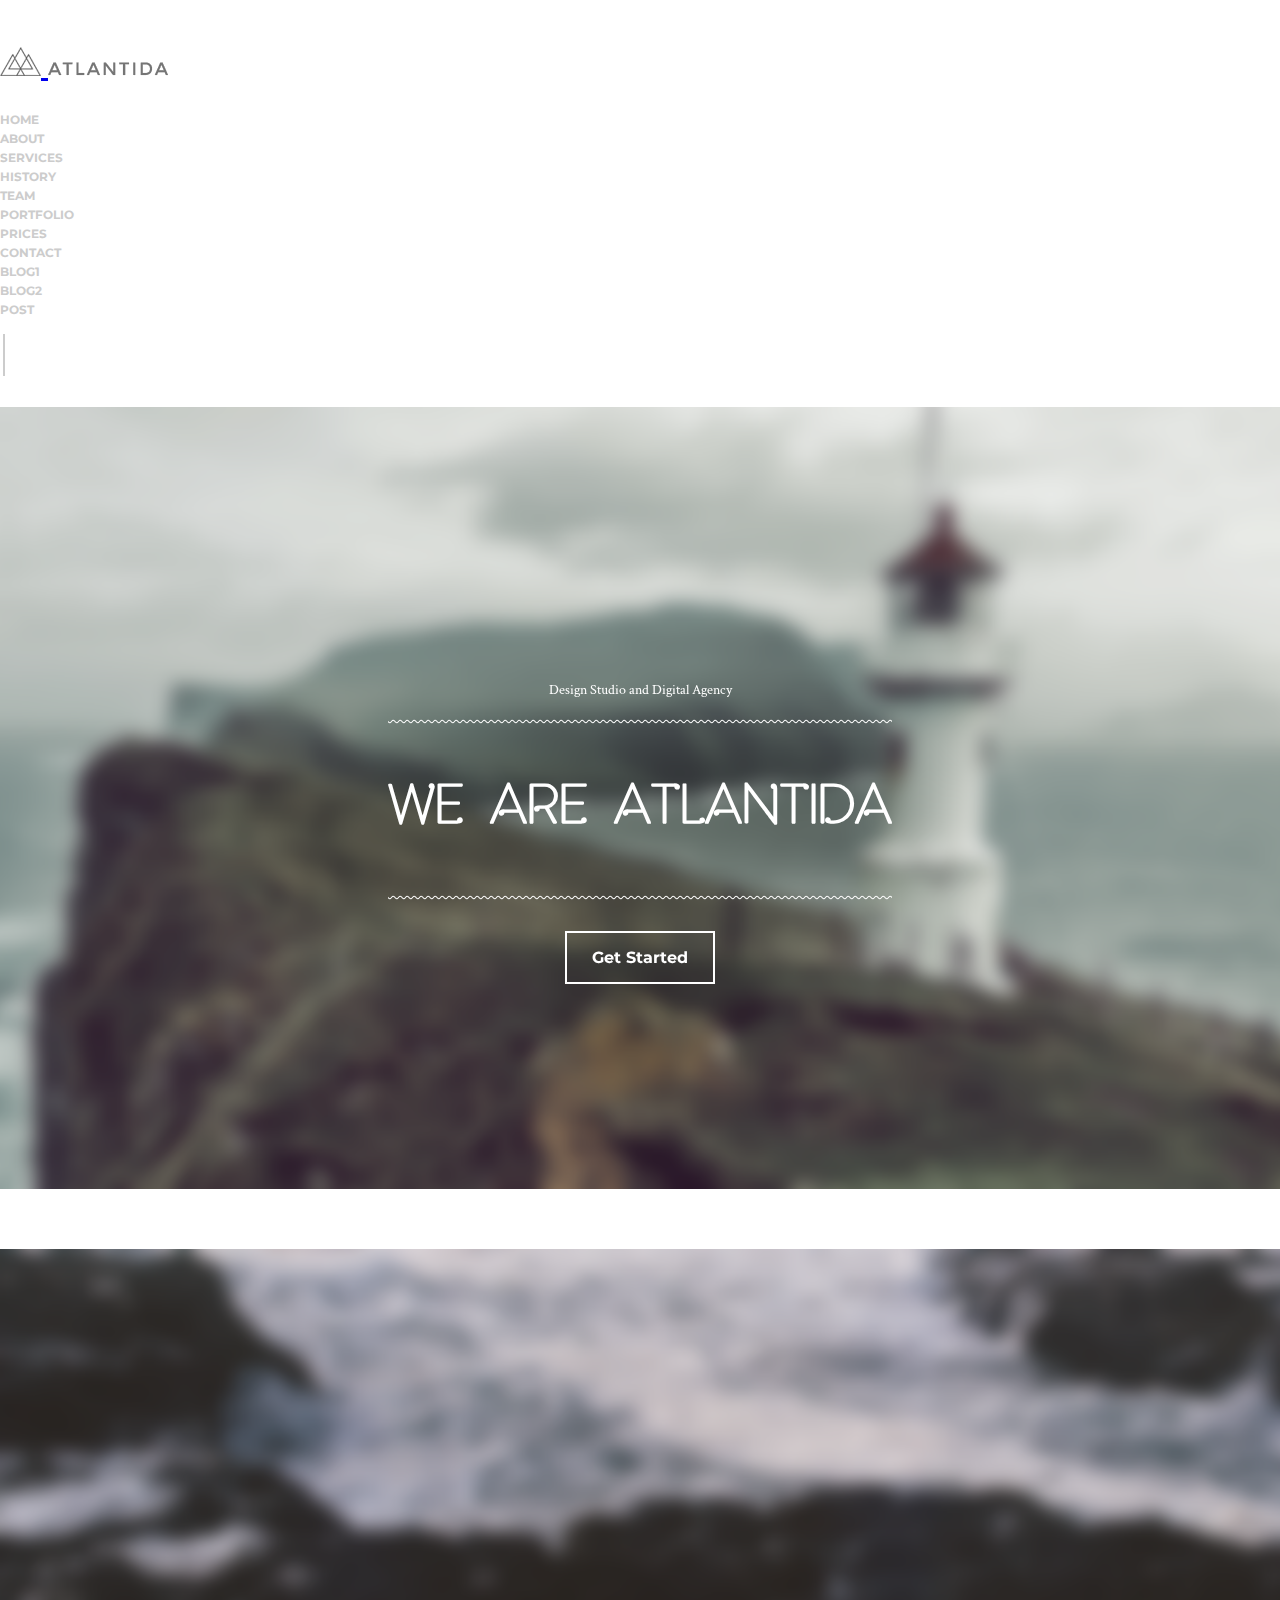
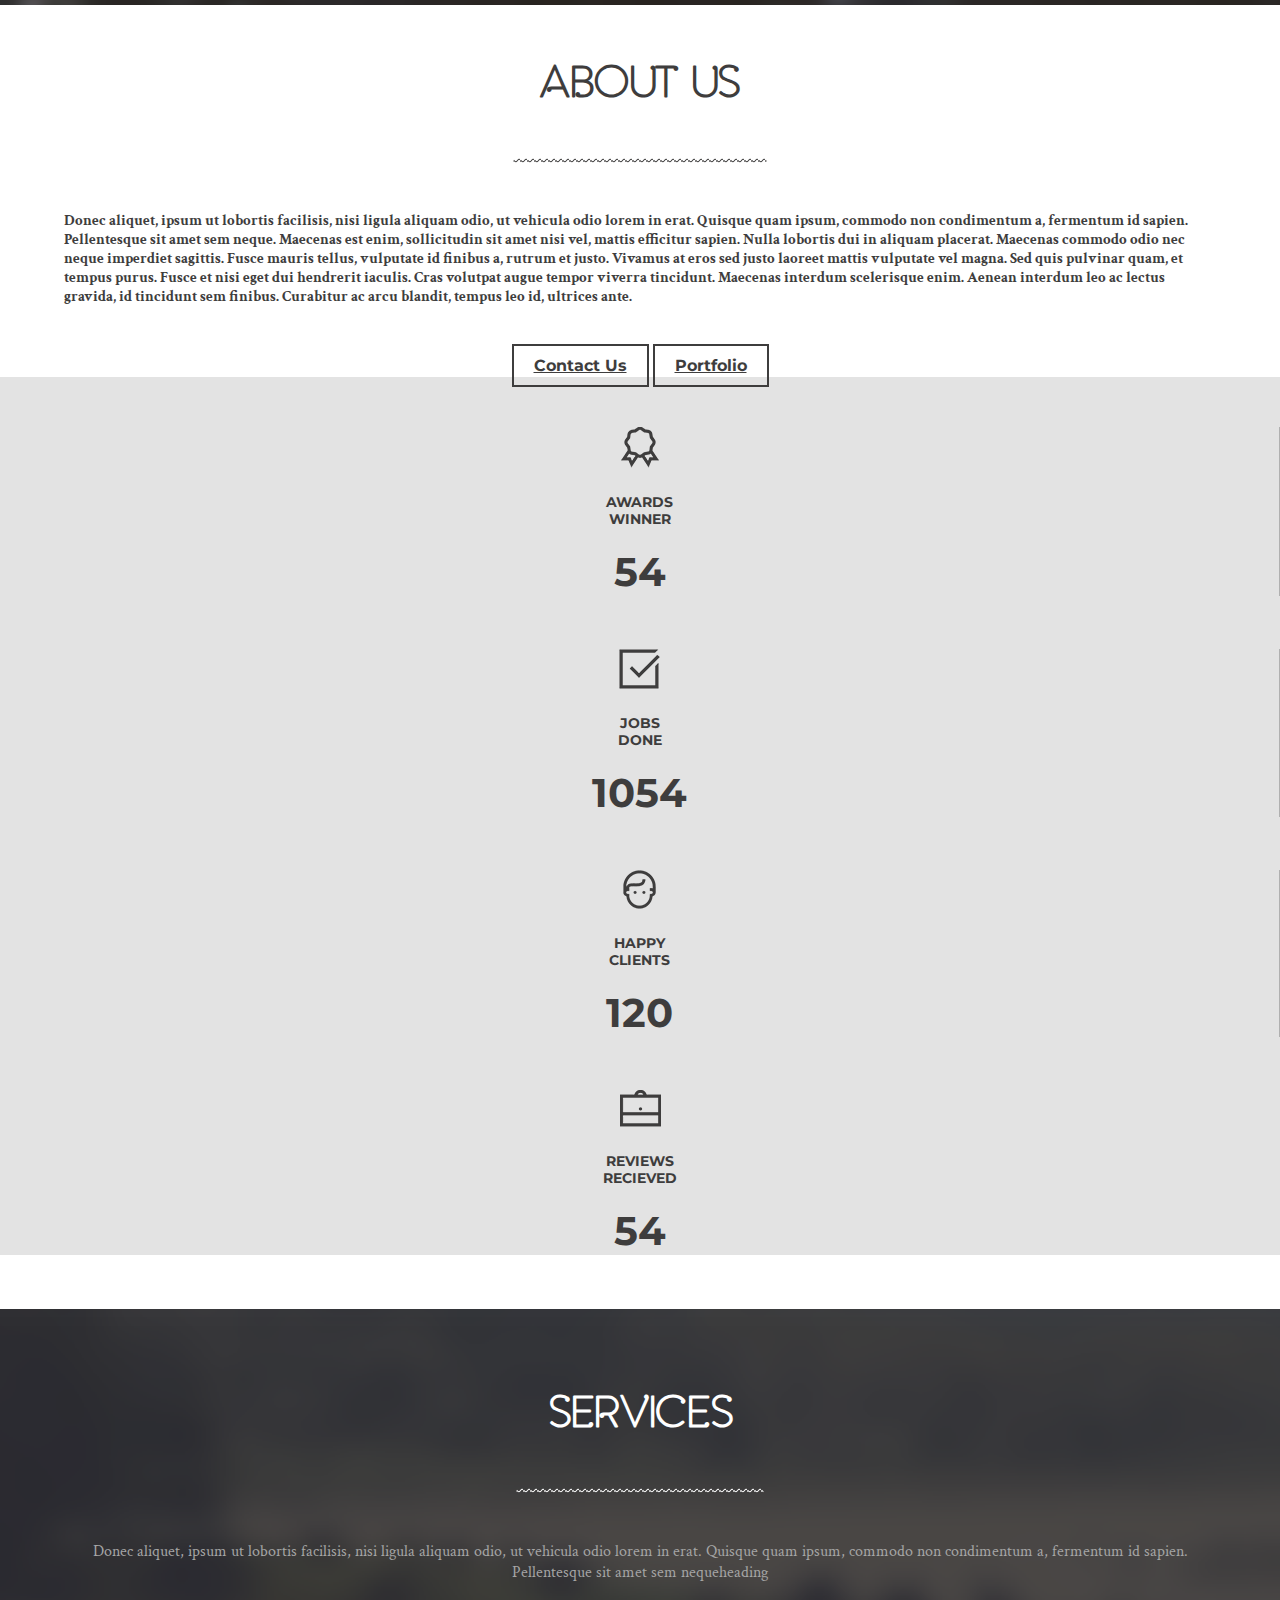
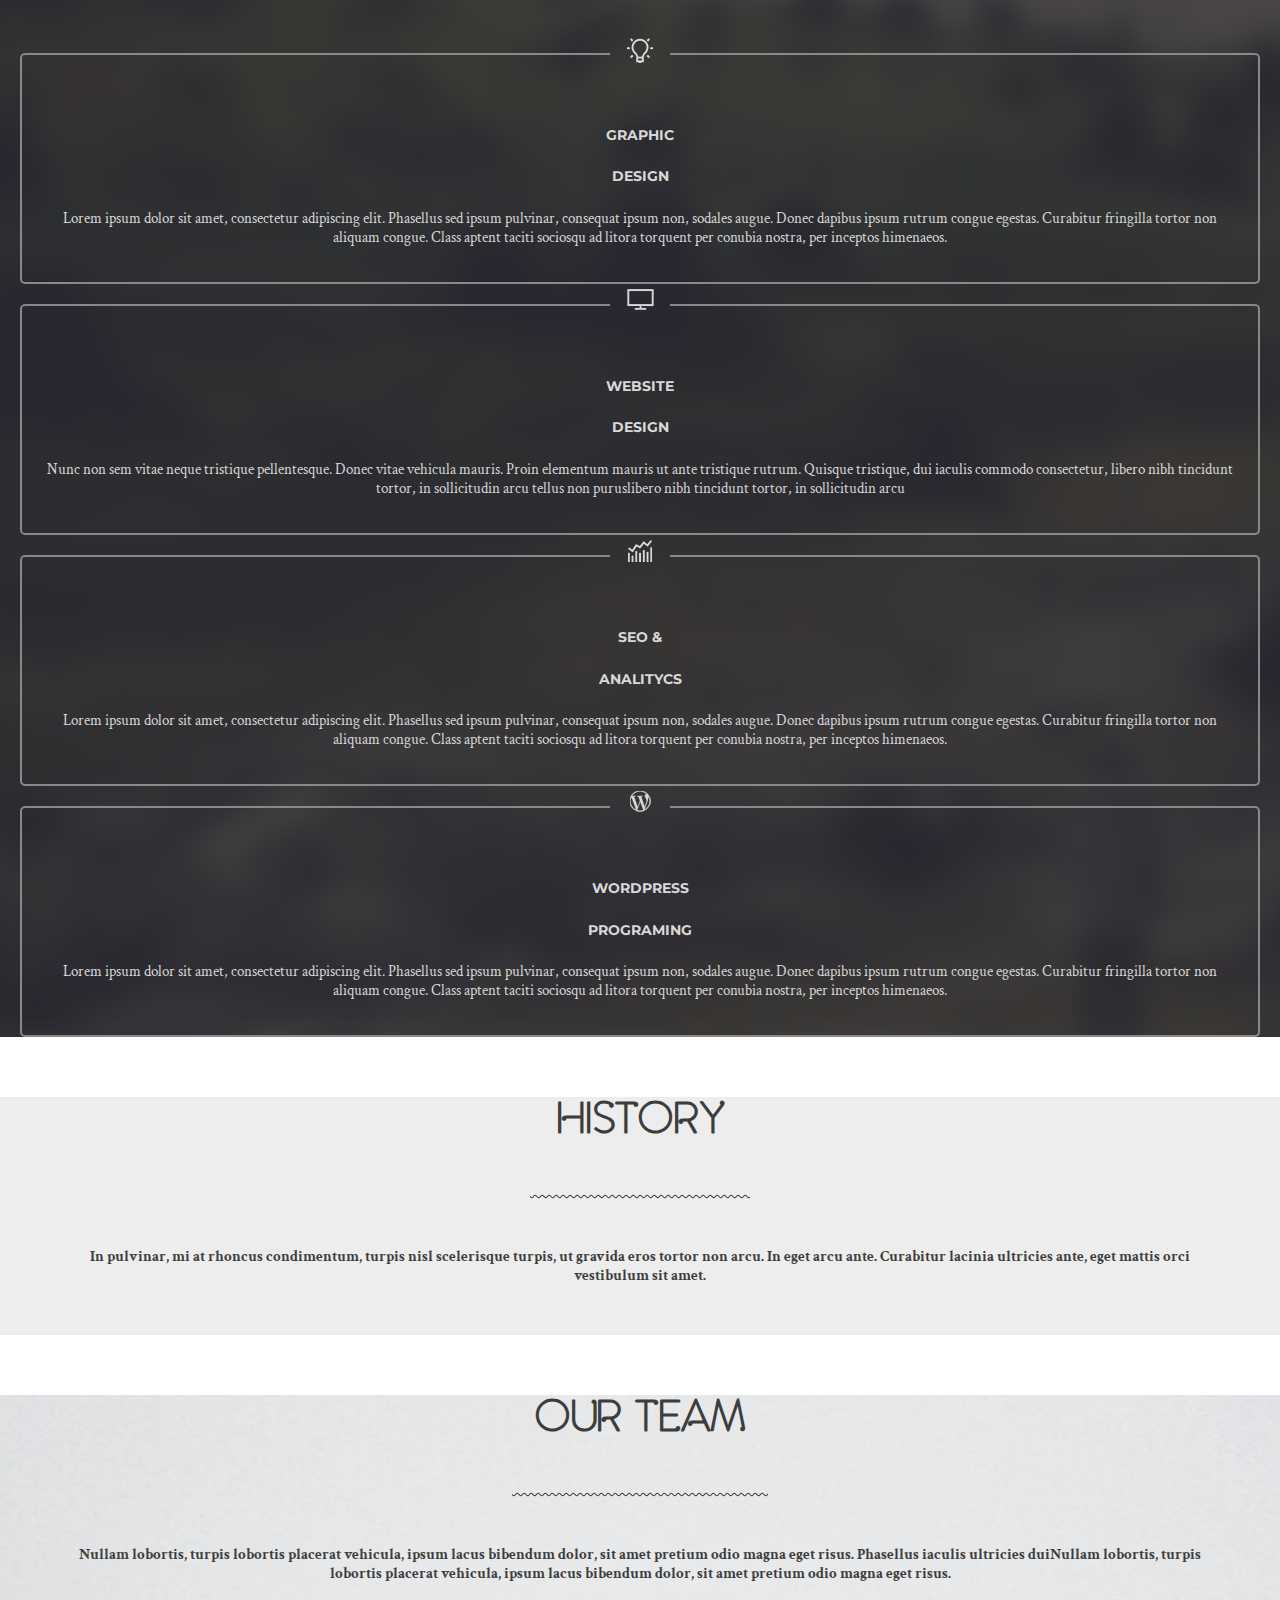
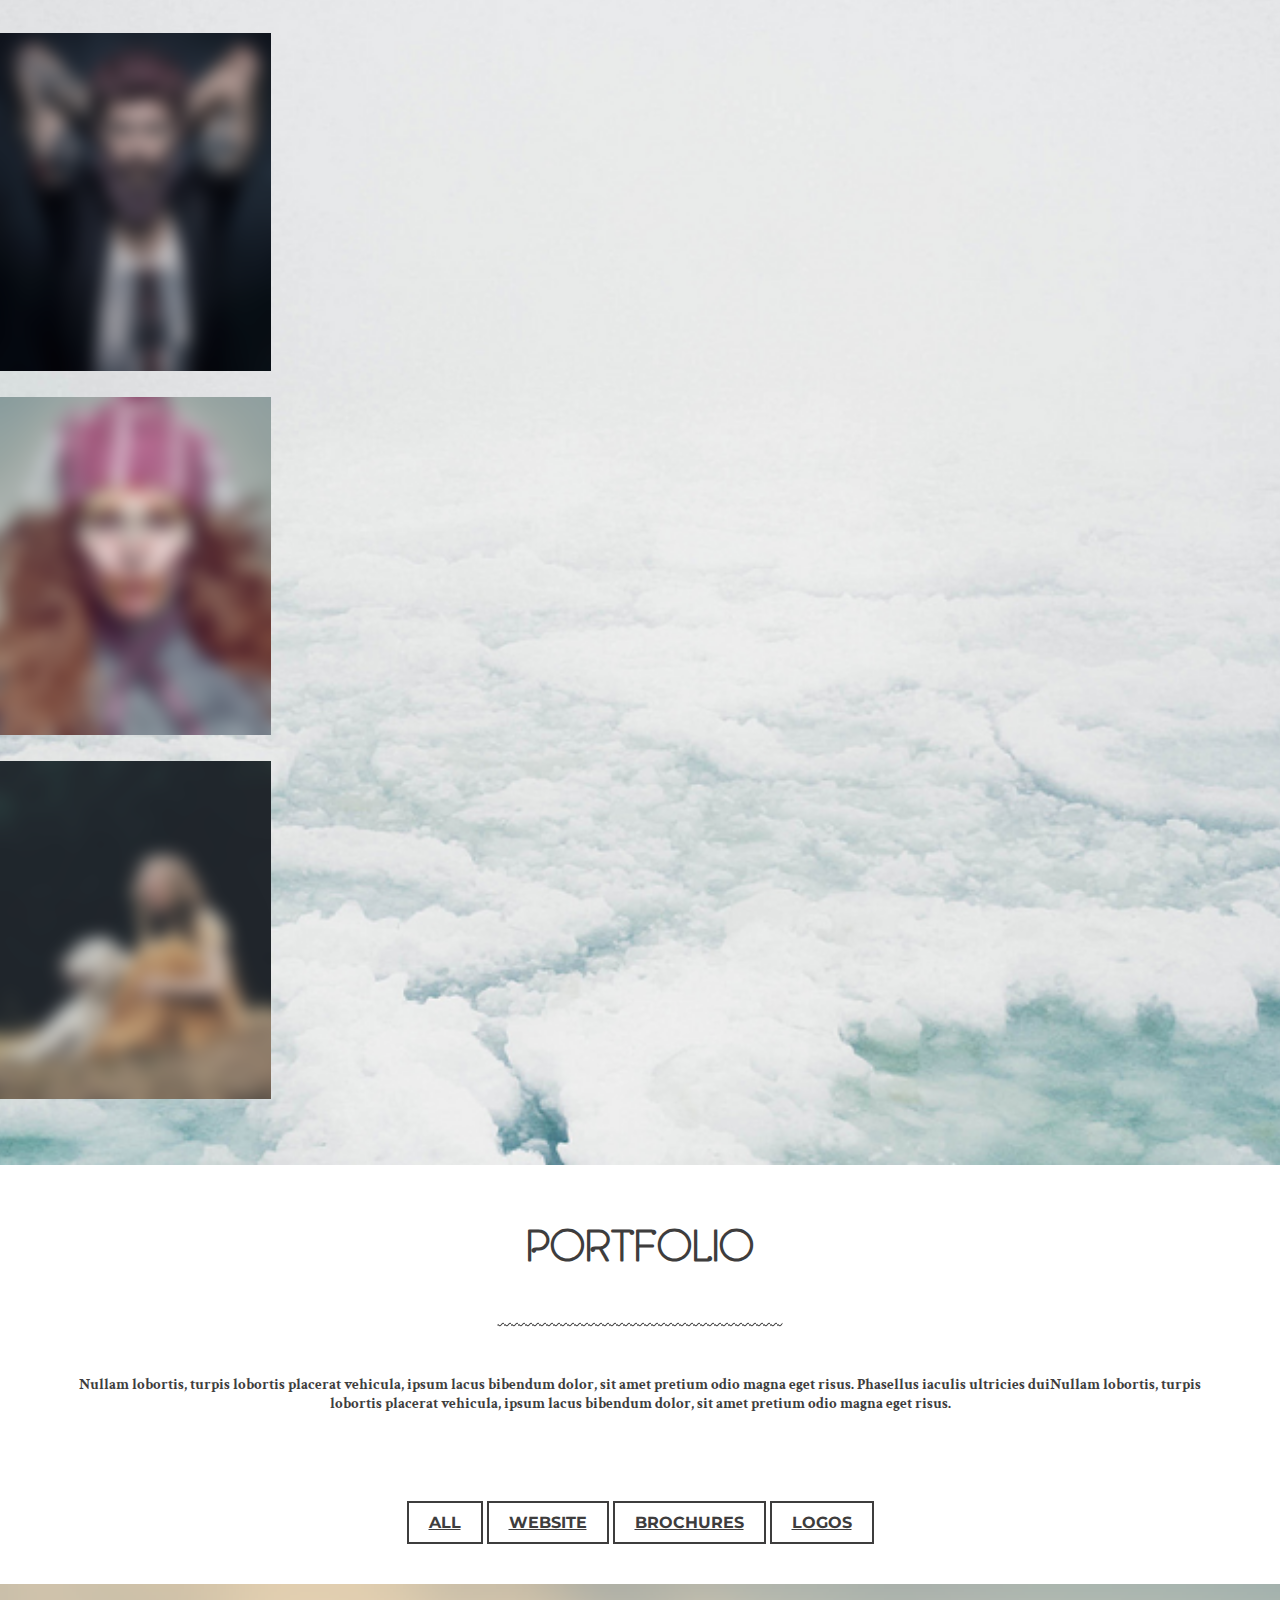
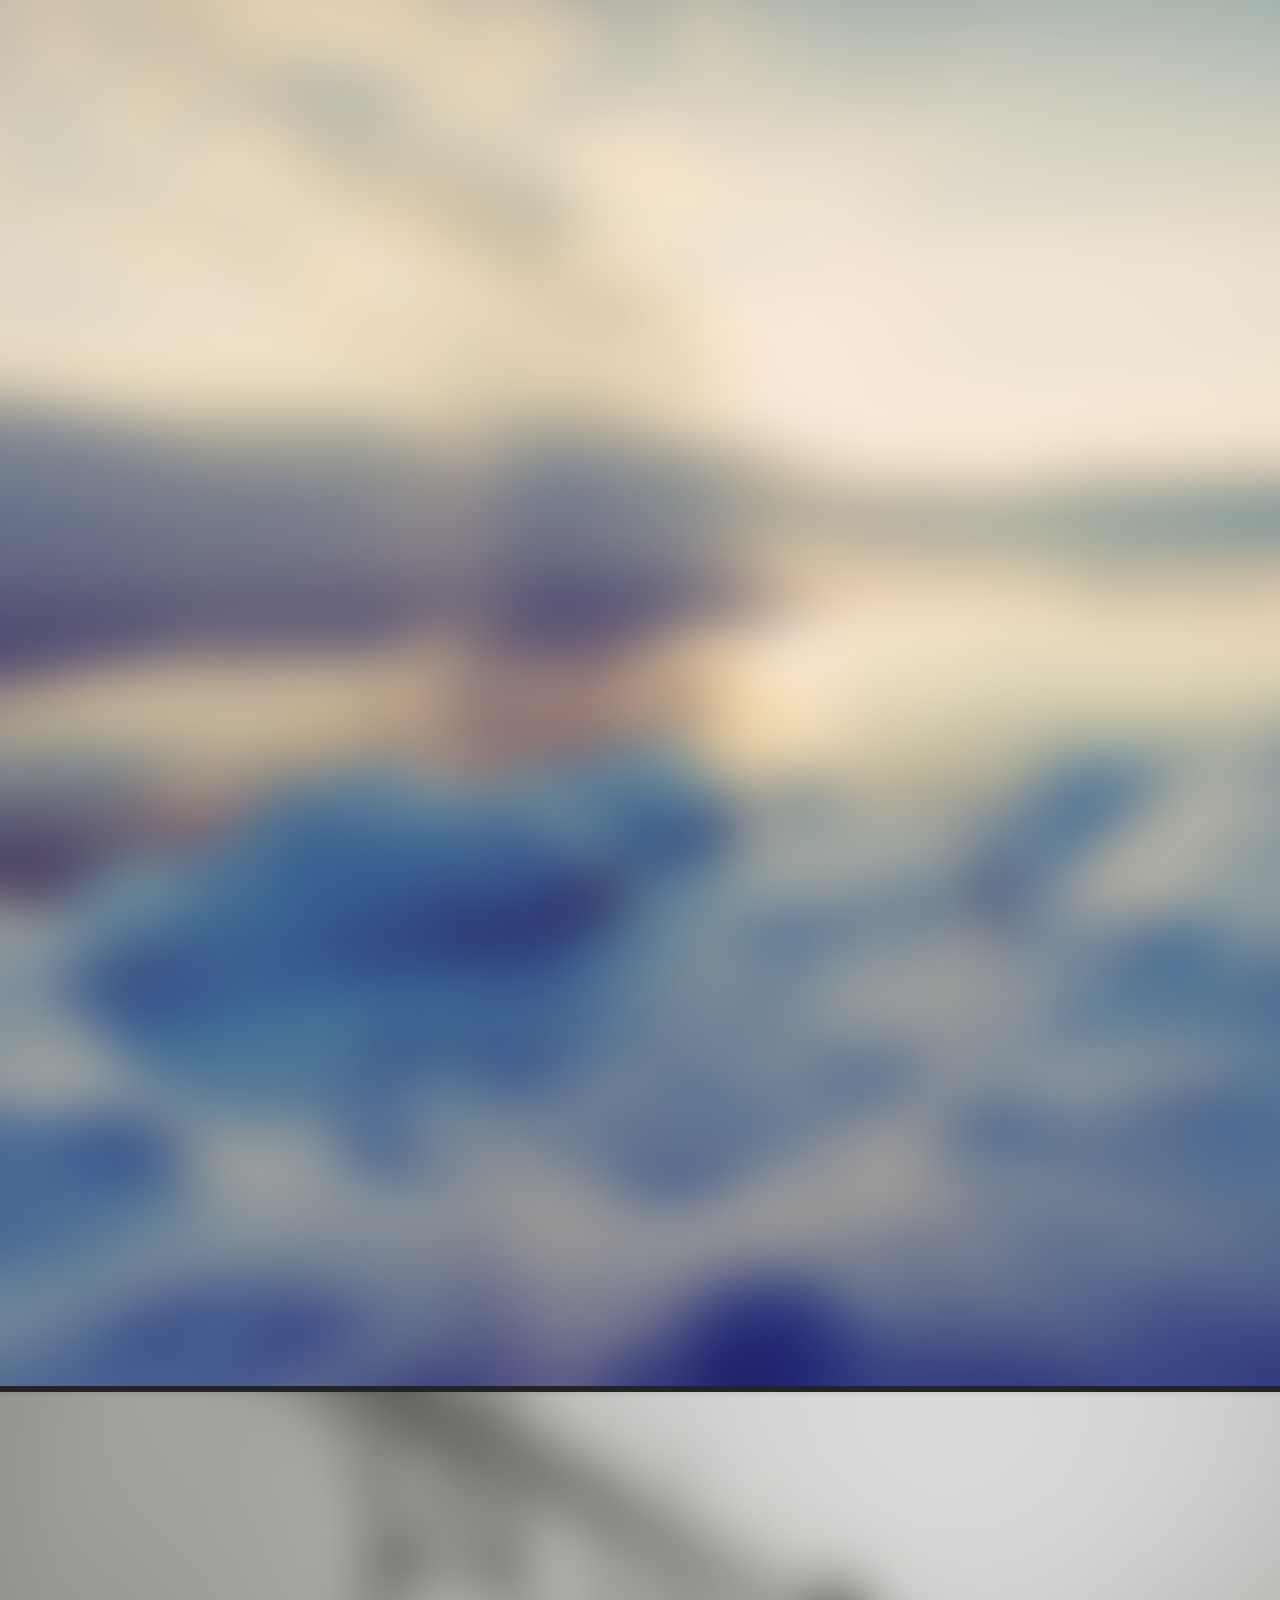
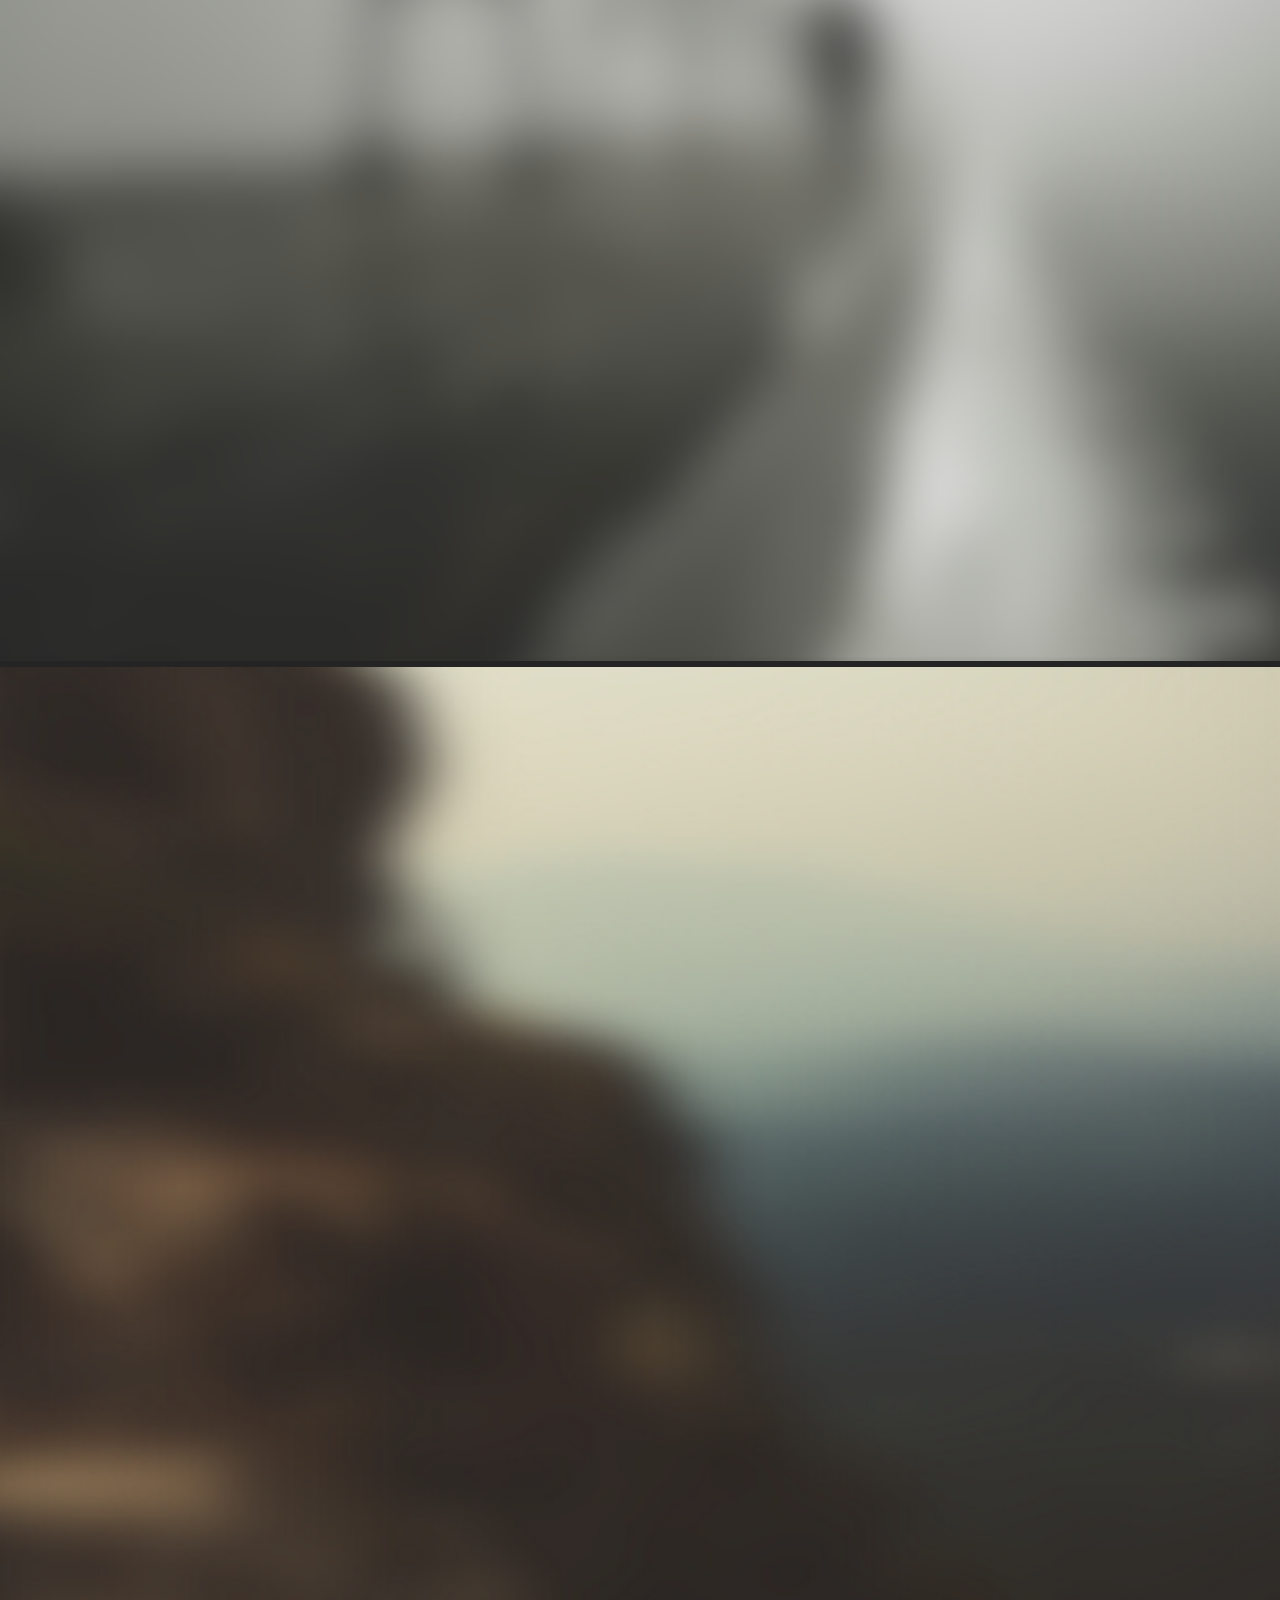
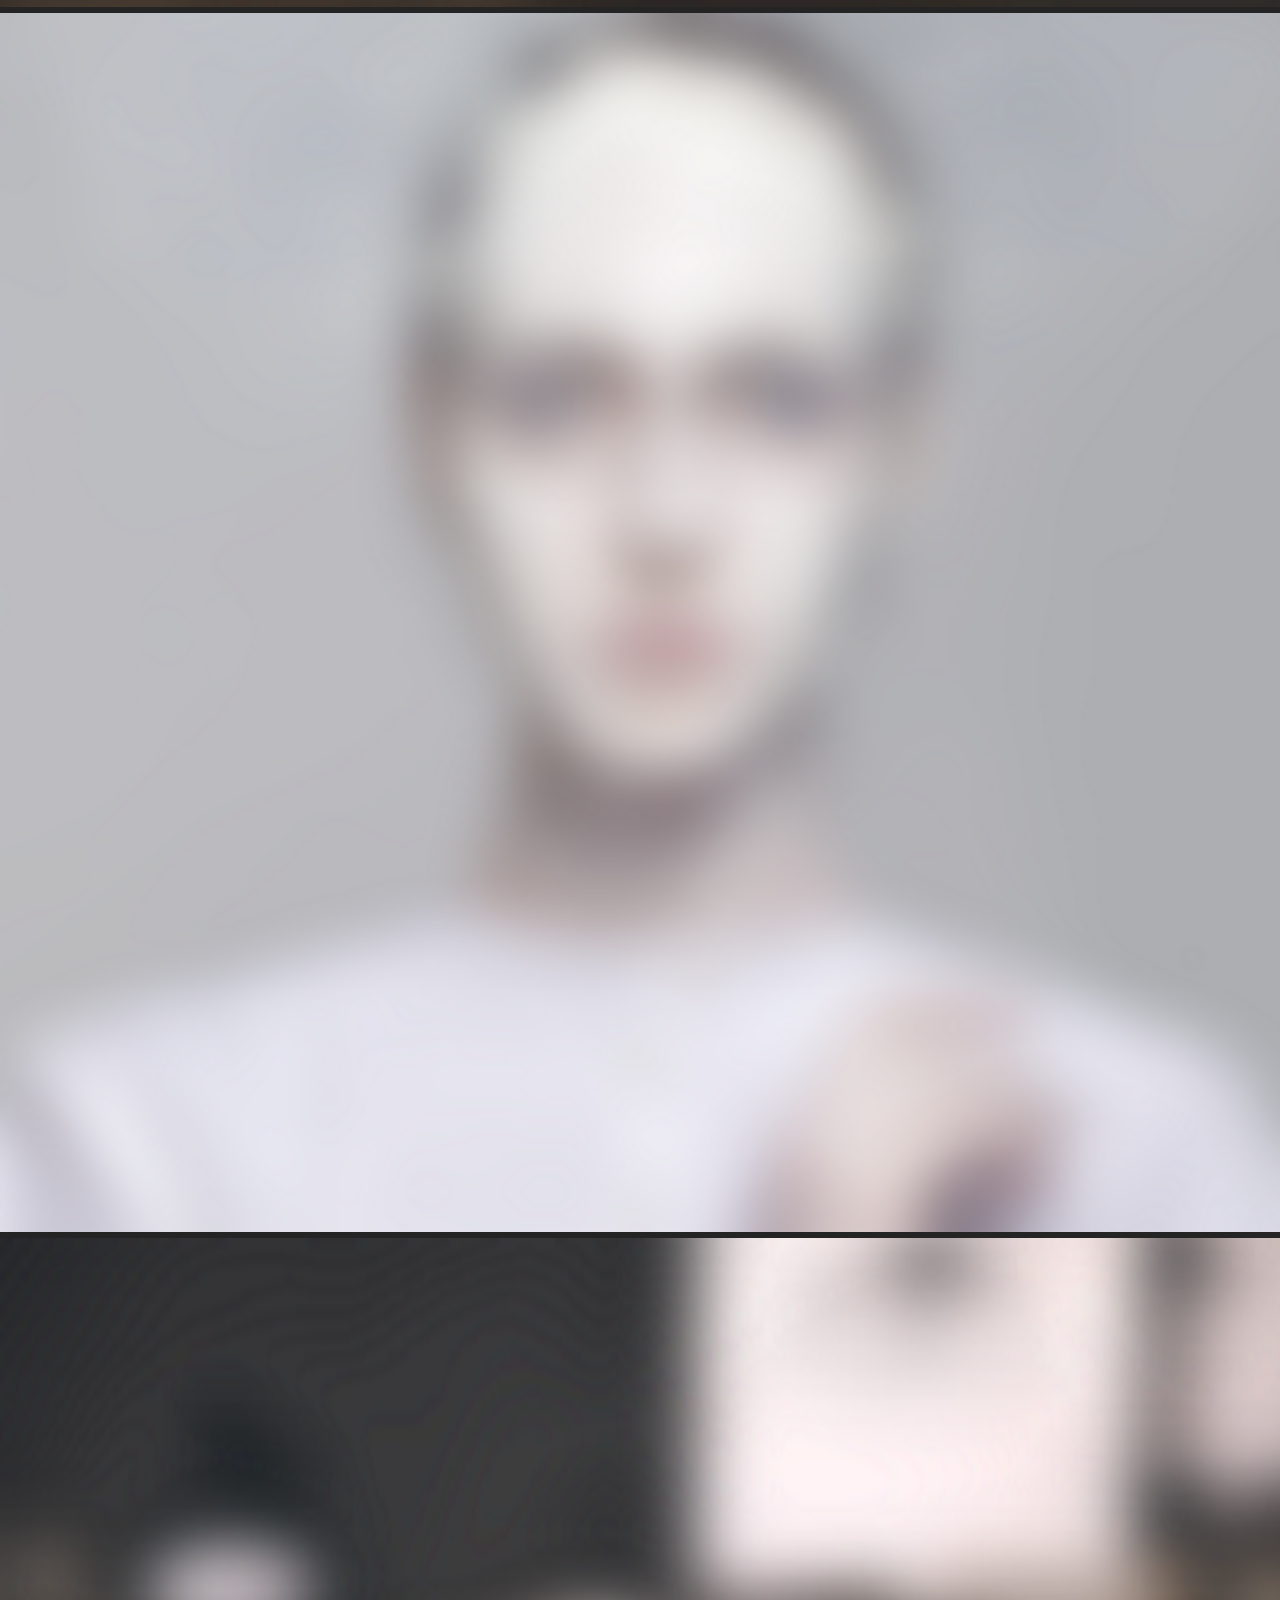
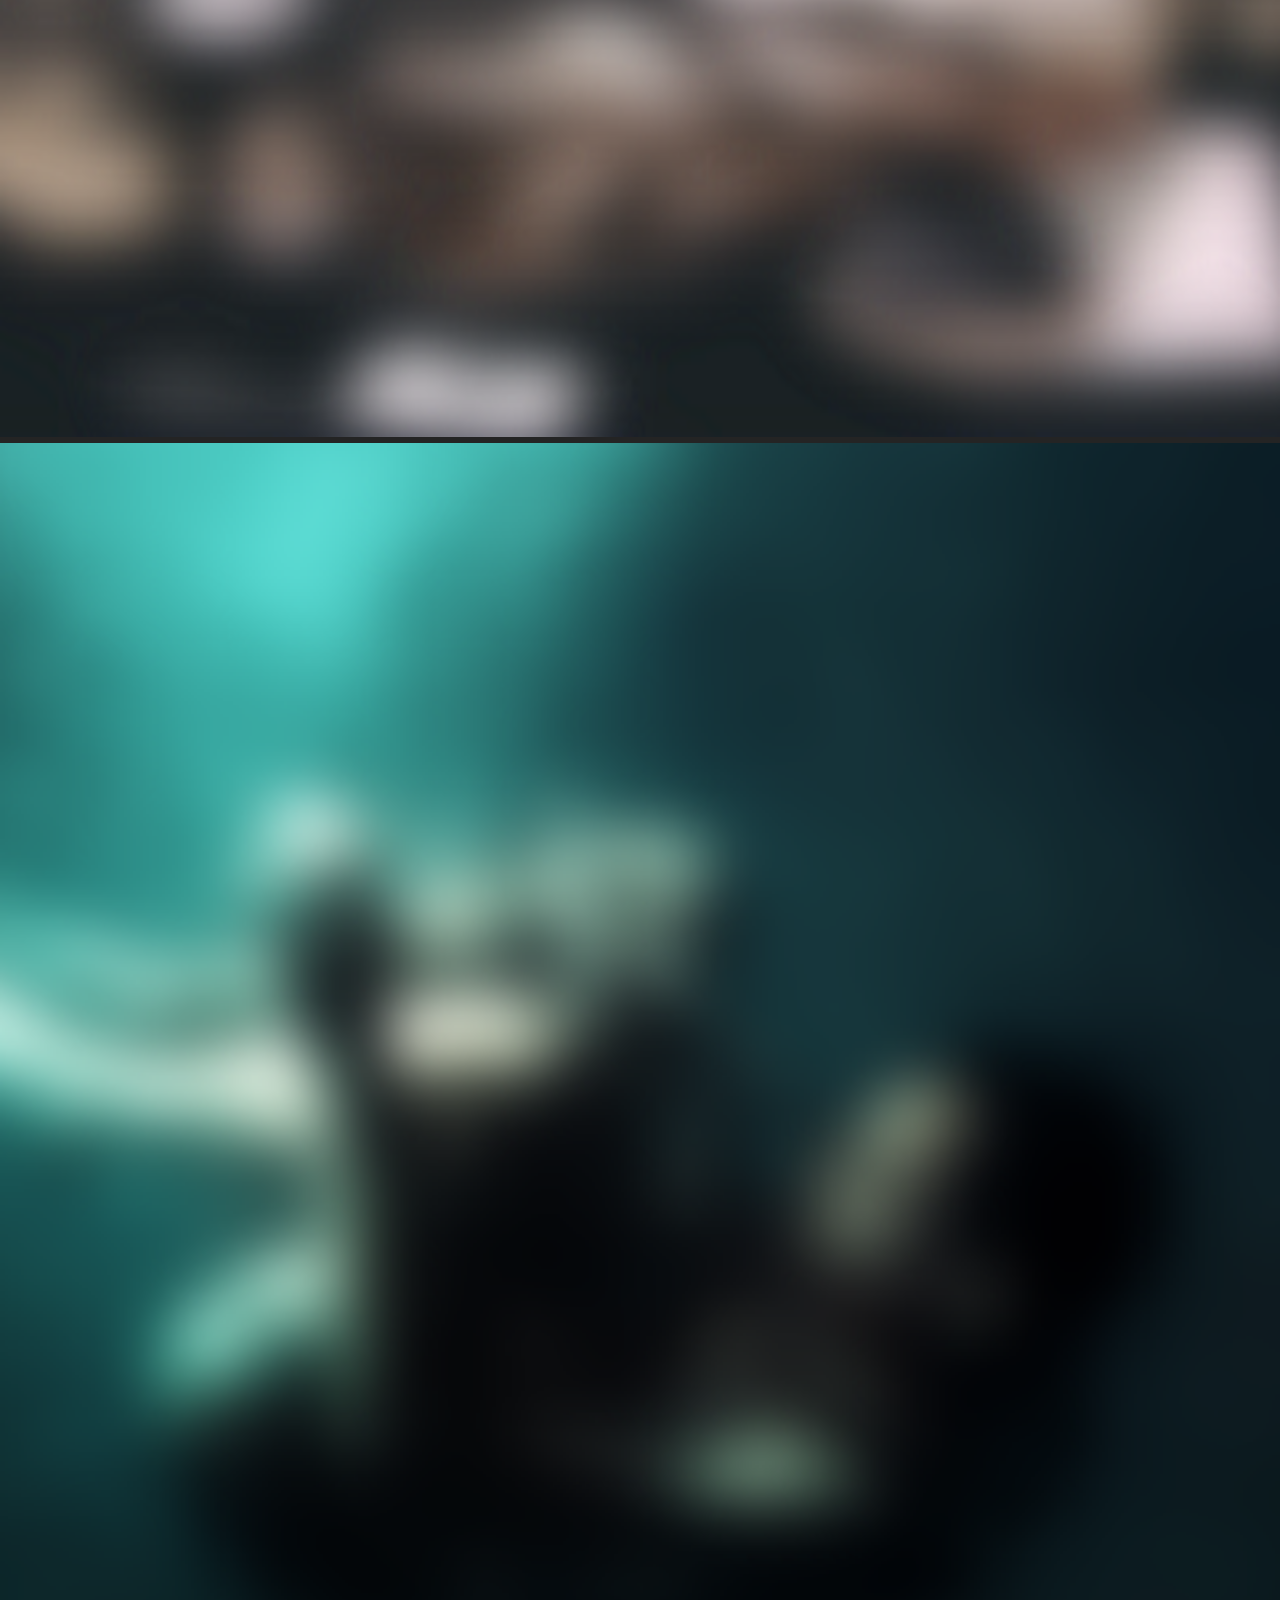
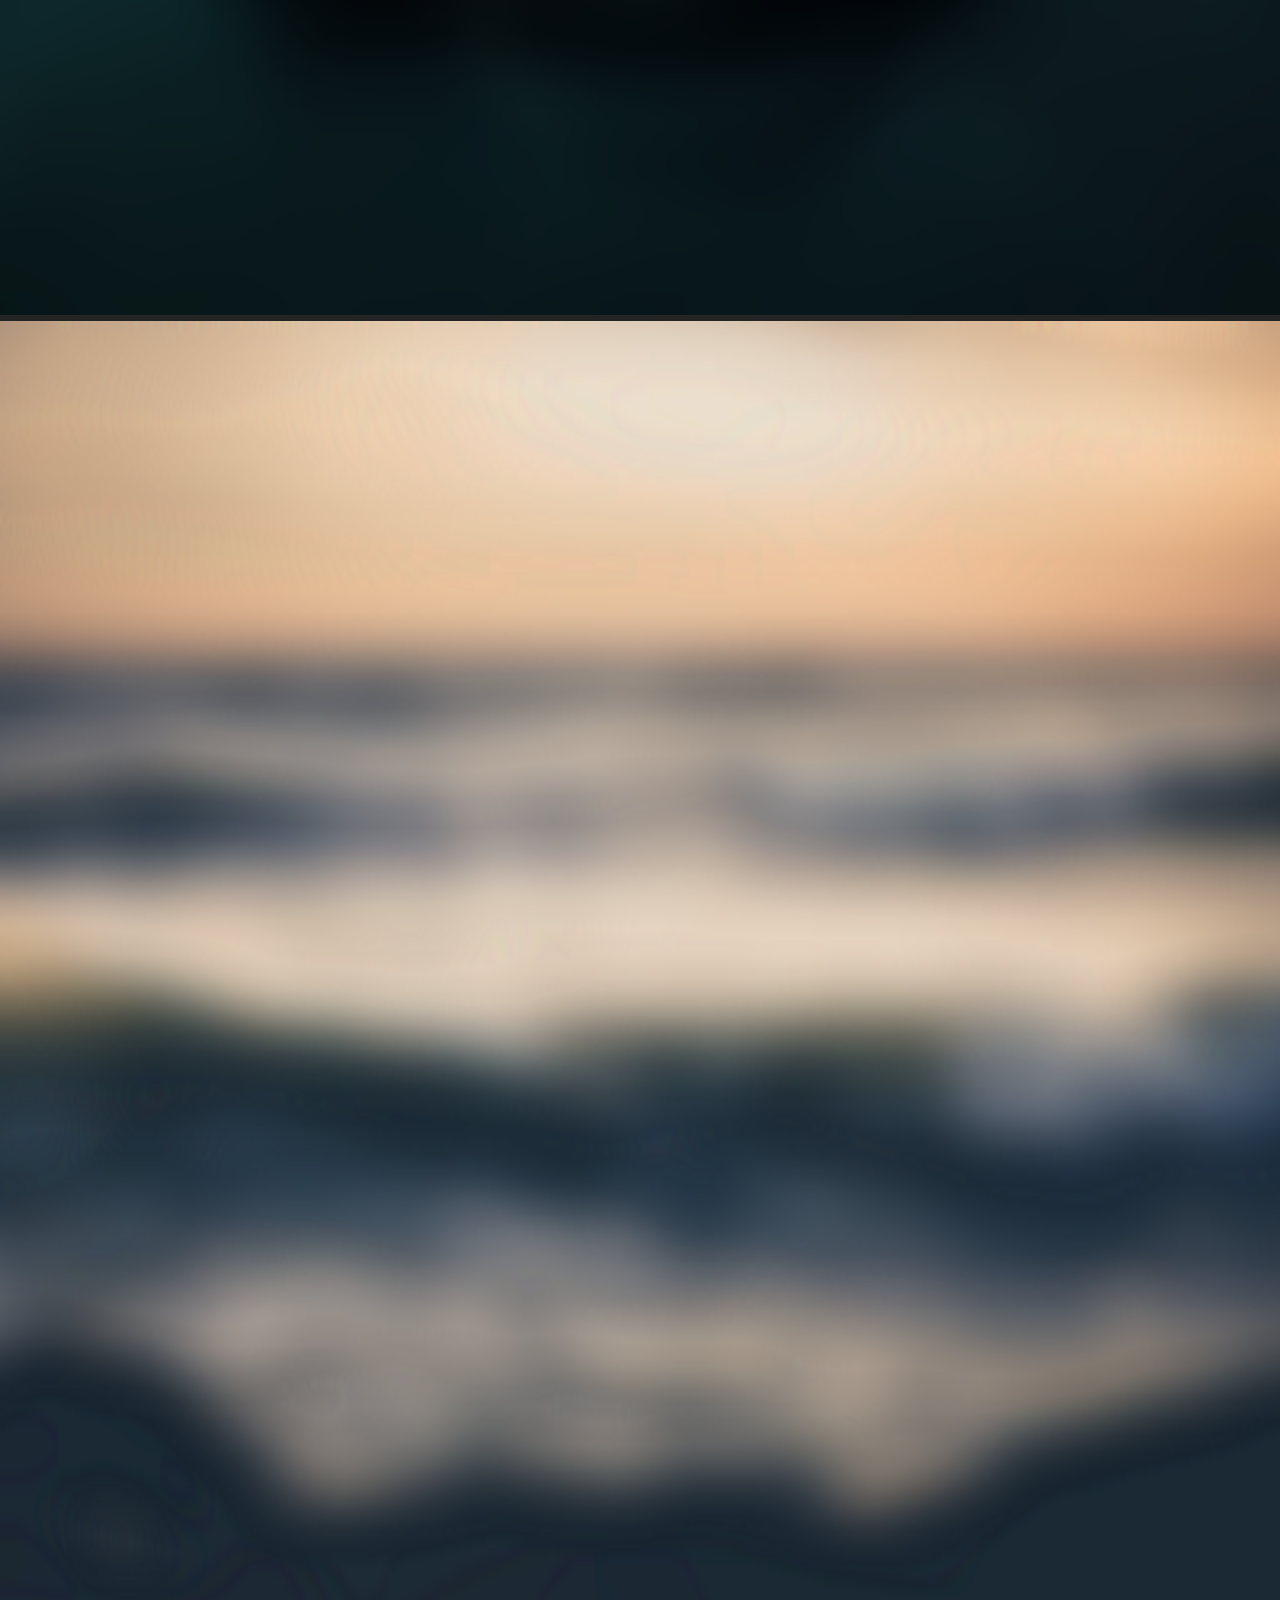
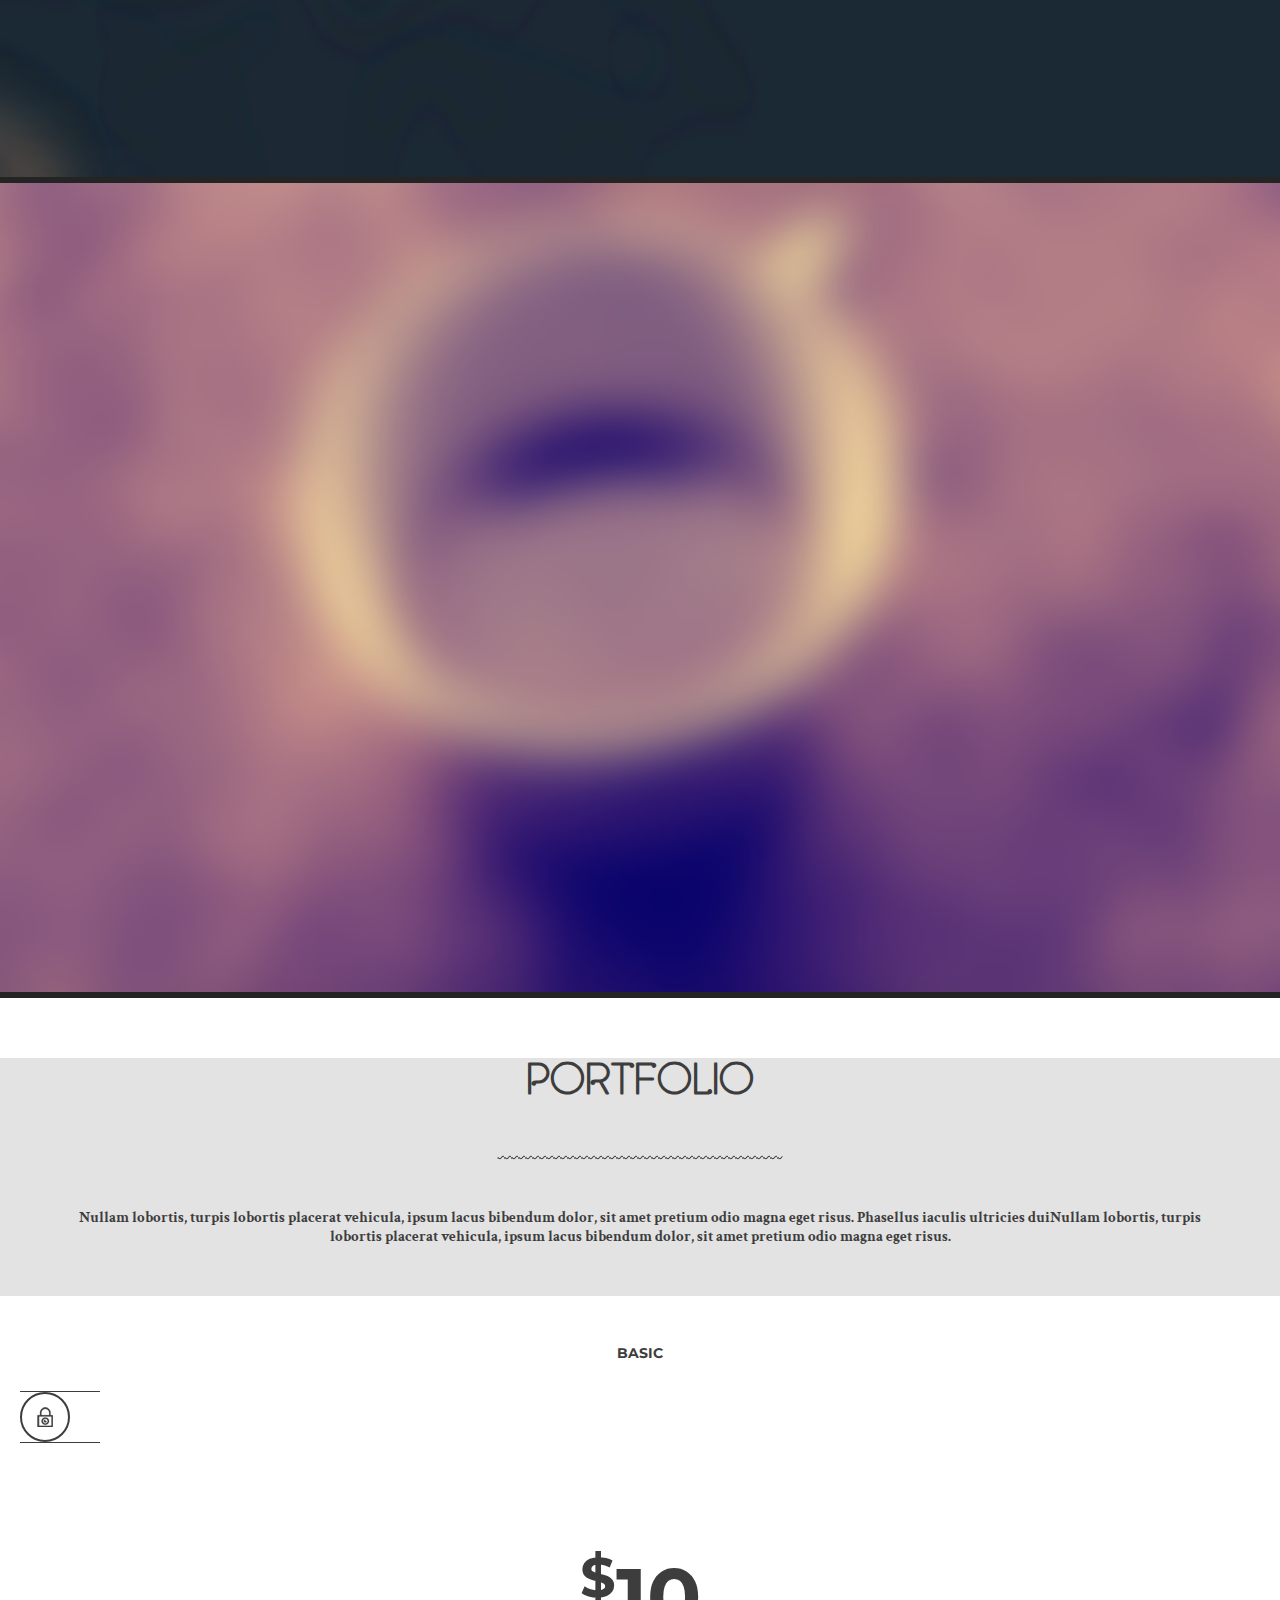
<file: index.html>
<!DOCTYPE html>
<html lang="en">
<head>
	<meta charset="UTF-8">
	<title>Home work 11</title>
	<meta name="viewport" content="width=device-width, initial-scale=1">
	<link rel="shortcut icon" href="img/rave.png" type="image/x-icon">
	<link rel="stylesheet" href="https://use.fontawesome.com/releases/v5.5.0/css/all.css" integrity="sha384-B4dIYHKNBt8Bc12p+WXckhzcICo0wtJAoU8YZTY5qE0Id1GSseTk6S+L3BlXeVIU" crossorigin="anonymous">
	<link rel="stylesheet" href="https://stackpath.bootstrapcdn.com/bootstrap/4.1.3/css/bootstrap.min.css" integrity="sha384-MCw98/SFnGE8fJT3GXwEOngsV7Zt27NXFoaoApmYm81iuXoPkFOJwJ8ERdknLPMO" crossorigin="anonymous">
	<link href="https://fonts.googleapis.com/css?family=Montserrat:400,700" rel="stylesheet">
	<link href="https://fonts.googleapis.com/css?family=Crimson+Text:400,700" rel="stylesheet">
	<link rel="stylesheet" type="text/css" href="slick/slick.css"/>
	<link rel="stylesheet" type="text/css" href="slick/slick-theme.css"/>
	<link rel="stylesheet" href="scss/style.css">
</head>
<body>
	<header class="header" id="header">
		<div class="container">
			<div class="row">
				<div class="col-lg-3">
					<a href="index.html">
						<h1 class="d-flex justify-content-center align-items-center">
							<img src="img/logo-icon.png" alt="logo">
							<img src="img/logo.png" alt="atlantida">
						</h1>
					</a>
				</div>
				<div class="col-lg-8">
					<nav>
						<ul class="menu d-flex justify-content-between">
							<li><a href="index.html" class="menu__link">home</a></li>
							<li><a href="#about" class="menu__link">about</a></li>
							<li><a href="#services" class="menu__link">services</a></li>
							<li><a href="#history" class="menu__link">history</a></li>
							<li><a href="#our-team" class="menu__link">team</a></li>
							<li><a href="#portfolio" class="menu__link">portfolio</a></li>
							<li><a href="#prices" class="menu__link">prices</a></li>
							<li><a href="#contact" class="menu__link">contact</a></li>
							<li><a href="blog1.html" class="menu__link">blog1</a></li>
							<li><a href="blog2.html" class="menu__link">blog2</a></li>
							<li><a href="post.html" class="menu__link">post</a></li>
						</ul>
					</nav>
				</div>
				<div class="col-lg-1">
					<nav>
						<ul class="socbar d-flex justify-content-between">
							<li><a href="https://uk-ua.facebook.com/" target="_blank" class="socbar__link socbar__link--right-line"><i class="fab fa-facebook"></i></a></li>
							<li><a href="https://twitter.com/?lang=uk" target="_blank" class="socbar__link socbar__link--right-line"><i class="fab fa-twitter"></i></a></li>
							<li><a href="https://www.behance.net/" target="_blank" class="socbar__link"><i class="fab fa-behance"></i></a></li>
						</ul>
					</nav>
				</div>
			</div>
		</div>
	</header>
	<section class="slider" id="slider">
		<div class="container">
			<div class="row">
				<div class="col-lg-12">
					<div class="slide">
						<div class="title">
							<p class="title__subtitle">Design Studio and Digital Agency</p>
							<h6 class="title__caption--sup-line">WE ARE ATLANTIDA</h6>
							<h2 class="title__caption">WE ARE ATLANTIDA</h2>
							<h6 class="title__caption--sub-line">WE ARE ATLANTIDA</h6>
							<a class="title__link" href="#about">Get Started</a>
						</div>
						<div class="title">
							<p class="title__subtitle">Design Studio and Digital Agency</p>
							<h6 class="title__caption--sup-line">WE ARE ATLANTIDA</h6>
							<h2 class="title__caption">WE ARE ATLANTIDA</h2>
							<h6 class="title__caption--sub-line">WE ARE ATLANTIDA</h6>
							<a class="title__link" href="#about">Get Started</a>
						</div>
					</div>
				</div>
			</div>
		</div>
	</section>
	<section class="about" id="about">
		<div class="container">
			<div class="row">
				<div class="subject col-lg-12">
					<img class="subject__image" src="img/about.png" alt="sea">
					<h3 class="subject__caption">ABOUT US</h3>
					<h6 class="subject__caption--sub-line">ABOUT US</h6>
					<p class="subject__text">Donec aliquet, ipsum ut lobortis facilisis, nisi ligula aliquam odio, ut vehicula odio lorem in erat. Quisque quam ipsum, commodo non condimentum a, fermentum id sapien. Pellentesque sit amet sem neque. Maecenas est enim, sollicitudin sit amet nisi vel, mattis efficitur sapien. Nulla lobortis dui in aliquam placerat. Maecenas commodo odio nec neque imperdiet sagittis. Fusce mauris tellus, vulputate id finibus a, rutrum et justo. Vivamus at eros sed justo laoreet mattis vulputate vel magna. Sed quis pulvinar quam, et tempus purus. Fusce et nisi eget dui hendrerit iaculis. Cras volutpat augue tempor viverra tincidunt. Maecenas interdum scelerisque enim. Aenean interdum leo ac lectus gravida, id tincidunt sem finibus. Curabitur ac arcu blandit, tempus leo id, ultrices ante.</p>
					<div class="buttons">
						<a class="buttons__btn" href="#">Contact Us</a>
						<a class="buttons__btn" href="#">Portfolio</a>
					</div>
				</div>
			</div>
			<div class="row">
				<div class="col-lg-3">
					<div class="gallery__item gallery__item--line d-flex justify-content-center align-items-center flex-column">
						<img class="gallery__item--img" src="img/icon1.png" alt="reward">
						<h4 class="gallery__item--text">AWARDS</h4>
						<h4 class="gallery__item--text">WINNER</h4>
						<h4 class="gallery__item--number">54</h4>
					</div>
				</div>
				<div class="col-lg-3">
					<div class="gallery__item gallery__item--line d-flex justify-content-center align-items-center flex-column">
						<img class="gallery__item--img" src="img/icon2.png" alt="checked">
						<h4 class="gallery__item--text">JOBS</h4>
						<h4 class="gallery__item--text">DONE</h4>
						<h4 class="gallery__item--number">1054</h4>
					</div>
				</div>
				<div class="col-lg-3">
					<div class="gallery__item gallery__item--line d-flex justify-content-center align-items-center flex-column">
						<img class="gallery__item--img" src="img/icon3.png" alt="businessmen">
						<h4 class="gallery__item--text">HAPPY</h4>
						<h4 class="gallery__item--text">CLIENTS</h4>
						<h4 class="gallery__item--number">120</h4>
					</div>
				</div>
				<div class="col-lg-3">
					<div class="gallery__item d-flex justify-content-center align-items-center flex-column">
						<img class="gallery__item--img" src="img/icon4.png" alt="briefcase">
						<h4 class="gallery__item--text">reviews</h4>
						<h4 class="gallery__item--text">recieved</h4>
						<h4 class="gallery__item--number">54</h4>
					</div>
				</div>
			</div>
		</div>
	</section>
	<section class="services" id="services">
		<div class="container">
			<div class="row">
				<div class="col-lg-12">
					<div class="heading">
						<h3 class="heading__caption">SERVICES</h3>
						<h6 class="heading__caption--sub-line">SERVICES</h6>
						<p class="heading__text">Donec aliquet, ipsum ut lobortis facilisis, nisi ligula aliquam odio, ut vehicula odio lorem in erat. Quisque quam ipsum, commodo non condimentum a, fermentum id sapien. Pellentesque sit amet sem nequeheading</p>
					</div>
				</div>
			</div>
			<div class="row">
				<div class="col-lg-3">
					<div class="service-box__module">
						<div class="service-box__module-top">
							<div class="service-box__top-content">
								<img src="img/box1.png" alt="idea">
							</div>
						</div>
						<div class="service-box__module-content">
							<h5 class="service-box__module-content--title">GRAPHIC</h5>
							<h5 class="service-box__module-content--title">DESIGN</h5>
							<p class="service-box__module-content--text">Lorem ipsum dolor sit amet, consectetur adipiscing elit. Phasellus sed ipsum pulvinar, consequat ipsum non, sodales augue. Donec dapibus ipsum rutrum congue egestas. Curabitur fringilla tortor non aliquam congue. Class aptent taciti sociosqu ad litora torquent per conubia nostra, per inceptos himenaeos.</p>
						</div>
					</div>
				</div>
				<div class="col-lg-3">
					<div class="service-box__module">
						<div class="service-box__module-top">
							<div class="service-box__top-content">
								<img src="img/box2.png" alt="idea">
							</div>
						</div>
						<div class="service-box__module-content">
							<h5 class="service-box__module-content--title">WEBSITE</h5>
							<h5 class="service-box__module-content--title">DESIGN</h5>
							<p class="service-box__module-content--text">Nunc non sem vitae neque tristique pellentesque. Donec vitae vehicula mauris. Proin elementum mauris ut ante tristique rutrum. Quisque tristique, dui iaculis commodo consectetur, libero nibh tincidunt tortor, in sollicitudin arcu tellus non puruslibero nibh tincidunt tortor, in sollicitudin arcu </p>
						</div>
					</div>
				</div>
				<div class="col-lg-3">
					<div class="service-box__module">
						<div class="service-box__module-top">
							<div class="service-box__top-content">
								<img src="img/box3.png" alt="idea">
							</div>
						</div>
						<div class="service-box__module-content">
							<h5 class="service-box__module-content--title">SEO &</h5>
							<h5 class="service-box__module-content--title">ANALITYCS</h5>
							<p class="service-box__module-content--text">Lorem ipsum dolor sit amet, consectetur adipiscing elit. Phasellus sed ipsum pulvinar, consequat ipsum non, sodales augue. Donec dapibus ipsum rutrum congue egestas. Curabitur fringilla tortor non aliquam congue. Class aptent taciti sociosqu ad litora torquent per conubia nostra, per inceptos himenaeos.</p>
						</div>
					</div>
				</div>
				<div class="col-lg-3">
					<div class="service-box__module">
						<div class="service-box__module-top">
							<div class="service-box__top-content">
								<img src="img/box4.png" alt="idea">
							</div>
						</div>
						<div class="service-box__module-content">
							<h5 class="service-box__module-content--title">WORDPRESS</h5>
							<h5 class="service-box__module-content--title">PROGRAMING</h5>
							<p class="service-box__module-content--text">Lorem ipsum dolor sit amet, consectetur adipiscing elit. Phasellus sed ipsum pulvinar, consequat ipsum non, sodales augue. Donec dapibus ipsum rutrum congue egestas. Curabitur fringilla tortor non aliquam congue. Class aptent taciti sociosqu ad litora torquent per conubia nostra, per inceptos himenaeos.</p>
						</div>
					</div>
				</div>
			</div>
		</div>
	</section>
	<section class="history" id="history">
		<div class="container">
			<div class="row">
				<div class="col-lg-12">
					<div class="subject subject--background">
						<h3 class="subject__caption">HISTORY</h3>
						<h6 class="subject__caption--sub-line">HISTORY</h6>
						<p class="subject__text subject__text--align">In pulvinar, mi at rhoncus condimentum, turpis nisl scelerisque turpis, ut gravida eros tortor non arcu. In eget arcu ante. Curabitur lacinia ultricies ante, eget mattis orci vestibulum sit amet.</p>
					</div>
				</div>
			</div>
		</div>
	</section>
	<section class="our-team" id="our-team">
		<div class="container">
			<div class="row">
				<div class="col-lg-12">
					<div class="subject subject--background">
						<h3 class="subject__caption">OUR TEAM</h3>
						<h6 class="subject__caption--sub-line">OUR TEAM</h6>
						<p class="subject__text subject__text--align">Nullam lobortis, turpis lobortis placerat vehicula, ipsum lacus bibendum dolor, sit amet pretium odio magna eget risus. Phasellus iaculis ultricies duiNullam lobortis, turpis lobortis placerat vehicula, ipsum lacus bibendum dolor, sit amet pretium odio magna eget risus.</p>
					</div>
				</div>
			</div>
			<div class="row">
				<div class="col-lg-4">
					<div class="member">
						<div class="member__info">
							<h5>Mister Smith</h5>
							<p>PM</p>
							<div class="overline"></div>
							<div class="socbar">
								<nav>
									<ul class="socbar d-flex justify-content-between">
										<li><a href="https://uk-ua.facebook.com/" target="_blank" class="socbar__link socbar__link--right-line"><i class="fab fa-facebook"></i></a></li>
										<li><a href="https://twitter.com/?lang=uk" target="_blank" class="socbar__link socbar__link--right-line"><i class="fab fa-twitter"></i></a></li>
										<li><a href="https://www.behance.net/" target="_blank" class="socbar__link"><i class="fab fa-behance"></i></a></li>
									</ul>
								</nav>
							</div>
						</div>
						<img class="member__img" src="img/image1.png" alt="mister smit">
					</div>
				</div>
				<div class="col-lg-4">
					<div class="member">
						<div class="member__info">
							<h5>Missis Smith</h5>
							<p>Developer</p>
							<div class="overline"></div>
							<div class="socbar">
								<nav>
									<ul class="socbar d-flex justify-content-between">
										<li><a href="https://uk-ua.facebook.com/" target="_blank" class="socbar__link socbar__link--right-line"><i class="fab fa-facebook"></i></a></li>
										<li><a href="https://twitter.com/?lang=uk" target="_blank" class="socbar__link socbar__link--right-line"><i class="fab fa-twitter"></i></a></li>
										<li><a href="https://www.behance.net/" target="_blank" class="socbar__link"><i class="fab fa-behance"></i></a></li>
									</ul>
								</nav>
							</div>
						</div>
						<img class="member__img" src="img/image2.png" alt="missis smit">
					</div>	
				</div>
				<div class="col-lg-4">
					<div class="member">
						<div class="member__info">
							<h5>Julia Smith</h5>
							<p>Designer</p>
							<div class="overline"></div>
							<div class="socbar">
								<nav>
									<ul class="socbar d-flex justify-content-between">
										<li><a href="https://uk-ua.facebook.com/" target="_blank" class="socbar__link socbar__link--right-line"><i class="fab fa-facebook"></i></a></li>
										<li><a href="https://twitter.com/?lang=uk" target="_blank" class="socbar__link socbar__link--right-line"><i class="fab fa-twitter"></i></a></li>
										<li><a href="https://www.behance.net/" target="_blank" class="socbar__link"><i class="fab fa-behance"></i></a></li>
									</ul>
								</nav>
							</div>
						</div>
						<img class="member__img" src="img/image3.png" alt="julia smith">
					</div>
				</div>
			</div>
		</div>
	</section>
	<section class="portfolio" id="portfolio">
		<div class="container">
			<div class="row">
				<div class="col-lg-12">
					<div class="subject subject--background">
						<h3 class="subject__caption">PORTFOLIO</h3>
						<h6 class="subject__caption--sub-line">PORTFOLIO</h6>
						<p class="subject__text subject__text--align">Nullam lobortis, turpis lobortis placerat vehicula, ipsum lacus bibendum dolor, sit amet pretium odio magna eget risus. Phasellus iaculis ultricies duiNullam lobortis, turpis lobortis placerat vehicula, ipsum lacus bibendum dolor, sit amet pretium odio magna eget risus.</p>
					</div>
				</div>
			</div>
			<div class="row">
				<div class="col-lg-12">
					<div class="buttons">
						<a class="buttons__btn" href="#">ALL</a>
						<a class="buttons__btn" href="#">WEBSITE</a>
						<a class="buttons__btn" href="#">BROCHURES</a>
						<a class="buttons__btn" href="#">LOGOS</a>
					</div>
				</div>
			</div>
		</div>
	</section>
	<div class="portfolio-img" id="portfolio-img">
		<div class="container-fluid">
			<div class="row">
				<div class="col-lg-12">
					<div class="pictures-portfolio d-flex">
						<div class="picture">
							<img class="picture__pic" src="img/port1.png" alt="alt">
							<img class="picture__pic" src="img/port2.png" alt="alt">
						</div>
						<div class="picture">
							<img class="picture__pic" src="img/port3.png" alt="alt">
							<img class="picture__pic" src="img/port4.png" alt="alt">
						</div>
						<div class="picture">
							<img class="picture__pic" src="img/port5.png" alt="alt">
							<img class="picture__pic" src="img/port6.png" alt="alt">
						</div>
						<div class="picture">
							<img class="picture__pic" src="img/port7.png" alt="alt">
							<img class="picture__pic" src="img/port8.png" alt="alt">
						</div>
					</div>
				</div>
			</div>
		</div>
	</div>
	<section class="prices" id="prices">
		<div class="container">
			<div class="row">
				<div class="col-lg-12">
					<div class="subject subject--background">
						<h3 class="subject__caption">PORTFOLIO</h3>
						<h6 class="subject__caption--sub-line">PORTFOLIO</h6>
						<p class="subject__text subject__text--align">Nullam lobortis, turpis lobortis placerat vehicula, ipsum lacus bibendum dolor, sit amet pretium odio magna eget risus. Phasellus iaculis ultricies duiNullam lobortis, turpis lobortis placerat vehicula, ipsum lacus bibendum dolor, sit amet pretium odio magna eget risus.</p>
					</div>
				</div>
			</div>
			<div class="row">
				<div class="col-lg-4">
					<div class="plan">
						<h4 class="plan__subtitle">BASIC</h4>
						<div class="d-flex justify-content-center align-items-center">
							<div class="plan__line"></div>
								<div class="plan__circle">
									<img src="img/plan1.png" alt="castle">
								</div>
							<div class="plan__line"></div>
						</div>
						<h3 class="plan__title"><sup class="plan__title--dollar">$</sup>10</h3>
						<div class="plan__text">
							<p>Full Access</p>
							<p>Unlimited Edition</p>
							<p>Full Backup</p>
							<p>Free Tea and Free Mockup</p>
							<p>Several Prices</p>
						</div>
						<a class="buttons__btn" href="#">Sign Up</a>
					</div>
				</div>
				<div class="col-lg-4">
					<div class="plan">
						<h4 class="plan__subtitle">ADVANCED</h4>
						<div class="d-flex justify-content-center align-items-center">
							<div class="plan__line"></div>
								<div class="plan__circle">
									<img src="img/plan2.png" alt="megaphone">
								</div>
							<div class="plan__line"></div>
						</div>
						<h3 class="plan__title"><sup class="plan__title--dollar">$</sup>20</h3>
						<div class="plan__text">
							<p>Full Access</p>
							<p>Unlimited Edition</p>
							<p>Full Backup</p>
							<p>Free Tea and Free Mockup</p>
							<p>Several Prices</p>
						</div>
						<a class="buttons__btn" href="#">Sign Up</a>
					</div>
				</div>
				<div class="col-lg-4">
					<div class="plan">
						<h4 class="plan__subtitle">PRO</h4>
						<div class="d-flex justify-content-center align-items-center">
							<div class="plan__line"></div>
								<div class="plan__circle">
									<img src="img/plan3.png" alt="check">
								</div>
							<div class="plan__line"></div>
						</div>
						<h3 class="plan__title"><sup class="plan__title--dollar">$</sup>30</h3>
						<div class="plan__text">
							<p>Full Access</p>
							<p>Unlimited Edition</p>
							<p>Full Backup</p>
							<p>Free Tea and Free Mockup</p>
							<p>Several Prices</p>
						</div>
						<a class="buttons__btn" href="#">Sign Up</a>
					</div>
				</div>
			</div>
		</div>
	</section>
	<section class="looking" id="looking">
		<div class="container">
			<div class="row">
				<div class="col-lg-2">
					<img src="img/compass.png" alt="compass">
				</div>
				<div class="col-lg-8">
					<h3 class="compass-content__title">Looking for a quality and affordable for your next project ?</h3>
					<p class="compass-content__text">Lorem ipsum dolor sit amet, consectetur adipiscing elit. Curabitur eu libero ut erat sodales finibus sed in dolor. Etiam iaculis, nibh a lobortis egestas, est urna sodales</p>
				</div>
				<div class="col-lg-2">
					<a class="buttons__btn" href="#">Purchase</a>
				</div>
			</div>
		</div>
	</section>
	<section class="blog" id="blog">
		<div class="container">
			<div class="row">
				<div class="col-lg-12">
					<div class="subject subject--background">
						<h3 class="subject__caption">BLOG</h3>
						<h6 class="subject__caption--sub-line">BLOG</h6>
						<p class="subject__text subject__text--align">Nullam lobortis, turpis lobortis placerat vehicula, ipsum lacus bibendum dolor, sit amet pretium odio magna eget risus. Phasellus iaculis ultricies duiNullam lobortis, turpis lobortis placerat vehicula, ipsum lacus bibendum dolor, sit amet pretium odio magna eget risus.</p>
					</div>
				</div>
			</div>
		</div>
		<div class="conrainer-fluid">
			<div class="row">
				<div class="col-lg-12">
					<div class="d-flex blog-column--width">
						<div class="blog-column">
							<img class="blog__img" src="img/blog1.png" alt="blog">
							<div class="blog-content blog-content--color1">
								<h5 class="blog-content__subtitle">14 Aug 2015 / By Admin</h5>
								<div class="blog-content__line"></div>
								<h4 class="blog-content__title"><i class="fas fa-caret-right"></i> Donec id lobortis tellus Maecenas.</h4>
								<p class="blog-content__text">Lorem ipsum dolor sit amet, consectetur adipiscing elit. Phasellus sed ipsum pulvinar, consequat ipsum non, sodales augue. Donec dapibus ipsum rutrum congue egestas. Curabitur fringilla tortor non aliquam congue. Class aptent taciti sociosqu ad litora torquent per conubia nostra, per inceptos himenaeos. Curabitur fringilla tortor non aliquam congue. Class aptent taciti sociosqu ad litora torquent per conubia nostra, per inceptos himenaeos.</p>
							</div>
						</div>
						<div class="blog-column">
							<div class="blog-content blog-content--color2">
								<h5 class="blog-content__subtitle">14 Aug 2015 / By Admin</h5>
								<div class="blog-content__line"></div>
								<h4 class="blog-content__title"><i class="fas fa-caret-right"></i> Donec id lobortis tellus Maecenas.</h4>
								<p class="blog-content__text">Lorem ipsum dolor sit amet, consectetur adipiscing elit. Phasellus sed ipsum pulvinar, consequat ipsum non, sodales augue. Donec dapibus ipsum rutrum congue egestas. Curabitur fringilla tortor non aliquam congue. Class aptent taciti sociosqu ad litora torquent per conubia nostra, per inceptos himenaeos. Curabitur fringilla tortor non aliquam congue. Class aptent taciti sociosqu ad litora torquent per conubia nostra, per inceptos himenaeos.</p>
							</div>
							<img class="blog__img" src="img/blog2.png" alt="blog">
						</div>
						<div class="blog-column">
							<img class="blog__img" src="img/blog3.png" alt="blog">
							<div class="blog-content blog-content--color3">
								<h5 class="blog-content__subtitle">14 Aug 2015 / By Admin</h5>
								<div class="blog-content__line"></div>
								<h4 class="blog-content__title"><i class="fas fa-caret-right"></i> Donec id lobortis tellus Maecenas.</h4>
								<p class="blog-content__text">Lorem ipsum dolor sit amet, consectetur adipiscing elit. Phasellus sed ipsum pulvinar, consequat ipsum non, sodales augue. Donec dapibus ipsum rutrum congue egestas. Curabitur fringilla tortor non aliquam congue. Class aptent taciti sociosqu ad litora torquent per conubia nostra, per inceptos himenaeos. Curabitur fringilla tortor non aliquam congue. Class aptent taciti sociosqu ad litora torquent per conubia nostra, per inceptos himenaeos.</p>
							</div>
						</div>
						<div class="blog-column">
							<div class="blog-content blog-content--color4">
								<h5 class="blog-content__subtitle">14 Aug 2015 / By Admin</h5>
								<div class="blog-content__line"></div>
								<h4 class="blog-content__title"><i class="fas fa-caret-right"></i> Donec id lobortis tellus Maecenas.</h4>
								<p class="blog-content__text">Lorem ipsum dolor sit amet, consectetur adipiscing elit. Phasellus sed ipsum pulvinar, consequat ipsum non, sodales augue. Donec dapibus ipsum rutrum congue egestas. Curabitur fringilla tortor non aliquam congue. Class aptent taciti sociosqu ad litora torquent per conubia nostra, per inceptos himenaeos. Curabitur fringilla tortor non aliquam congue. Class aptent taciti sociosqu ad litora torquent per conubia nostra, per inceptos himenaeos.</p>
							</div>
							<img class="blog__img" src="img/blog4.png" alt="blog">
						</div>
					</div>
				</div>		
			</div>
		</div>
	</section>
	<section class="clients" id="clients">
		<div class="container">
			<div class="row">
				<div class="col-lg-12">
					<div class="subject subject--background col-lg-12">
						<h3 class="subject__caption">CLIENTS</h3>
						<h6 class="subject__caption--sub-line">CLIENTS</h6>
						<p class="subject__text subject__text--align">Nullam lobortis, turpis lobortis placerat vehicula, ipsum lacus bibendum dolor, sit amet pretium odio magna eget risus. Phasellus iaculis ultricies duiNullam lobortis, turpis lobortis placerat vehicula, ipsum lacus bibendum dolor, sit amet pretium odio magna eget risus.</p>
					</div>
				</div>
			</div>
			<div class="row">
				<div class="col-lg-12">
					<div class="clients-logo d-flex justify-content-around align-items-center">
						<img src="img/client1.png" alt="client">
						<img src="img/client2.png" alt="client">
						<img src="img/client3.png" alt="client">
						<img src="img/client4.png" alt="client">
						<img src="img/client5.png" alt="client">
					</div>
				</div>
			</div>
		</div>
	</section>
	<section class="testimonial" id="testimonial">
		<div class="container">
			<div class="row">
				<div class="col-lg-12">
					<div class="slide__testi">
						<div class="testi d-flex flex-column justify-content-center align-items-center">
							<img src="img/testimonial.png" alt="testimonial">
							<blockquote class="testi__blockquote"><span>&#8220;</span> Lorem ipsum dolor sit amet, consectetur adipiscing elit. Curabitur eu libero ut erat sodales finibus sed in dolor. Etiam iaculis, nibh a lobortis egestas, est urna sodales <span>&#8222;</span></blockquote>
							<h4 class="testi__title">ALEXANDR PODVALNY</h4>
							<h5 class="testi__subtitle">Free-PSD-Template.com Company</h5>
						</div>
						<div class="testi d-flex flex-column justify-content-center align-items-center">
							<img src="img/testimonial.png" alt="testimonial">
							<blockquote class="testi__blockquote"><span>&#8220;</span> Lorem ipsum dolor sit amet, consectetur adipisicing elit. Quasi amet delectus, earum expedita, deleniti, repellendus consequuntur rem ratione nulla ab dolores aliquam vero assumenda beatae. <span>&#8222;</span></blockquote>
							<h4 class="testi__title">ALEXANDR PODVALNY</h4>
							<h5 class="testi__subtitle">Free-PSD-Template.com Company</h5>
						</div>
						<div class="testi d-flex flex-column justify-content-center align-items-center">
							<img src="img/testimonial.png" alt="testimonial">
							<blockquote class="testi__blockquote"><span>&#8220;</span> Lorem ipsum dolor sit amet, consectetur adipisicing elit. Quia enim praesentium, esse ex. Excepturi molestias, incidunt, corrupti dolor voluptatum tenetur sed error debitis aspernatur ab omnis, eos. <span>&#8222;</span></blockquote>
							<h4 class="testi__title">ALEXANDR PODVALNY</h4>
							<h5 class="testi__subtitle">Free-PSD-Template.com Company</h5>
						</div>
					</div>
				</div>
			</div>
		</div>
		<div class="container-fluid">
			<div class="col-lg-12">
				<iframe class="map" src="https://www.google.com/maps/embed?pb=!1m14!1m12!1m3!1d19967.493246630052!2d30.215791421297375!3d51.27548507258911!2m3!1f0!2f0!3f0!3m2!1i1024!2i768!4f13.1!5e0!3m2!1sru!2sua!4v1547153782308"></iframe>
			</div>
		</div>
	</section>
	<footer class="contact" id="contact">
		<div class="container">
			<div class="row">
				<div class="col-lg-4">
					<div class="footer-logo">
						<img src="img/footer-logo.png" alt="logo">
						<img src="img/footer-atlantida.png" alt="atlantida">
					</div>
					<p class="contact__text">Lorem ipsum dolor sit amet, consectetur adipiscing elit. Phasellus sed ipsum pulvinar, consequat ipsum non, sodales augue. Donec dapibus ipsum rutrum congue egestas. Curabitur fringilla tortor non aliquam congue. Class aptent taciti sociosqu ad litora torquent per conubia nostra.</p>
					<h4 class="contact__title">ATLANTIDA STUDIO</h4>
					<p class="contact__text">Steven Bernson, Attorney at Law</p> 
					<p class="contact__text">1556 Broadway, suite 416</p>
					<p class="contact__text">New York, NY, 10120, USA</p>
					<h4 class="contact__title">E-mail: elegantflyers@gmail.com</h4>
					<h4 class="contact__title">+84 956 654 972</h4>
					<nav class="col-lg-4">
						<ul class="socbar d-flex justify-content-between">
							<li><a href="https://uk-ua.facebook.com/" target="_blank" class="socbar__link socbar__link--right-line"><i class="fab fa-facebook"></i></a></li>
							<li><a href="https://twitter.com/?lang=uk" target="_blank" class="socbar__link socbar__link--right-line"><i class="fab fa-twitter"></i></a></li>
							<li><a href="https://www.behance.net/" target="_blank" class="socbar__link"><i class="fab fa-behance"></i></a></li>
						</ul>
					</nav>
				</div>
				<div class="col-lg-8">
					<form action="form" method="post">
						<div class="row">
							<div class="col-lg-6">
								<input class="contact__input contact--width" type="text" placeholder="Name*" required>
							</div>
							<div class="col-lg-6">
								<input class="contact__input contact--width" type="email" placeholder="E-mail*" required>
							</div>
						</div>
						<div class="row">
							<div class="col-lg-6">
								<input class="contact__input contact--width" type="number" placeholder="Telephone*" required>
							</div>
							<div class="col-lg-6">
								<input class="contact__input contact--width" type="text" placeholder="Webcite">
							</div>
						</div>
						<div class="row">
							<div class="col-lg-12">
								<textarea class="contact__input contact--width" name="message" id="message" placeholder="Message"></textarea>
								<button class="buttons__btn">Submit</button>
							</div>
						</div>
					</form>
				</div>
			</div>
			<div class="row">
				<div class="col-lg-12">
					<div class="footer">
						<p class="footer__text">Copyright © 2015 Atlantida Theme</p>
					</div>
				</div>
			</div>
		</div>
	</footer>

	<script src="https://code.jquery.com/jquery-1.12.4.min.js"></script>
	<script src="slick/slick.min.js"></script>
	<script src="js/PageScroll2id.min.js"></script>
	<script src="js/script.js"></script>
</body>
</html>
</file>
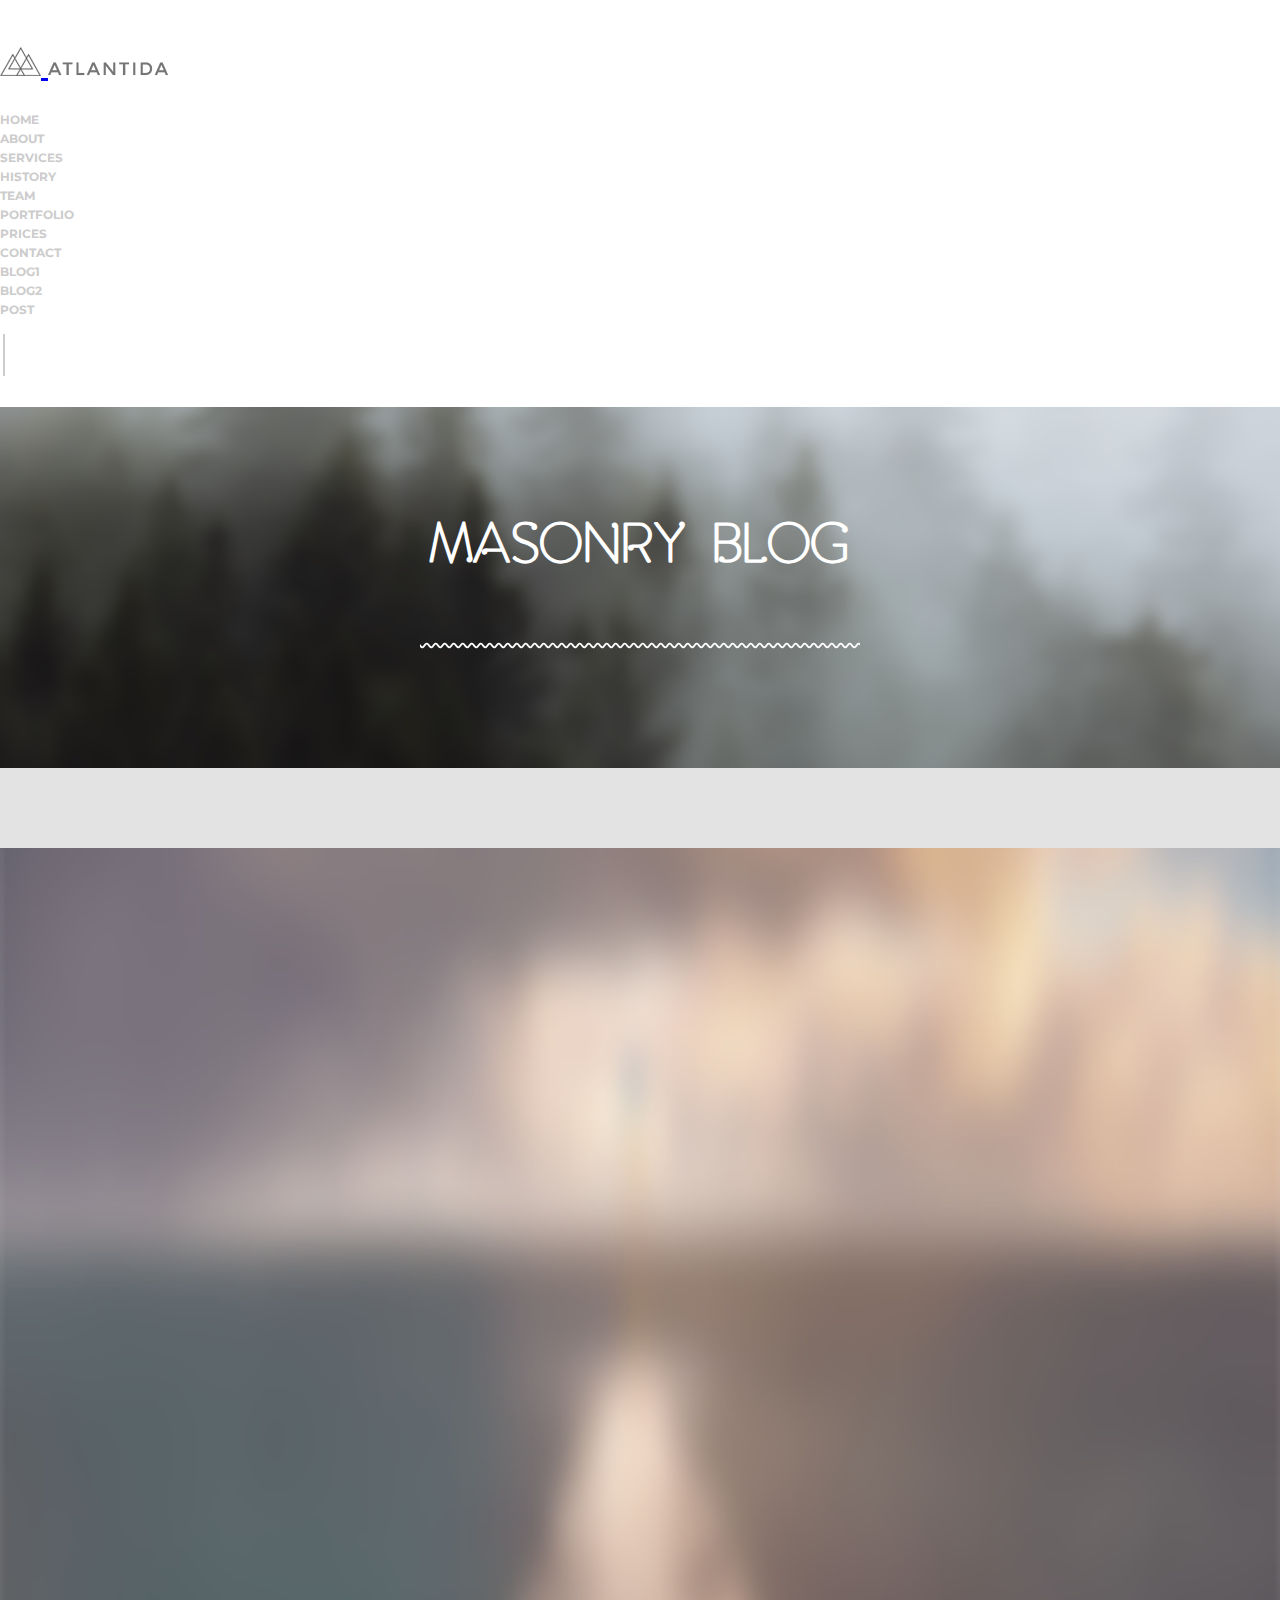
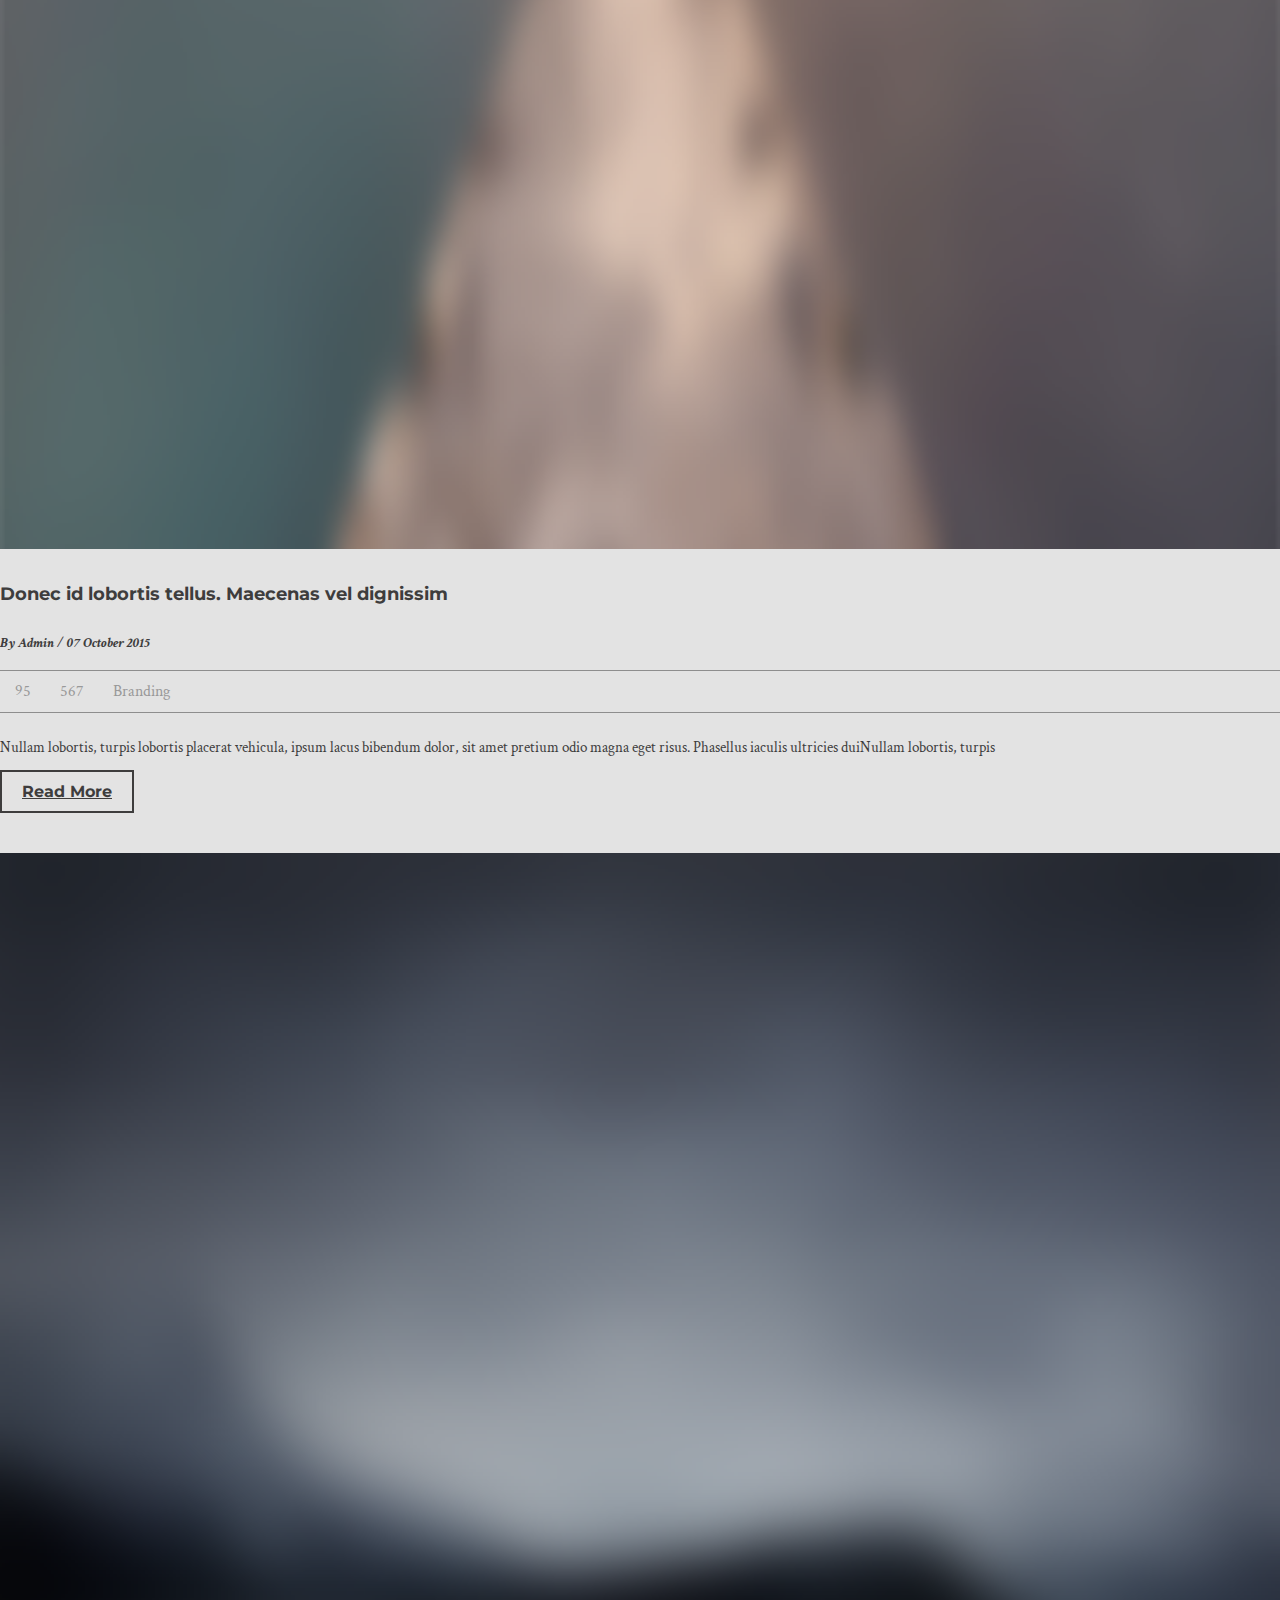
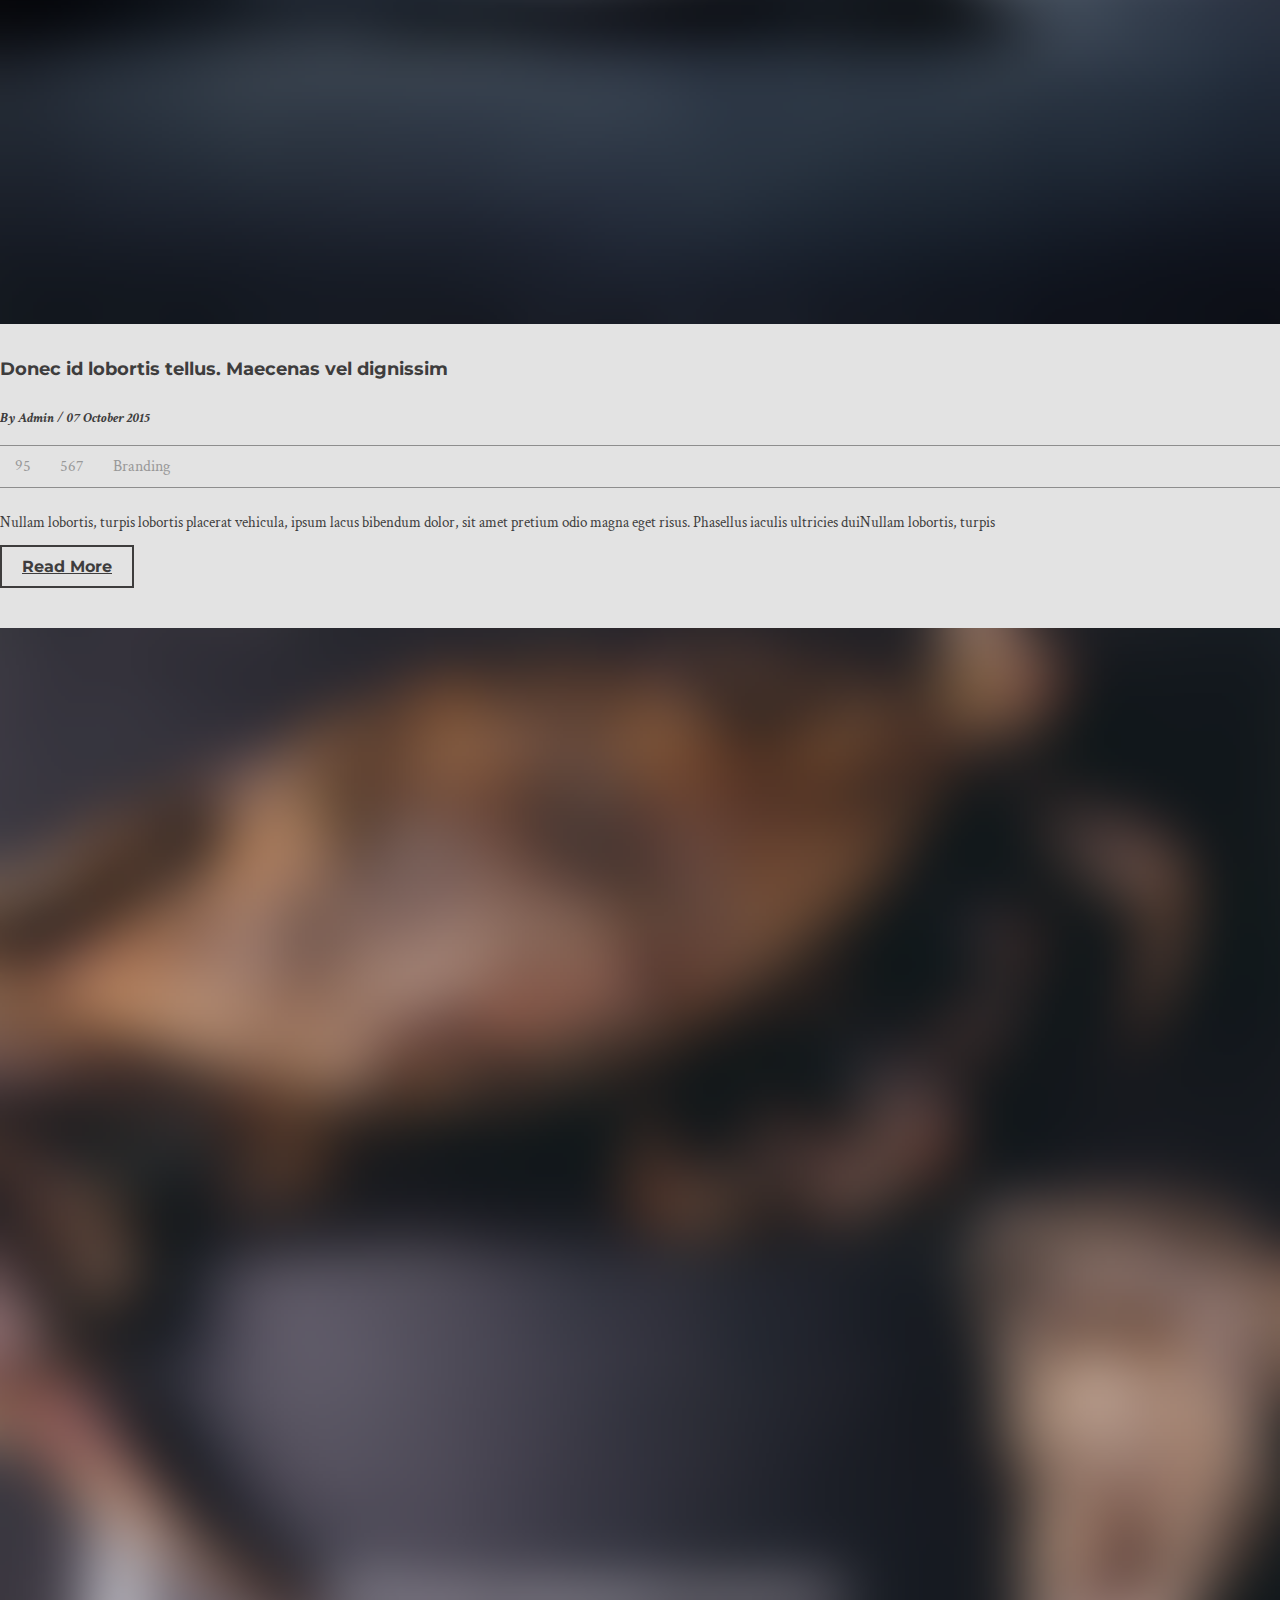
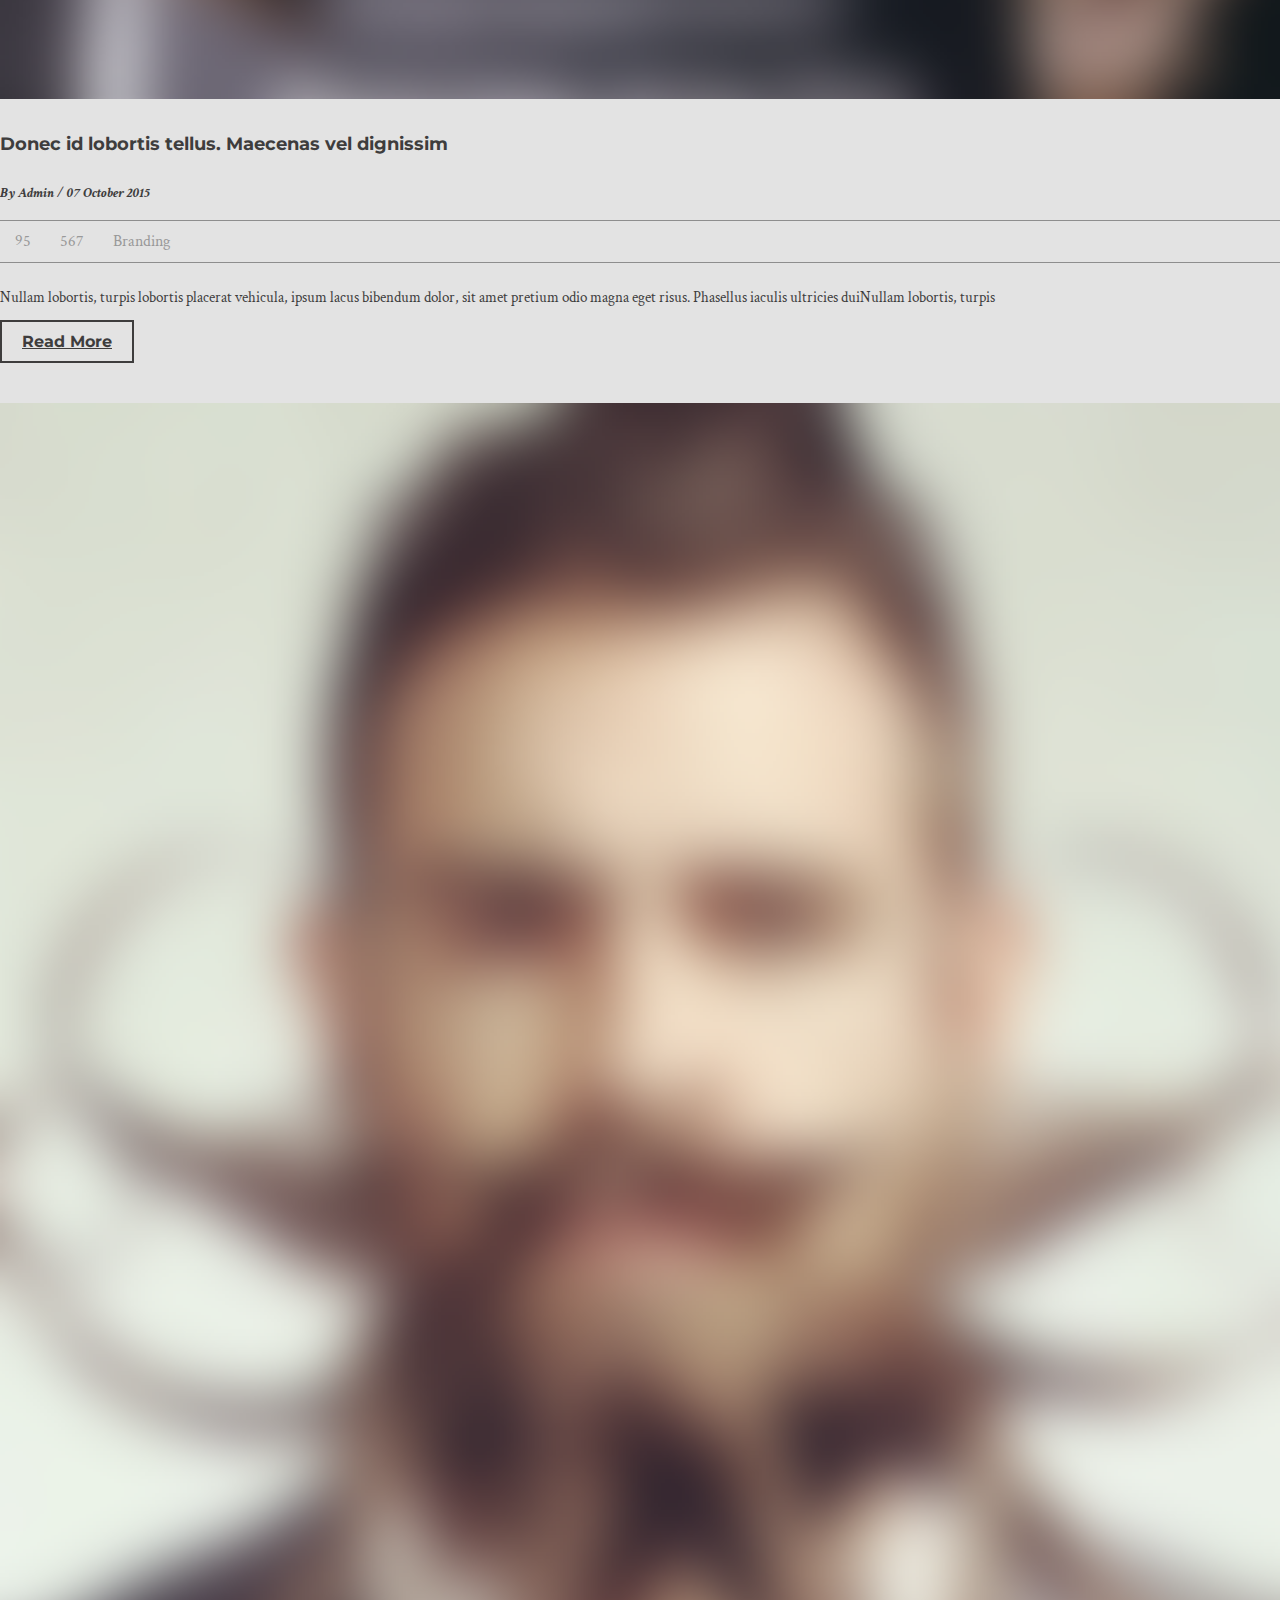
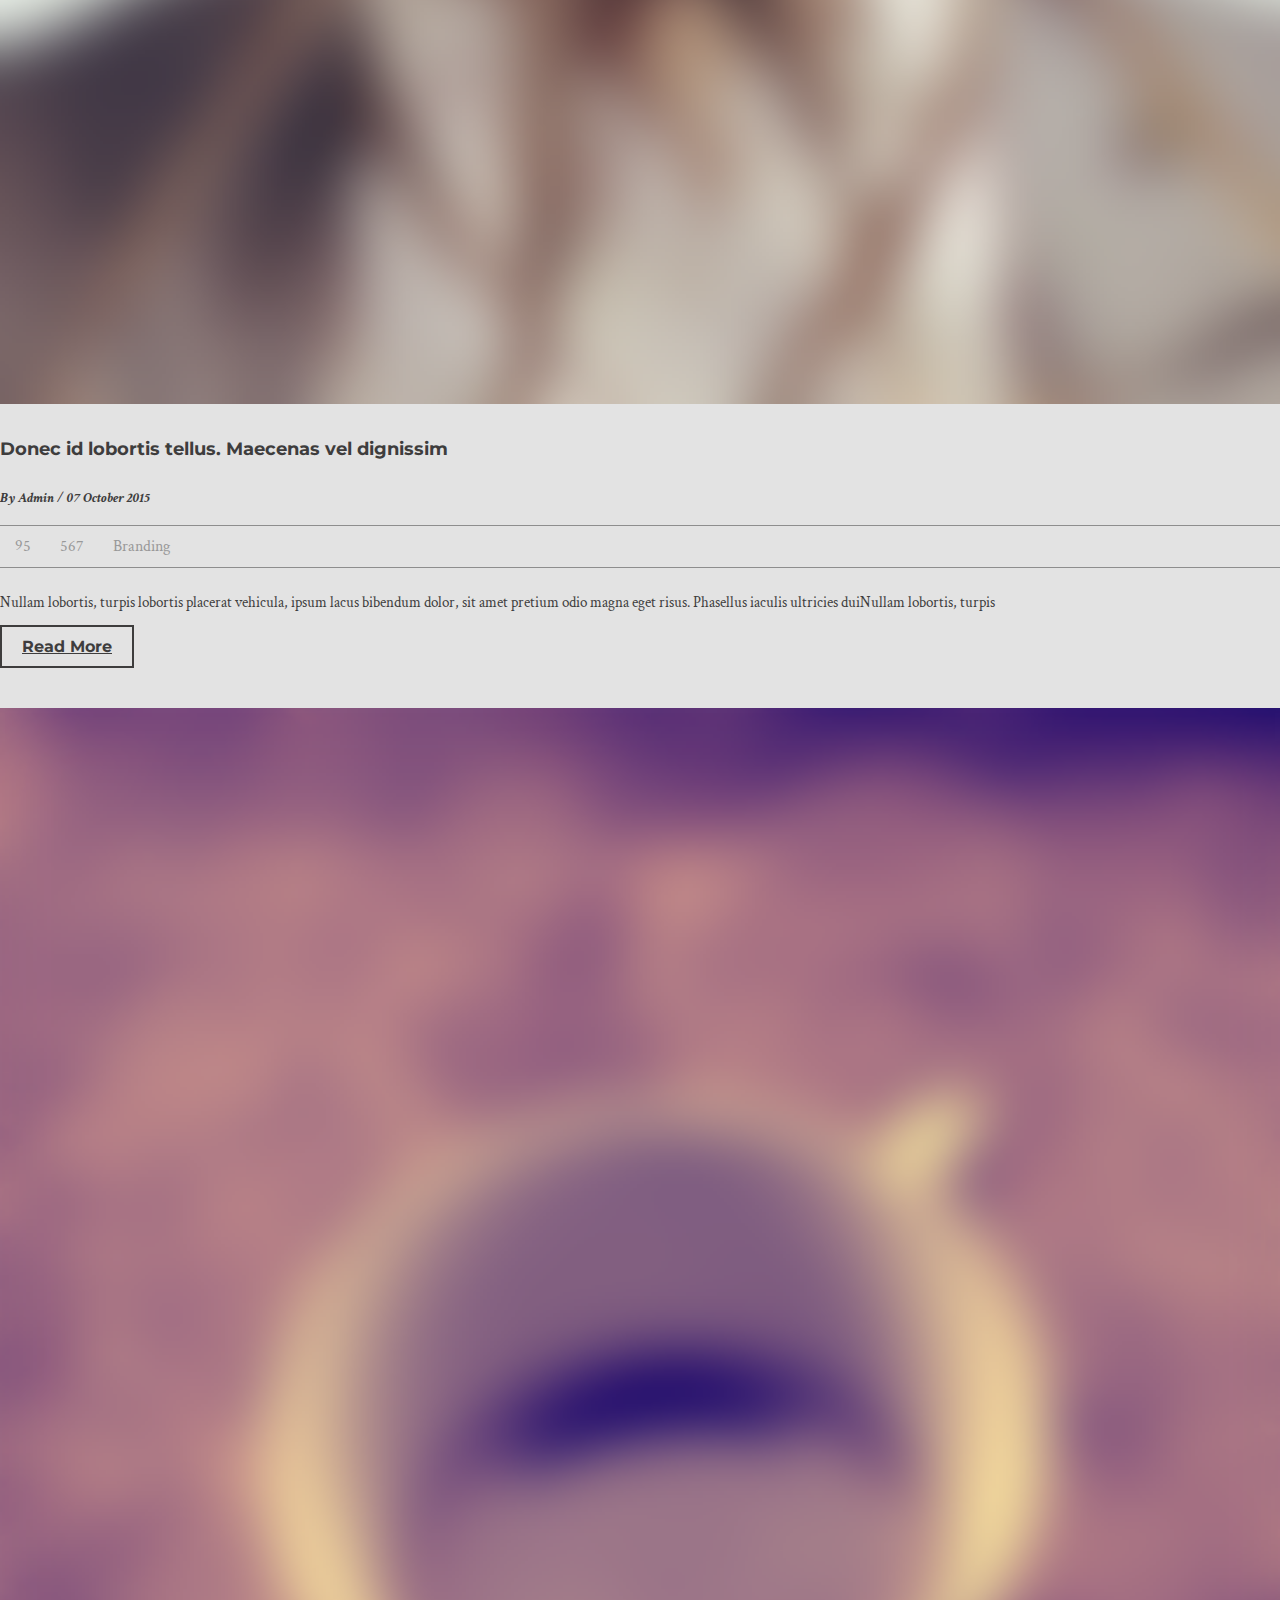
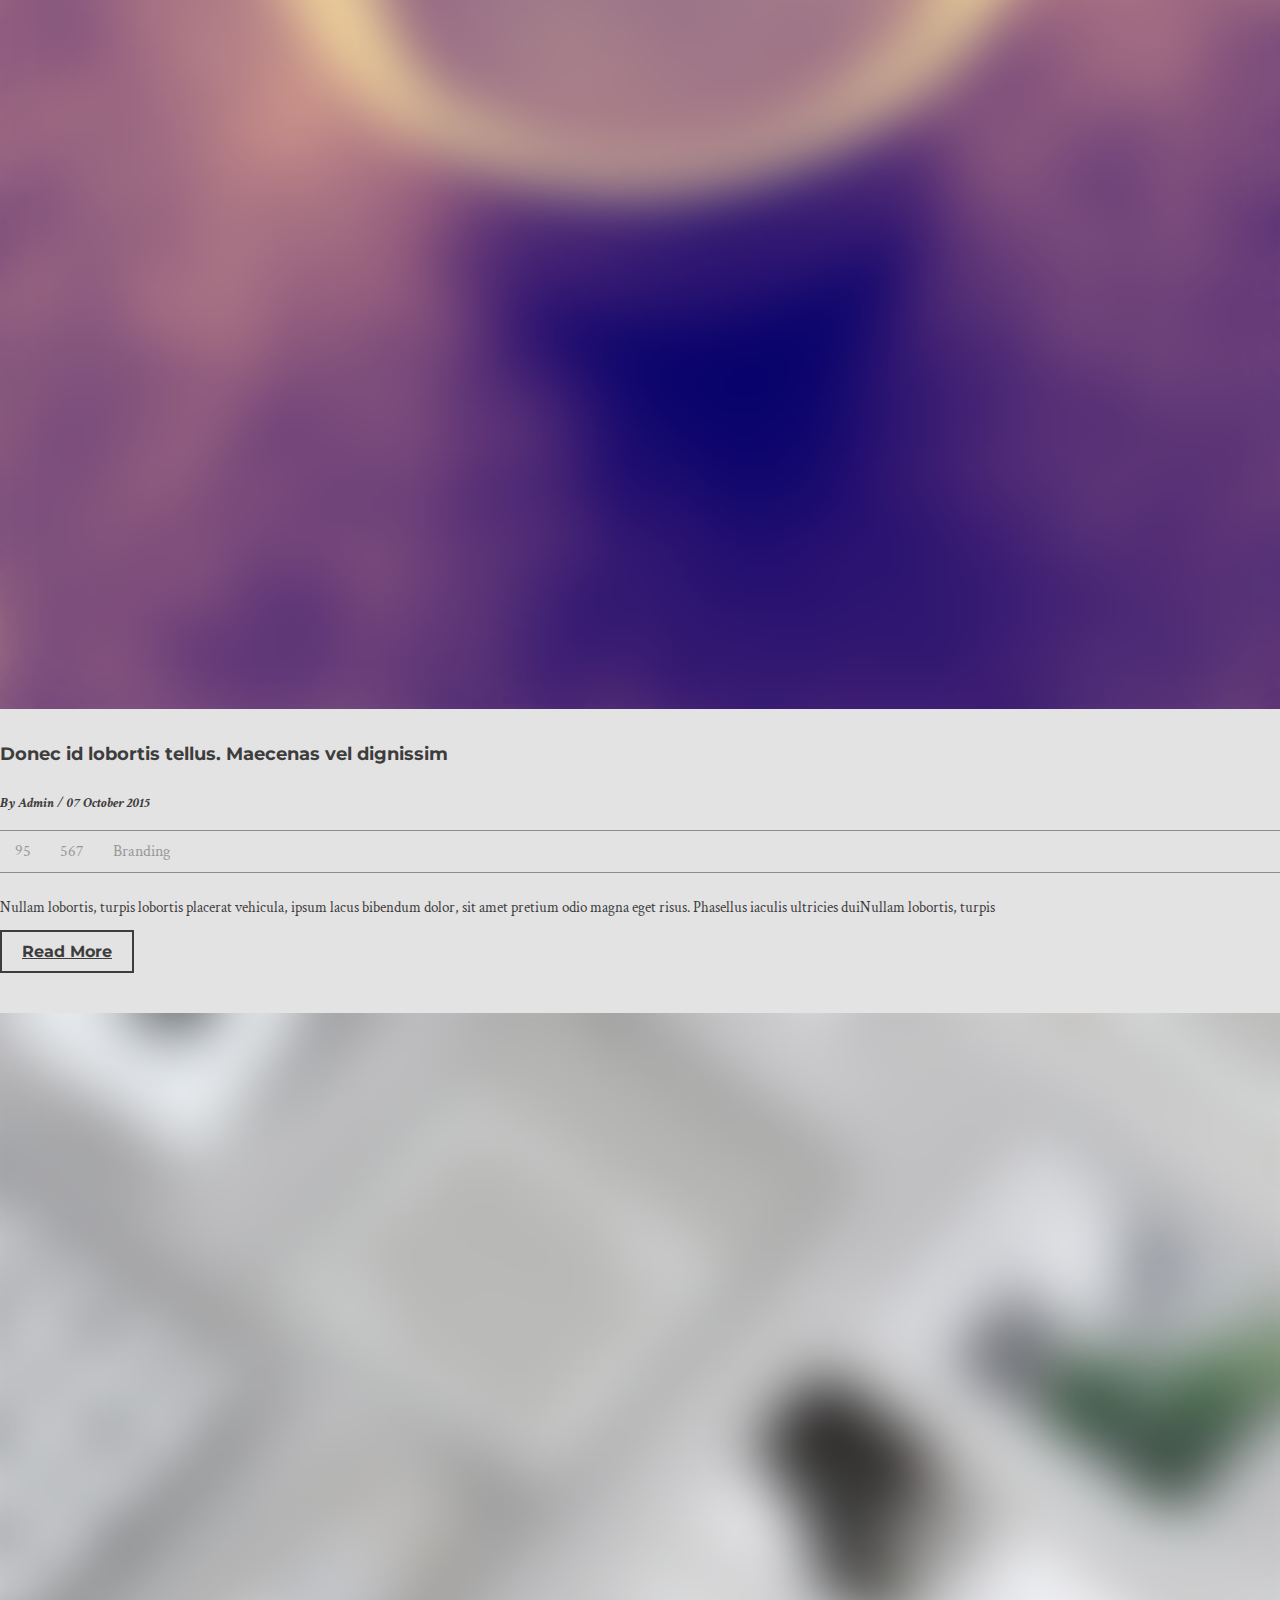
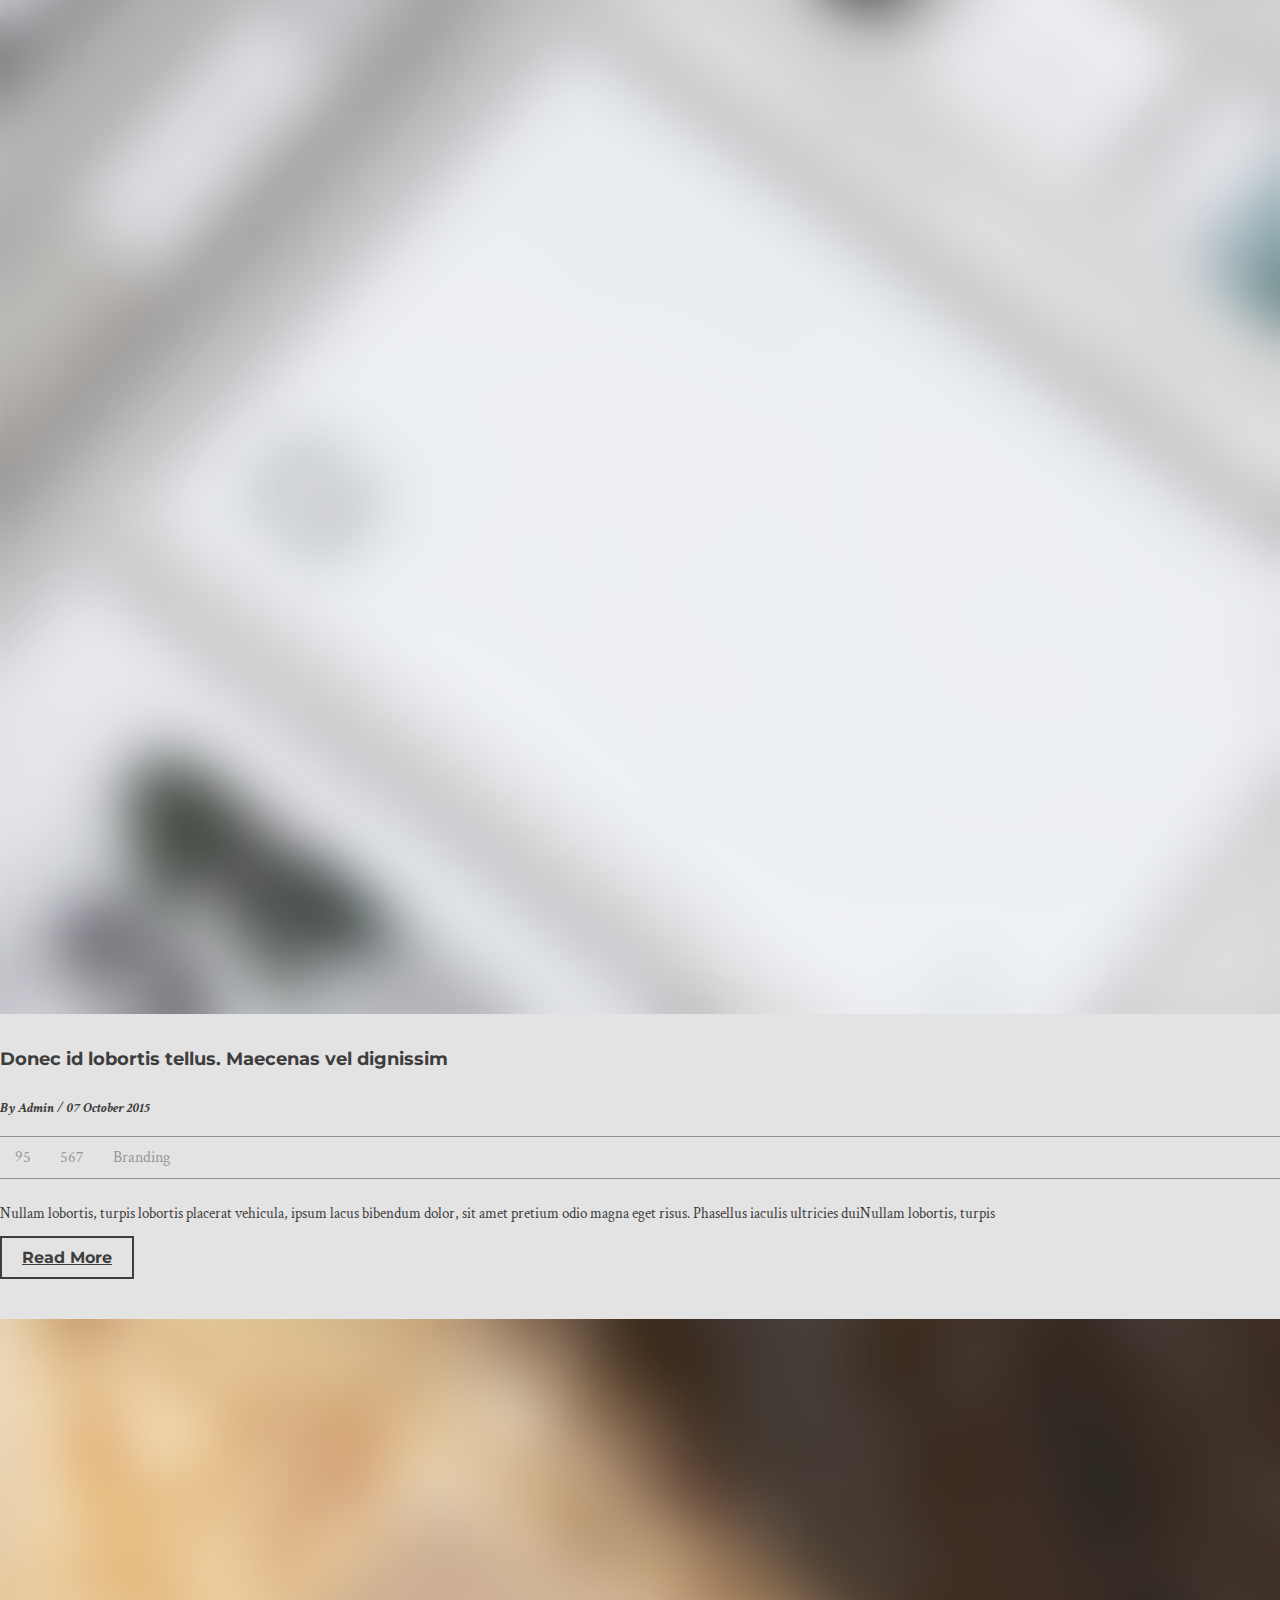
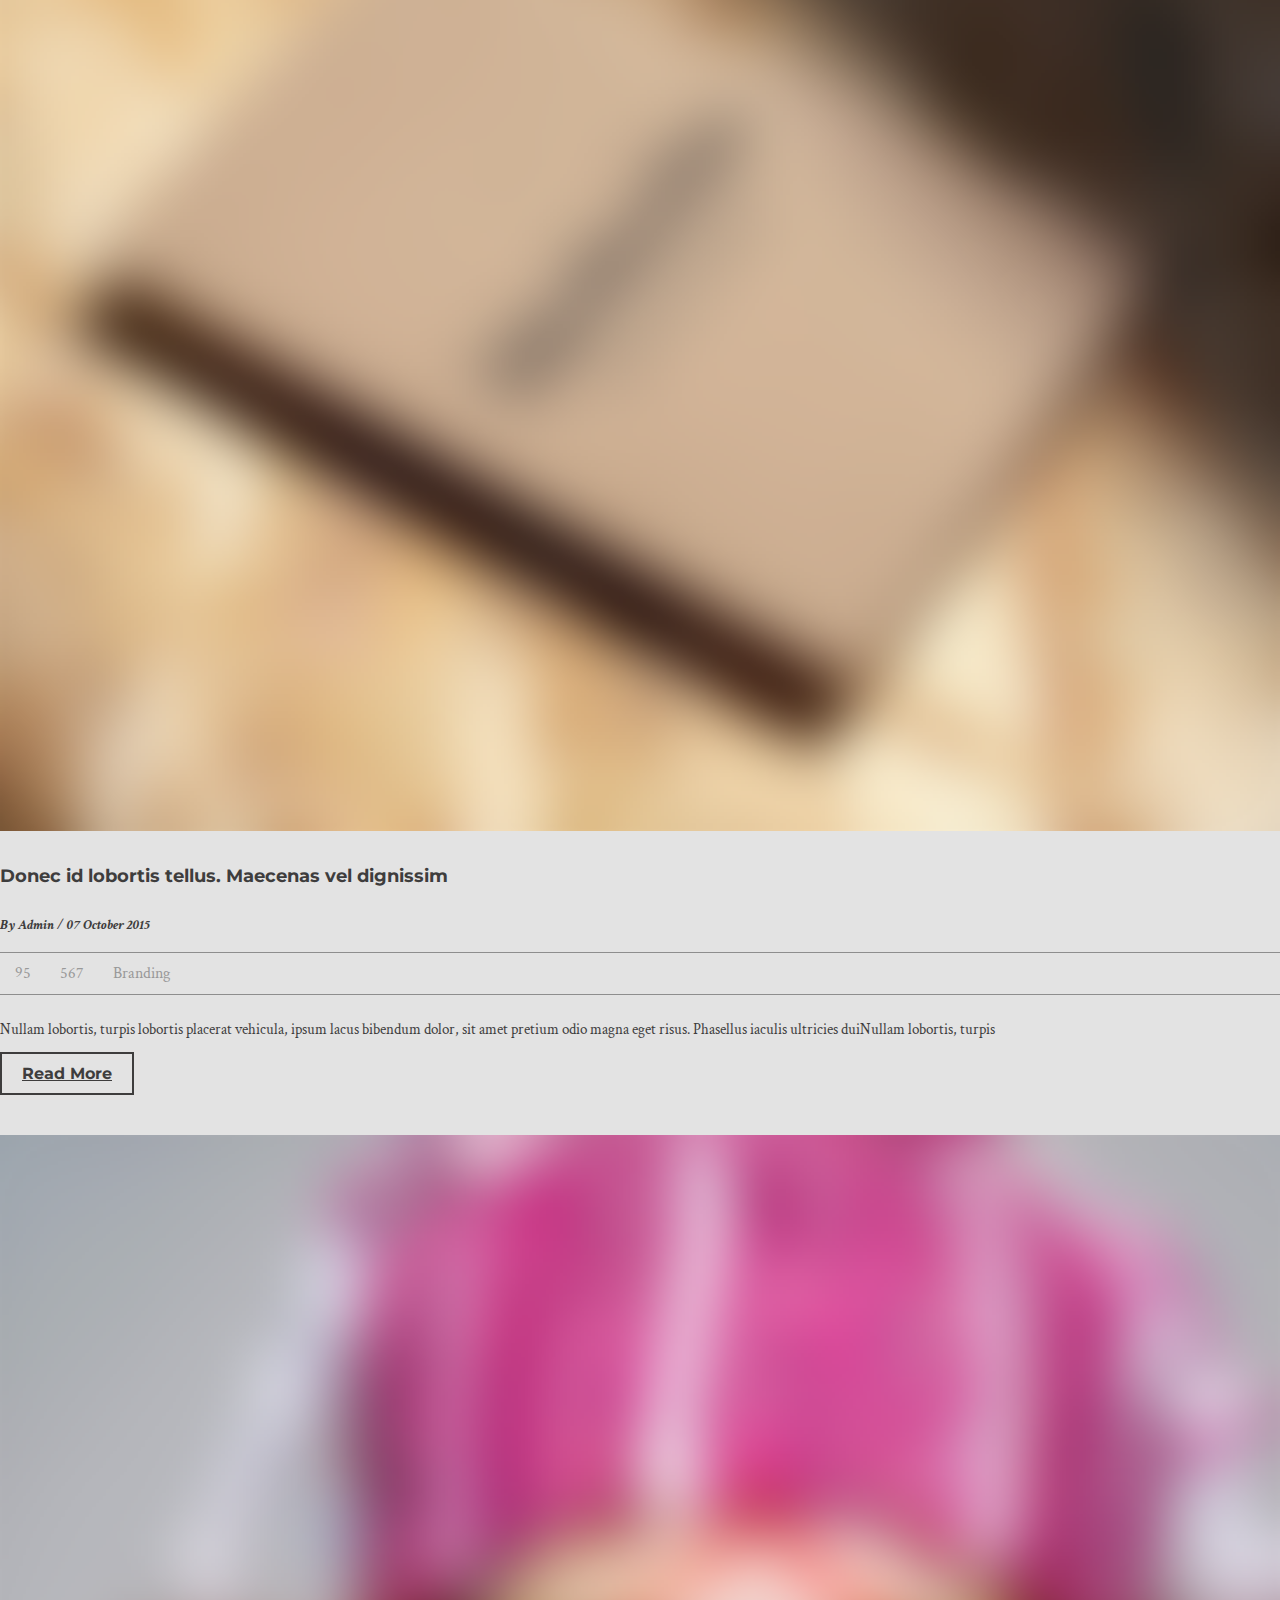
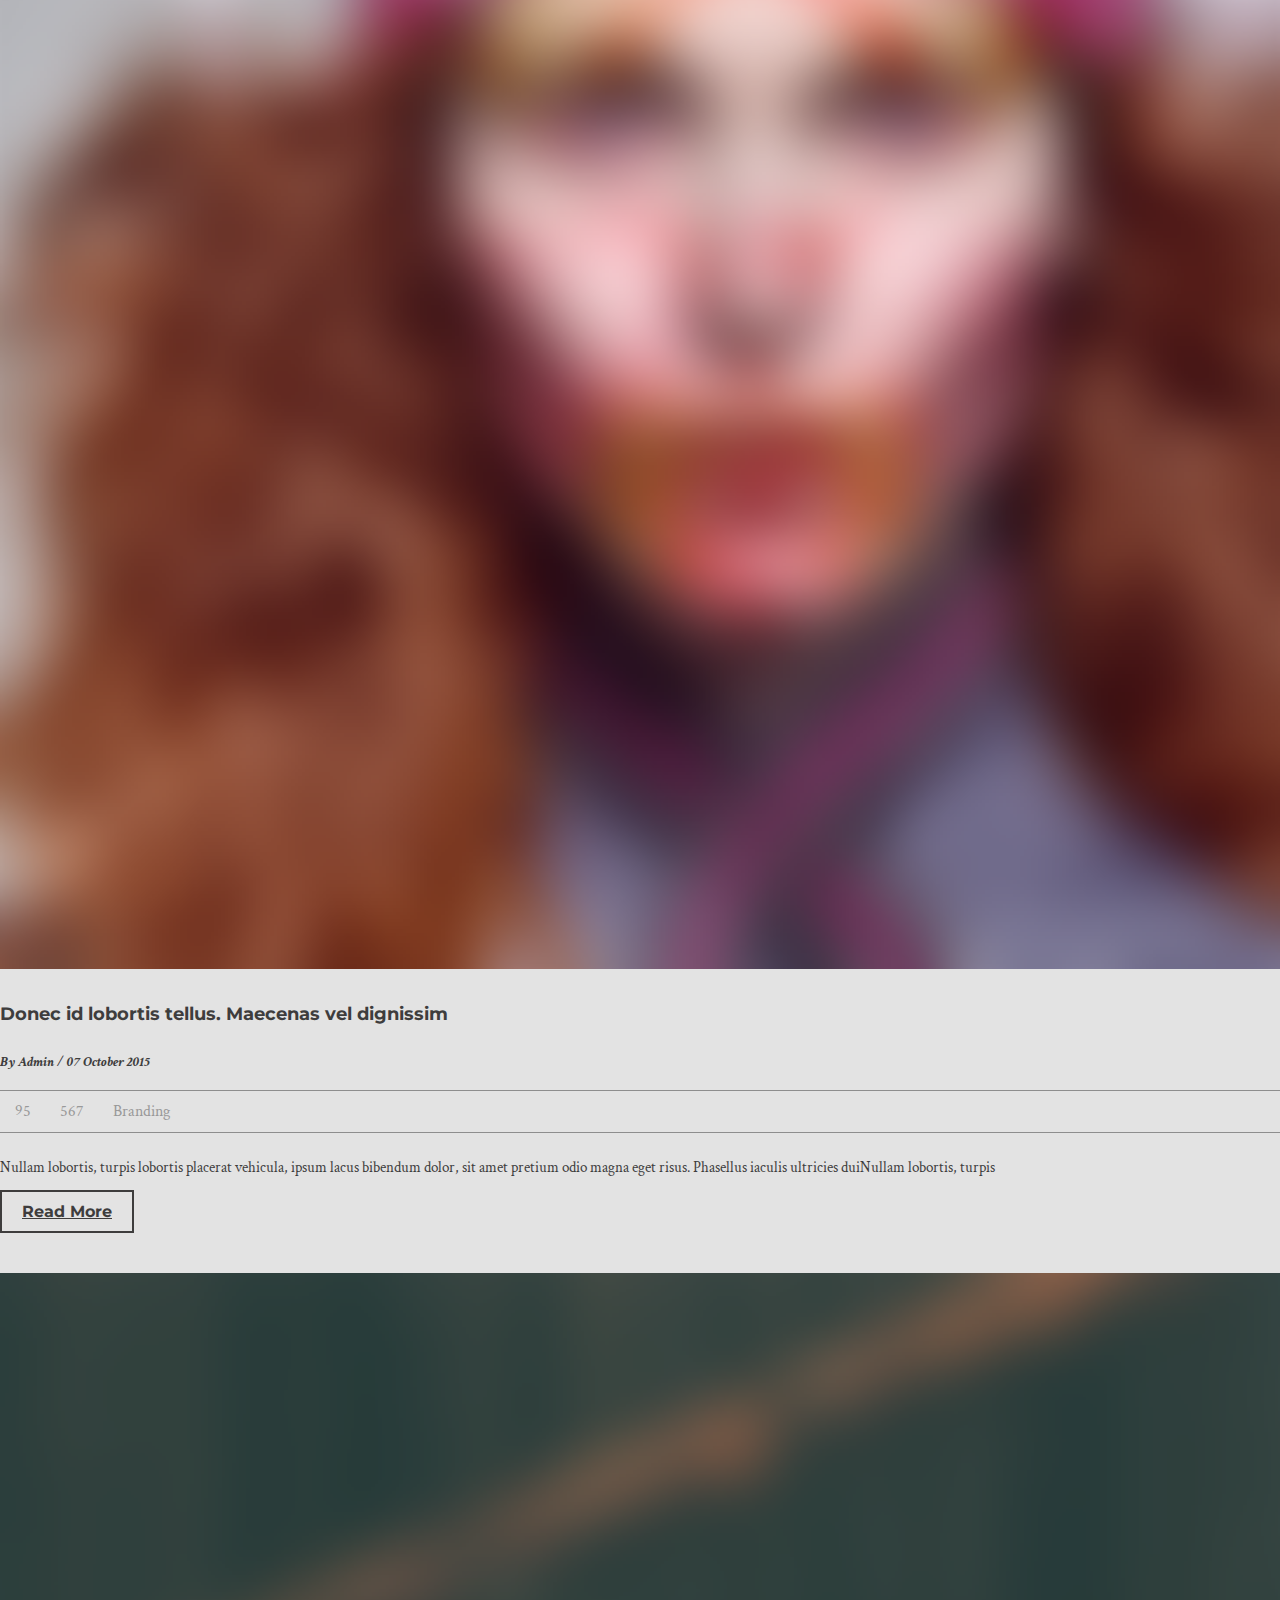
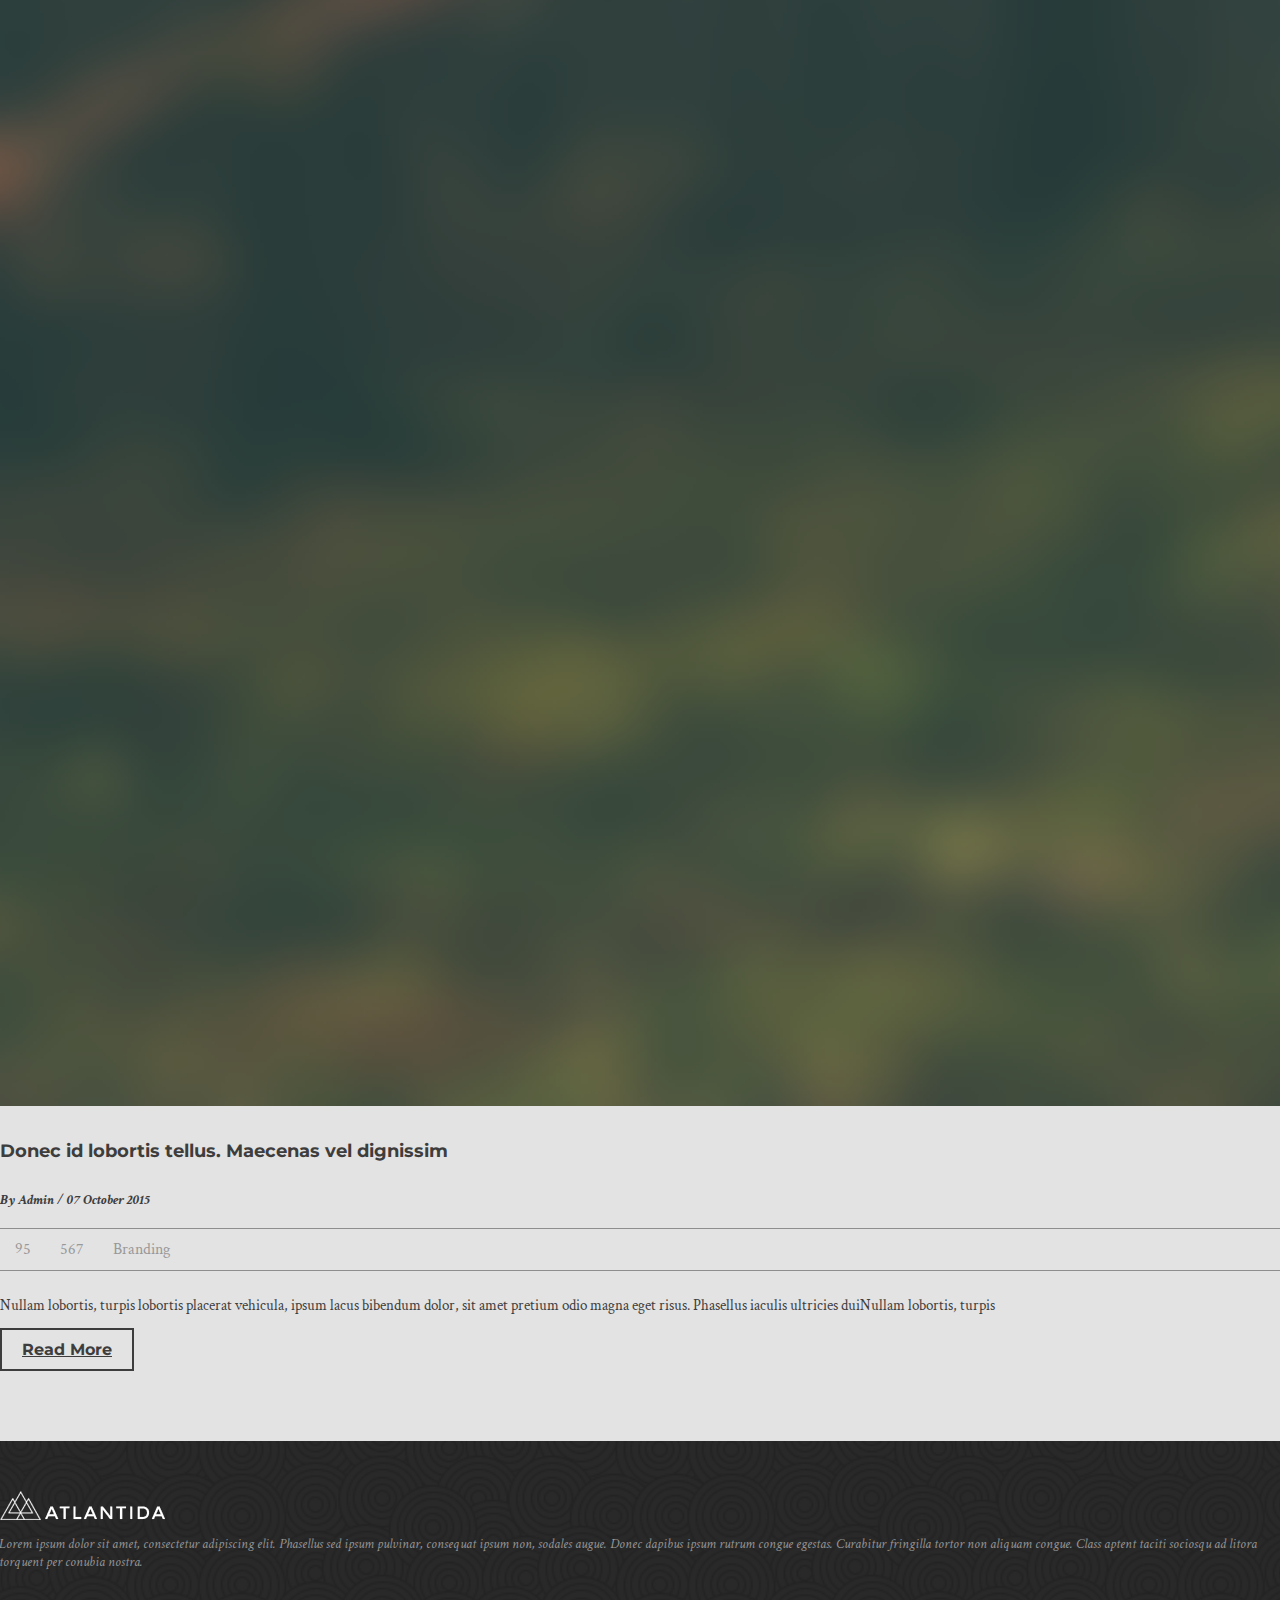
<file: blog1.html>
<!DOCTYPE html>
<html lang="en">
<head>
	<meta charset="UTF-8">
	<title>Home work 11</title>
	<meta name="viewport" content="width=device-width, initial-scale=1">
	<link rel="shortcut icon" href="img/rave.png" type="image/x-icon">
	<link rel="stylesheet" href="https://use.fontawesome.com/releases/v5.5.0/css/all.css" integrity="sha384-B4dIYHKNBt8Bc12p+WXckhzcICo0wtJAoU8YZTY5qE0Id1GSseTk6S+L3BlXeVIU" crossorigin="anonymous">
	<link rel="stylesheet" href="https://stackpath.bootstrapcdn.com/bootstrap/4.1.3/css/bootstrap.min.css" integrity="sha384-MCw98/SFnGE8fJT3GXwEOngsV7Zt27NXFoaoApmYm81iuXoPkFOJwJ8ERdknLPMO" crossorigin="anonymous">
	<link href="https://fonts.googleapis.com/css?family=Montserrat:400,700" rel="stylesheet">
	<link href="https://fonts.googleapis.com/css?family=Crimson+Text:400,700" rel="stylesheet">
	<link rel="stylesheet" type="text/css" href="slick/slick.css"/>
	<link rel="stylesheet" type="text/css" href="slick/slick-theme.css"/>
	<link rel="stylesheet" href="scss/style.css">
</head>
<body>
	<header class="header" id="header">
		<div class="container">
			<div class="row">
				<div class="col-lg-3">
					<a href="index.html">
						<h1 class="d-flex justify-content-center align-items-center">
							<img src="img/logo-icon.png" alt="logo">
							<img src="img/logo.png" alt="atlantida">
						</h1>
					</a>
				</div>
				<div class="col-lg-7">
					<nav>
						<ul class="menu d-flex justify-content-between">
							<li><a href="index.html" class="menu__link">home</a></li>
							<li><a href="#about" class="menu__link">about</a></li>
							<li><a href="#services" class="menu__link">services</a></li>
							<li><a href="#history" class="menu__link">history</a></li>
							<li><a href="#our-team" class="menu__link">team</a></li>
							<li><a href="#portfolio" class="menu__link">portfolio</a></li>
							<li><a href="#prices" class="menu__link">prices</a></li>
							<li><a href="#contact" class="menu__link">contact</a></li>
							<li><a href="blog1.html" class="menu__link">blog1</a></li>
							<li><a href="blog2.html" class="menu__link">blog2</a></li>
							<li><a href="post.html" class="menu__link">post</a></li>
						</ul>
					</nav>
				</div>
				<div class="col-lg-1 ml-auto">
					<nav>
						<ul class="socbar d-flex justify-content-between">
							<li><a href="https://uk-ua.facebook.com/" target="_blank" class="socbar__link socbar__link--right-line"><i class="fab fa-facebook"></i></a></li>
							<li><a href="https://twitter.com/?lang=uk" target="_blank" class="socbar__link socbar__link--right-line"><i class="fab fa-twitter"></i></a></li>
							<li><a href="https://www.behance.net/" target="_blank" class="socbar__link"><i class="fab fa-behance"></i></a></li>
						</ul>
					</nav>
				</div>
			</div>
		</div>
	</header>
	<section class="posts-title" id="posts-title">
		<div class="container">
			<div class="row">
				<div class="col-lg-12 d-flex flex-column justify-content-center">
					<h2 class="title__caption title__caption--white">MASONRY BLOG</h2>
					<h3 class="title__caption--sub-line">MASONRY BLOG</h3>
				</div>
			</div>
		</div>
	</section>
	<section class="posts" id="posts">
		<div class="container">
			<div class="row">
				<div class="col-lg-4">
					<div class="post">
						<img class="post__img" src="img/post1.png" alt="post">
						<h3 class="post__title">Donec id lobortis tellus. Maecenas vel dignissim</h3>
						<h4 class="post__subtitle">By Admin / 07 October 2015</h4>
						<div class="group d-flex align-items-center">
							<i class="fas fa-file-alt"></i>
							<span class="group__text">95</span>
							<i class="far fa-eye group__icon"></i>
							<span class="group__text">567</span>
							<i class="fas fa-briefcase group__icon"></i>
							<span class="group__text">Branding</span>
						</div>
						<p class="post__text">Nullam lobortis, turpis lobortis placerat vehicula, ipsum lacus bibendum dolor, sit amet pretium odio magna eget risus. Phasellus iaculis ultricies duiNullam lobortis, turpis </p>
						<a class="buttons__btn" href="#about">Read More</a>
					</div>
					<div class="post">
						<img class="post__img" src="img/post2.png" alt="post">
						<h3 class="post__title">Donec id lobortis tellus. Maecenas vel dignissim</h3>
						<h4 class="post__subtitle">By Admin / 07 October 2015</h4>
						<div class="group d-flex align-items-center">
							<i class="fas fa-file-alt"></i>
							<span class="group__text">95</span>
							<i class="far fa-eye group__icon"></i>
							<span class="group__text">567</span>
							<i class="fas fa-briefcase group__icon"></i>
							<span class="group__text">Branding</span>
						</div>
						<p class="post__text">Nullam lobortis, turpis lobortis placerat vehicula, ipsum lacus bibendum dolor, sit amet pretium odio magna eget risus. Phasellus iaculis ultricies duiNullam lobortis, turpis </p>
						<a class="buttons__btn" href="#about">Read More</a>
					</div>
					<div class="post">
						<img class="post__img" src="img/post3.png" alt="post">
						<h3 class="post__title">Donec id lobortis tellus. Maecenas vel dignissim</h3>
						<h4 class="post__subtitle">By Admin / 07 October 2015</h4>
						<div class="group d-flex align-items-center">
							<i class="fas fa-file-alt"></i>
							<span class="group__text">95</span>
							<i class="far fa-eye group__icon"></i>
							<span class="group__text">567</span>
							<i class="fas fa-briefcase group__icon"></i>
							<span class="group__text">Branding</span>
						</div>
						<p class="post__text">Nullam lobortis, turpis lobortis placerat vehicula, ipsum lacus bibendum dolor, sit amet pretium odio magna eget risus. Phasellus iaculis ultricies duiNullam lobortis, turpis </p>
						<a class="buttons__btn" href="#about">Read More</a>
					</div>
				</div>
				<div class="col-lg-4">
					<div class="post">
						<img class="post__img" src="img/post4.png" alt="post">
						<h3 class="post__title">Donec id lobortis tellus. Maecenas vel dignissim</h3>
						<h4 class="post__subtitle">By Admin / 07 October 2015</h4>
						<div class="group d-flex align-items-center">
							<i class="fas fa-file-alt"></i>
							<span class="group__text">95</span>
							<i class="far fa-eye group__icon"></i>
							<span class="group__text">567</span>
							<i class="fas fa-briefcase group__icon"></i>
							<span class="group__text">Branding</span>
						</div>
						<p class="post__text">Nullam lobortis, turpis lobortis placerat vehicula, ipsum lacus bibendum dolor, sit amet pretium odio magna eget risus. Phasellus iaculis ultricies duiNullam lobortis, turpis </p>
						<a class="buttons__btn" href="#about">Read More</a>
					</div>
					<div class="post">
						<img class="post__img" src="img/post5.png" alt="post">
						<h3 class="post__title">Donec id lobortis tellus. Maecenas vel dignissim</h3>
						<h4 class="post__subtitle">By Admin / 07 October 2015</h4>
						<div class="group d-flex align-items-center">
							<i class="fas fa-file-alt"></i>
							<span class="group__text">95</span>
							<i class="far fa-eye group__icon"></i>
							<span class="group__text">567</span>
							<i class="fas fa-briefcase group__icon"></i>
							<span class="group__text">Branding</span>
						</div>
						<p class="post__text">Nullam lobortis, turpis lobortis placerat vehicula, ipsum lacus bibendum dolor, sit amet pretium odio magna eget risus. Phasellus iaculis ultricies duiNullam lobortis, turpis </p>
						<a class="buttons__btn" href="#about">Read More</a>
					</div>
					<div class="post">
						<img class="post__img" src="img/post6.png" alt="post">
						<h3 class="post__title">Donec id lobortis tellus. Maecenas vel dignissim</h3>
						<h4 class="post__subtitle">By Admin / 07 October 2015</h4>
						<div class="group d-flex align-items-center">
							<i class="fas fa-file-alt"></i>
							<span class="group__text">95</span>
							<i class="far fa-eye group__icon"></i>
							<span class="group__text">567</span>
							<i class="fas fa-briefcase group__icon"></i>
							<span class="group__text">Branding</span>
						</div>
						<p class="post__text">Nullam lobortis, turpis lobortis placerat vehicula, ipsum lacus bibendum dolor, sit amet pretium odio magna eget risus. Phasellus iaculis ultricies duiNullam lobortis, turpis </p>
						<a class="buttons__btn" href="#about">Read More</a>
					</div>
				</div>
				<div class="col-lg-4">
					<div class="post">
						<img class="post__img" src="img/post7.png" alt="post">
						<h3 class="post__title">Donec id lobortis tellus. Maecenas vel dignissim</h3>
						<h4 class="post__subtitle">By Admin / 07 October 2015</h4>
						<div class="group d-flex align-items-center">
							<i class="fas fa-file-alt"></i>
							<span class="group__text">95</span>
							<i class="far fa-eye group__icon"></i>
							<span class="group__text">567</span>
							<i class="fas fa-briefcase group__icon"></i>
							<span class="group__text">Branding</span>
						</div>
						<p class="post__text">Nullam lobortis, turpis lobortis placerat vehicula, ipsum lacus bibendum dolor, sit amet pretium odio magna eget risus. Phasellus iaculis ultricies duiNullam lobortis, turpis </p>
						<a class="buttons__btn" href="#about">Read More</a>
					</div>
					<div class="post">
						<img class="post__img" src="img/post8.png" alt="post">
						<h3 class="post__title">Donec id lobortis tellus. Maecenas vel dignissim</h3>
						<h4 class="post__subtitle">By Admin / 07 October 2015</h4>
						<div class="group d-flex align-items-center">
							<i class="fas fa-file-alt"></i>
							<span class="group__text">95</span>
							<i class="far fa-eye group__icon"></i>
							<span class="group__text">567</span>
							<i class="fas fa-briefcase group__icon"></i>
							<span class="group__text">Branding</span>
						</div>
						<p class="post__text">Nullam lobortis, turpis lobortis placerat vehicula, ipsum lacus bibendum dolor, sit amet pretium odio magna eget risus. Phasellus iaculis ultricies duiNullam lobortis, turpis </p>
						<a class="buttons__btn" href="#about">Read More</a>
					</div>
					<div class="post">
						<img class="post__img" src="img/post9.png" alt="post">
						<h3 class="post__title">Donec id lobortis tellus. Maecenas vel dignissim</h3>
						<h4 class="post__subtitle">By Admin / 07 October 2015</h4>
						<div class="group d-flex align-items-center">
							<i class="fas fa-file-alt"></i>
							<span class="group__text">95</span>
							<i class="far fa-eye group__icon"></i>
							<span class="group__text">567</span>
							<i class="fas fa-briefcase group__icon"></i>
							<span class="group__text">Branding</span>
						</div>
						<p class="post__text">Nullam lobortis, turpis lobortis placerat vehicula, ipsum lacus bibendum dolor, sit amet pretium odio magna eget risus. Phasellus iaculis ultricies duiNullam lobortis, turpis </p>
						<a class="buttons__btn" href="#about">Read More</a>
					</div>
				</div>
			</div>
		</div>
	</section>
	<footer class="contact" id="contact">
		<div class="container">
			<div class="row">
				<div class="col-lg-4">
					<div class="footer-logo">
						<img src="img/footer-logo.png" alt="logo">
						<img src="img/footer-atlantida.png" alt="atlantida">
					</div>
					<p class="contact__text">Lorem ipsum dolor sit amet, consectetur adipiscing elit. Phasellus sed ipsum pulvinar, consequat ipsum non, sodales augue. Donec dapibus ipsum rutrum congue egestas. Curabitur fringilla tortor non aliquam congue. Class aptent taciti sociosqu ad litora torquent per conubia nostra.</p>
					<h4 class="contact__title">ATLANTIDA STUDIO</h4>
					<p class="contact__text">Steven Bernson, Attorney at Law</p> 
					<p class="contact__text">1556 Broadway, suite 416</p>
					<p class="contact__text">New York, NY, 10120, USA</p>
					<h4 class="contact__title">E-mail: elegantflyers@gmail.com</h4>
					<h4 class="contact__title">+84 956 654 972</h4>
					<nav class="col-lg-4">
						<ul class="socbar d-flex justify-content-between">
							<li><a href="https://uk-ua.facebook.com/" target="_blank" class="socbar__link socbar__link--right-line"><i class="fab fa-facebook"></i></a></li>
							<li><a href="https://twitter.com/?lang=uk" target="_blank" class="socbar__link socbar__link--right-line"><i class="fab fa-twitter"></i></a></li>
							<li><a href="https://www.behance.net/" target="_blank" class="socbar__link"><i class="fab fa-behance"></i></a></li>
						</ul>
					</nav>
				</div>
				<div class="col-lg-8">
					<form action="form" method="post">
					<div class="row">
						<div class="col-lg-6">
							<input class="contact__input contact--width" type="text" placeholder="Name*" required>
						</div>
						<div class="col-lg-6">
							<input class="contact__input contact--width" type="email" placeholder="E-mail*" required>
						</div>
					</div>
					<div class="row">
						<div class="col-lg-6">
							<input class="contact__input contact--width" type="number" placeholder="Telephone*" required>
						</div>
						<div class="col-lg-6">
							<input class="contact__input contact--width" type="text" placeholder="Webcite">
						</div>
					</div>
					<div class="row">
						<div class="col-lg-12">
							<textarea class="contact__input contact--width" name="message" id="message" placeholder="Message"></textarea>
							<button class="buttons__btn">Submit</button>
						</div>
					</div>
					</form>
				</div>
			</div>
			<div class="row">
				<div class="col-lg-12">
					<div class="footer">
						<p class="footer__text">Copyright © 2015 Atlantida Theme</p>
					</div>
				</div>
			</div>
		</div>
	</footer>
</body>
</html>
</file>
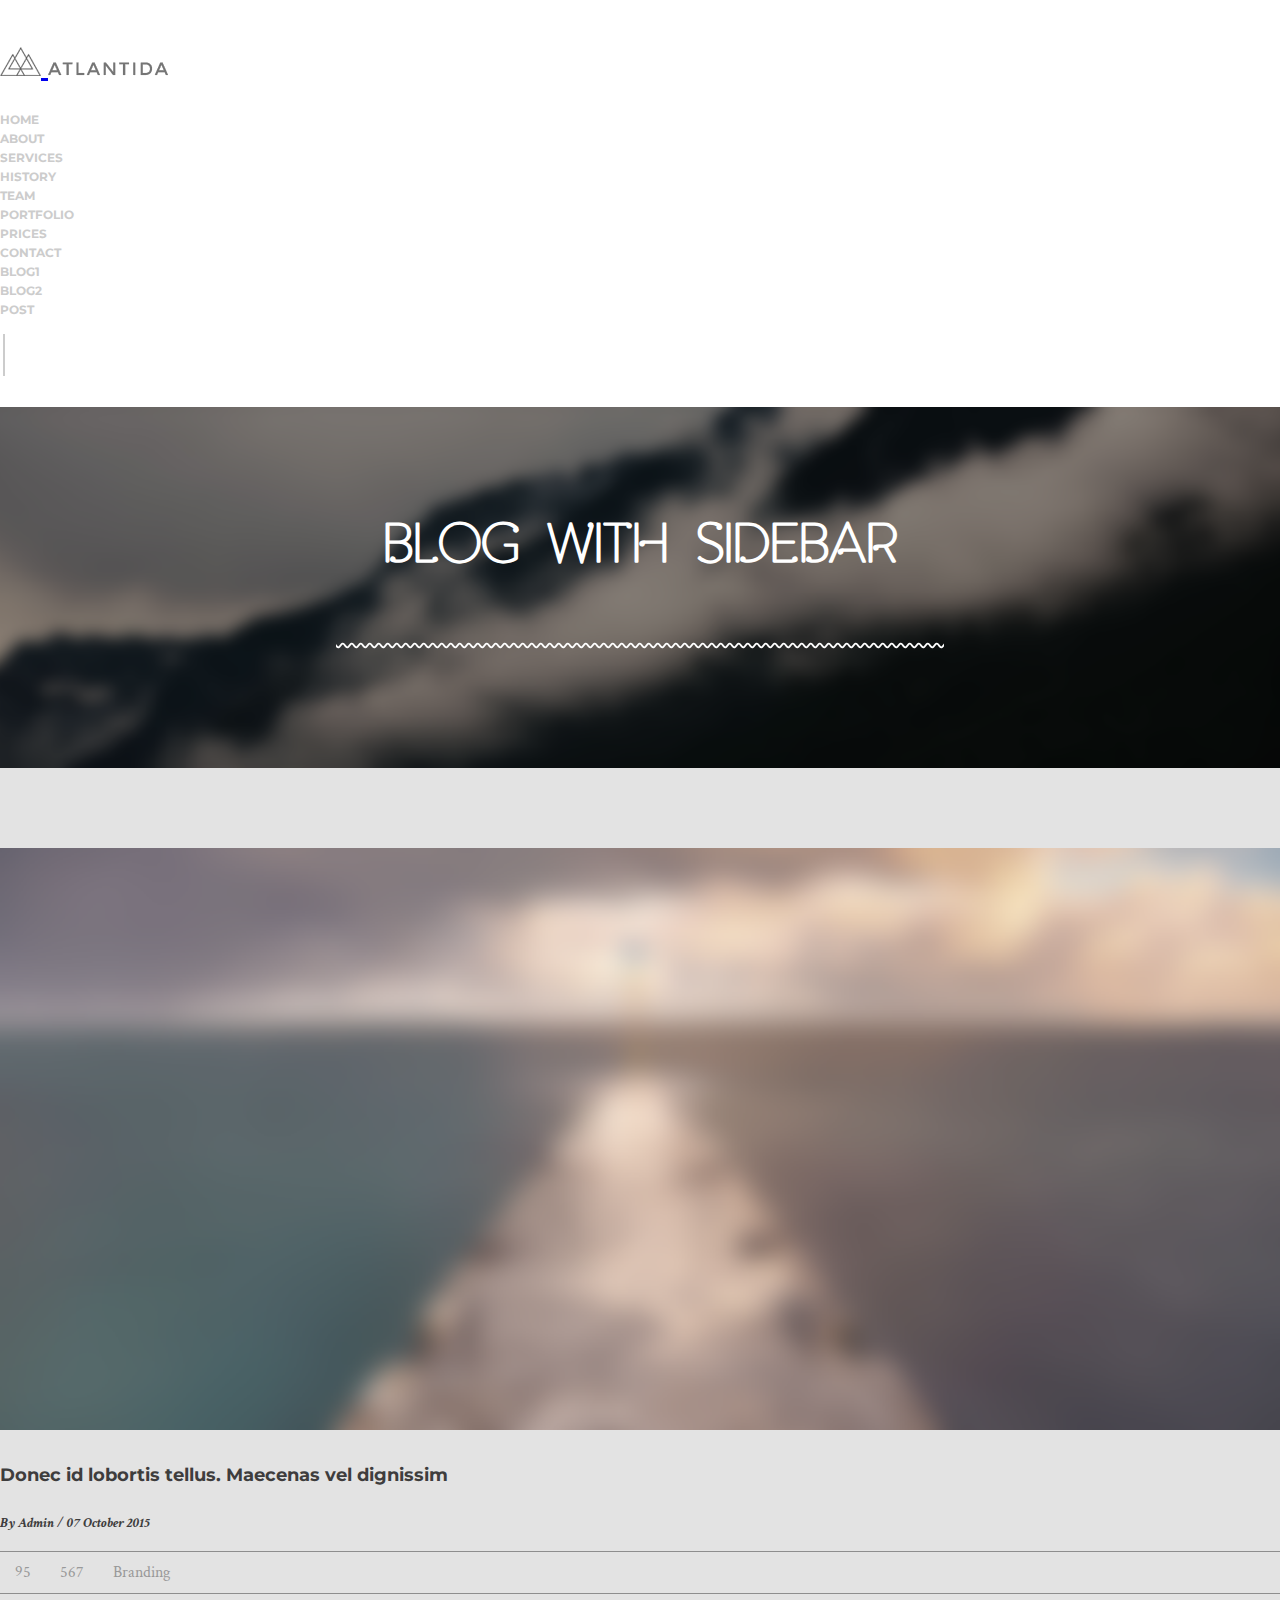
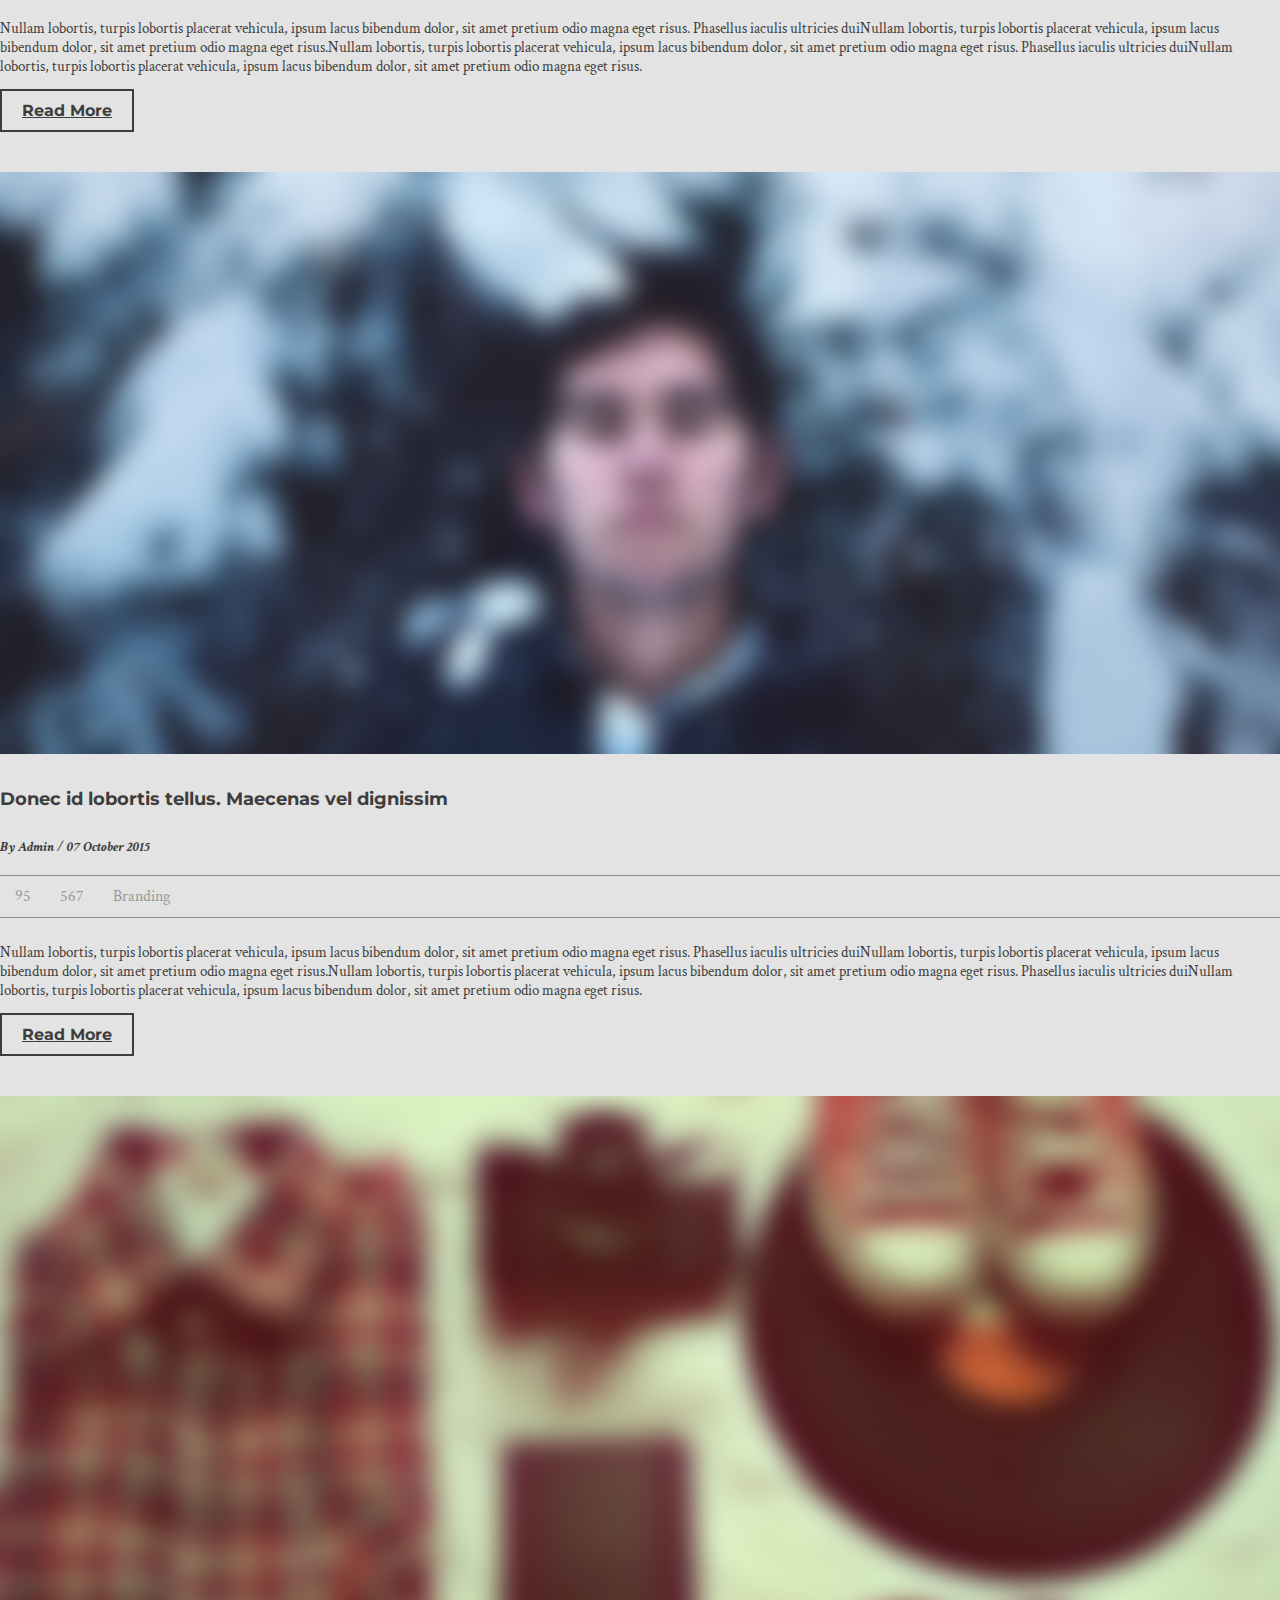
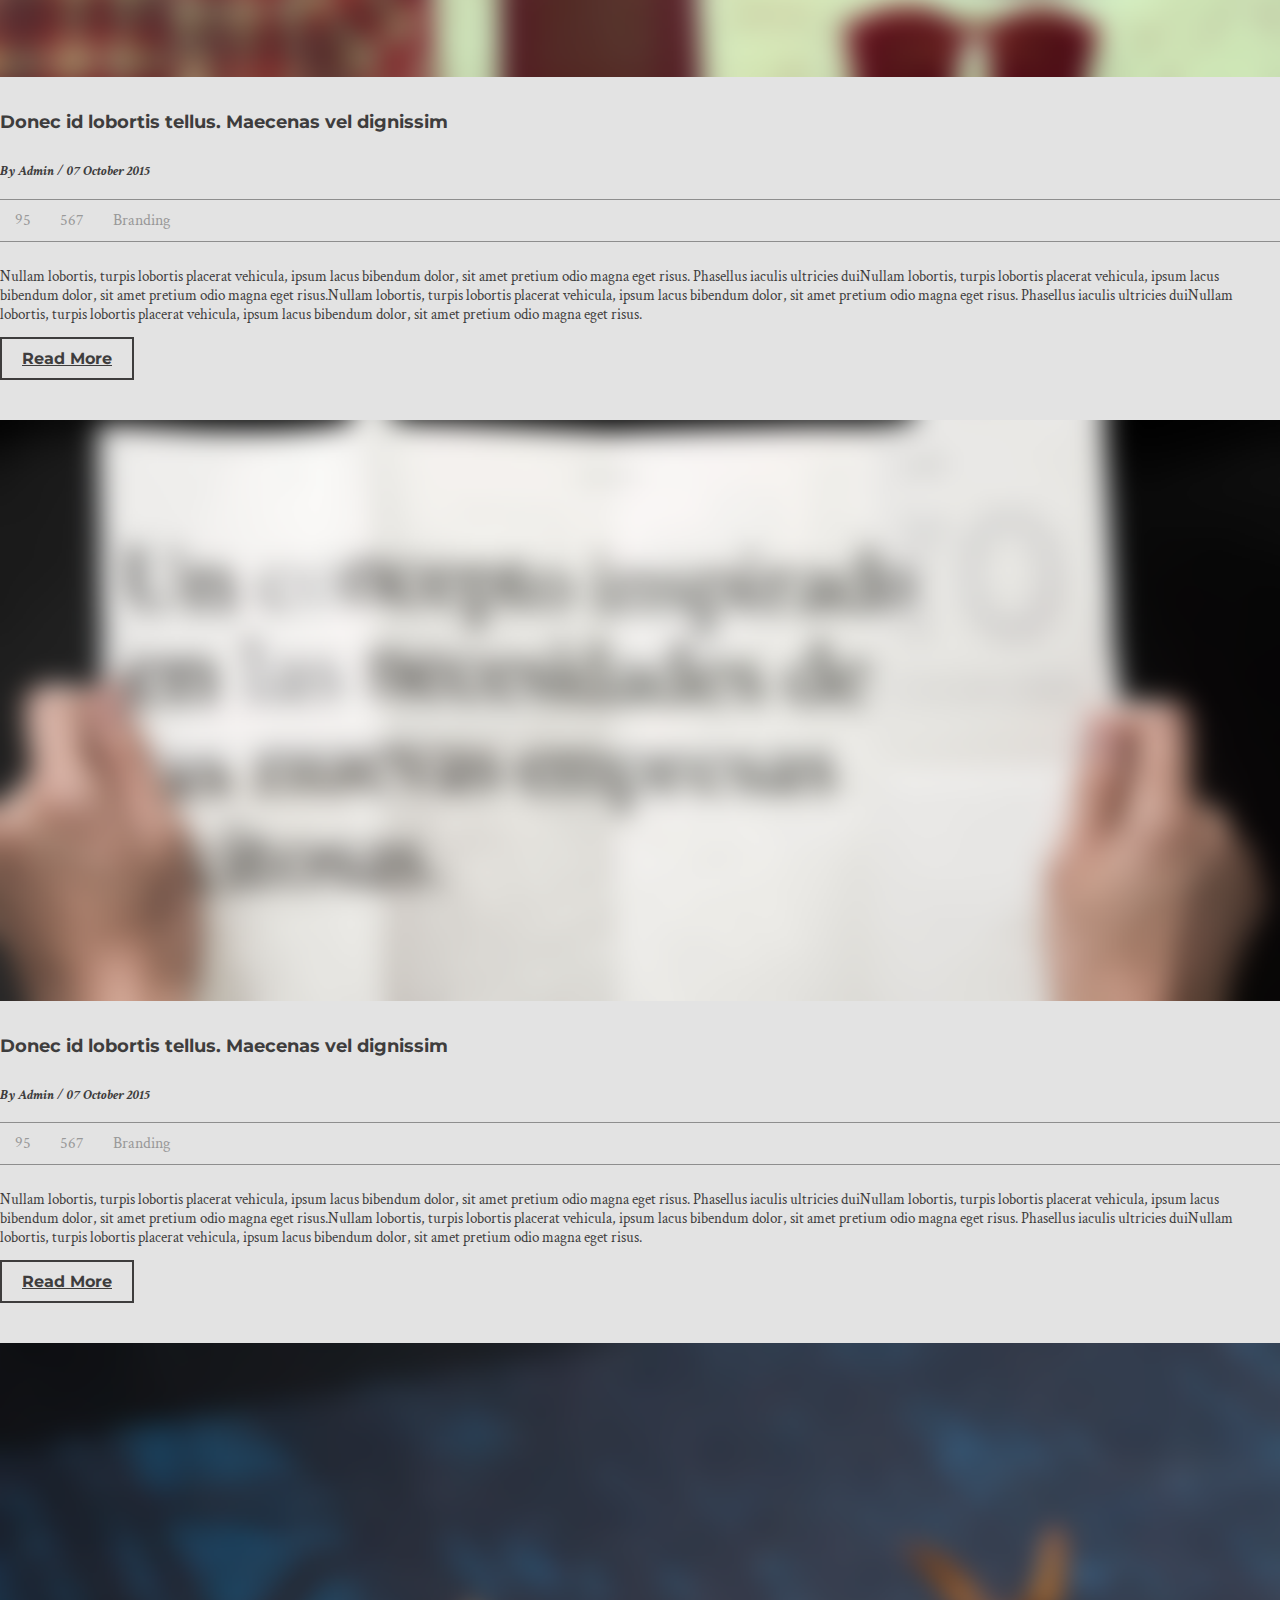
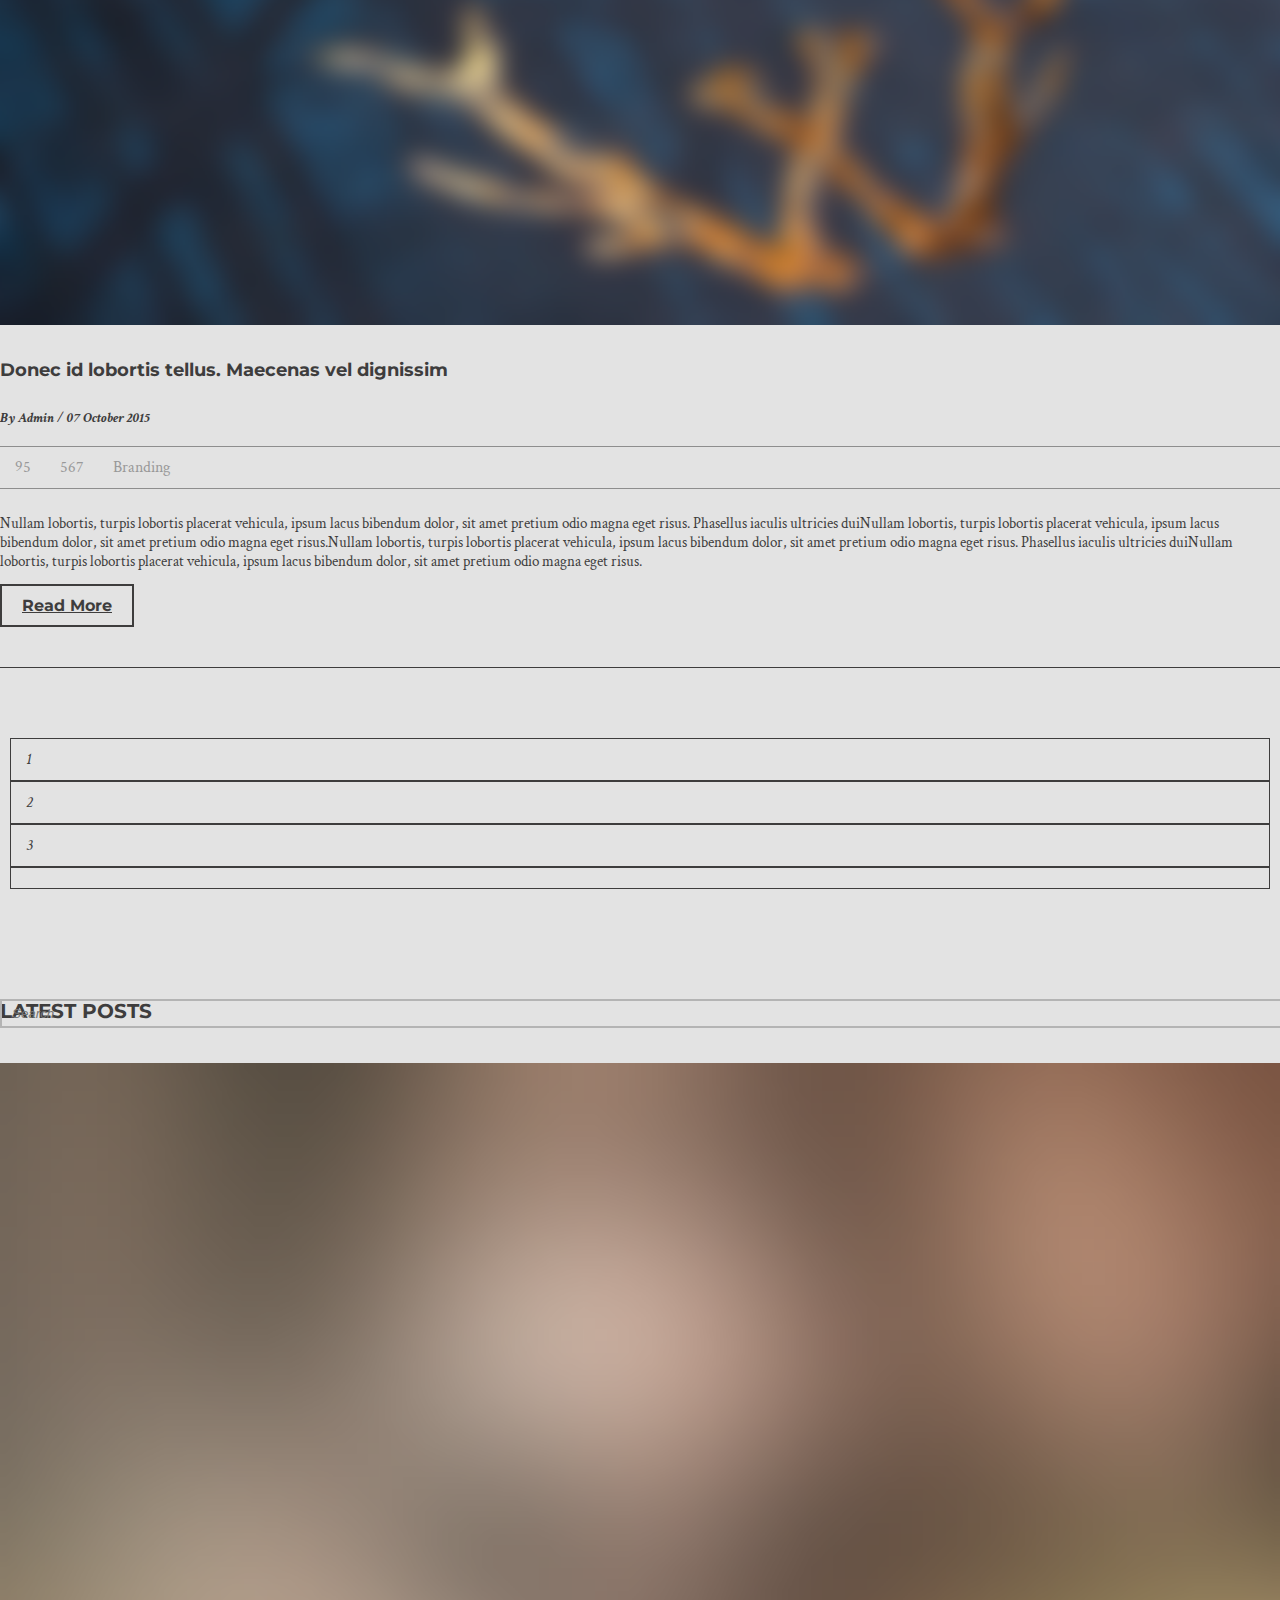
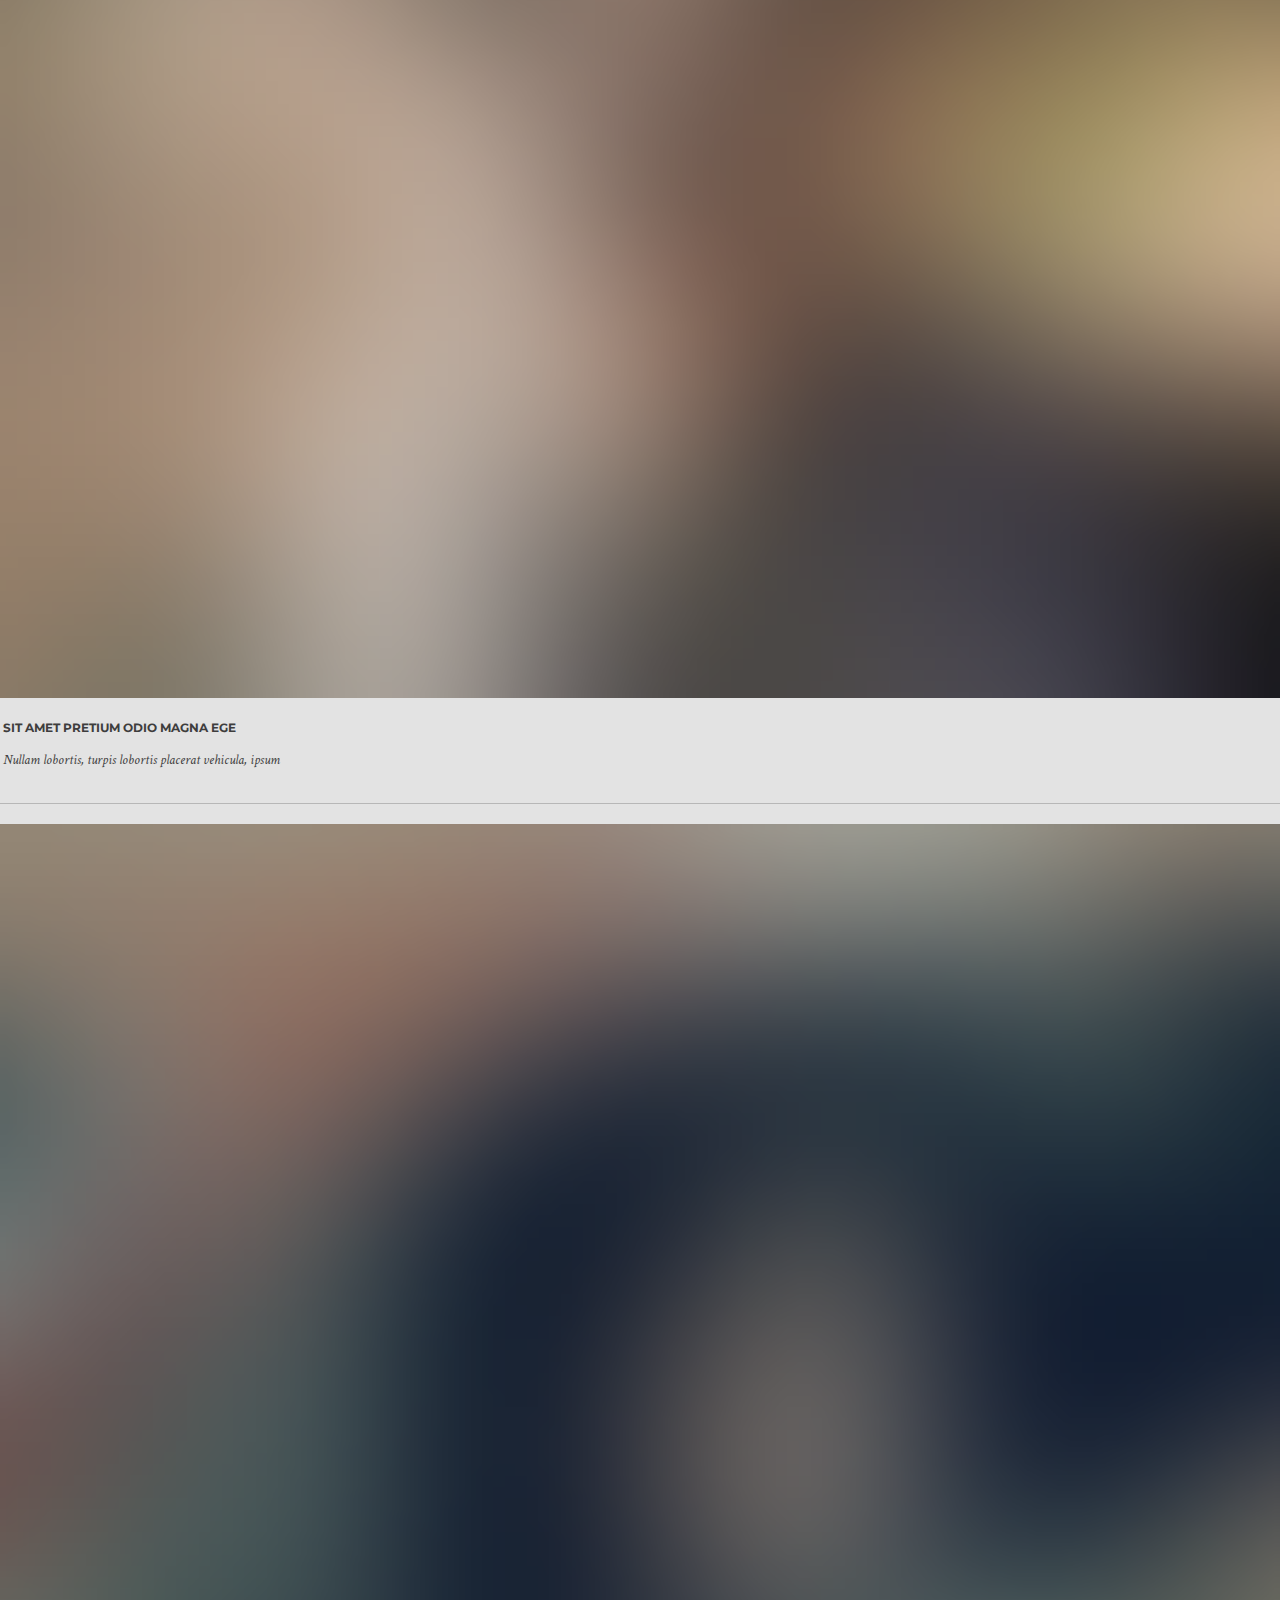
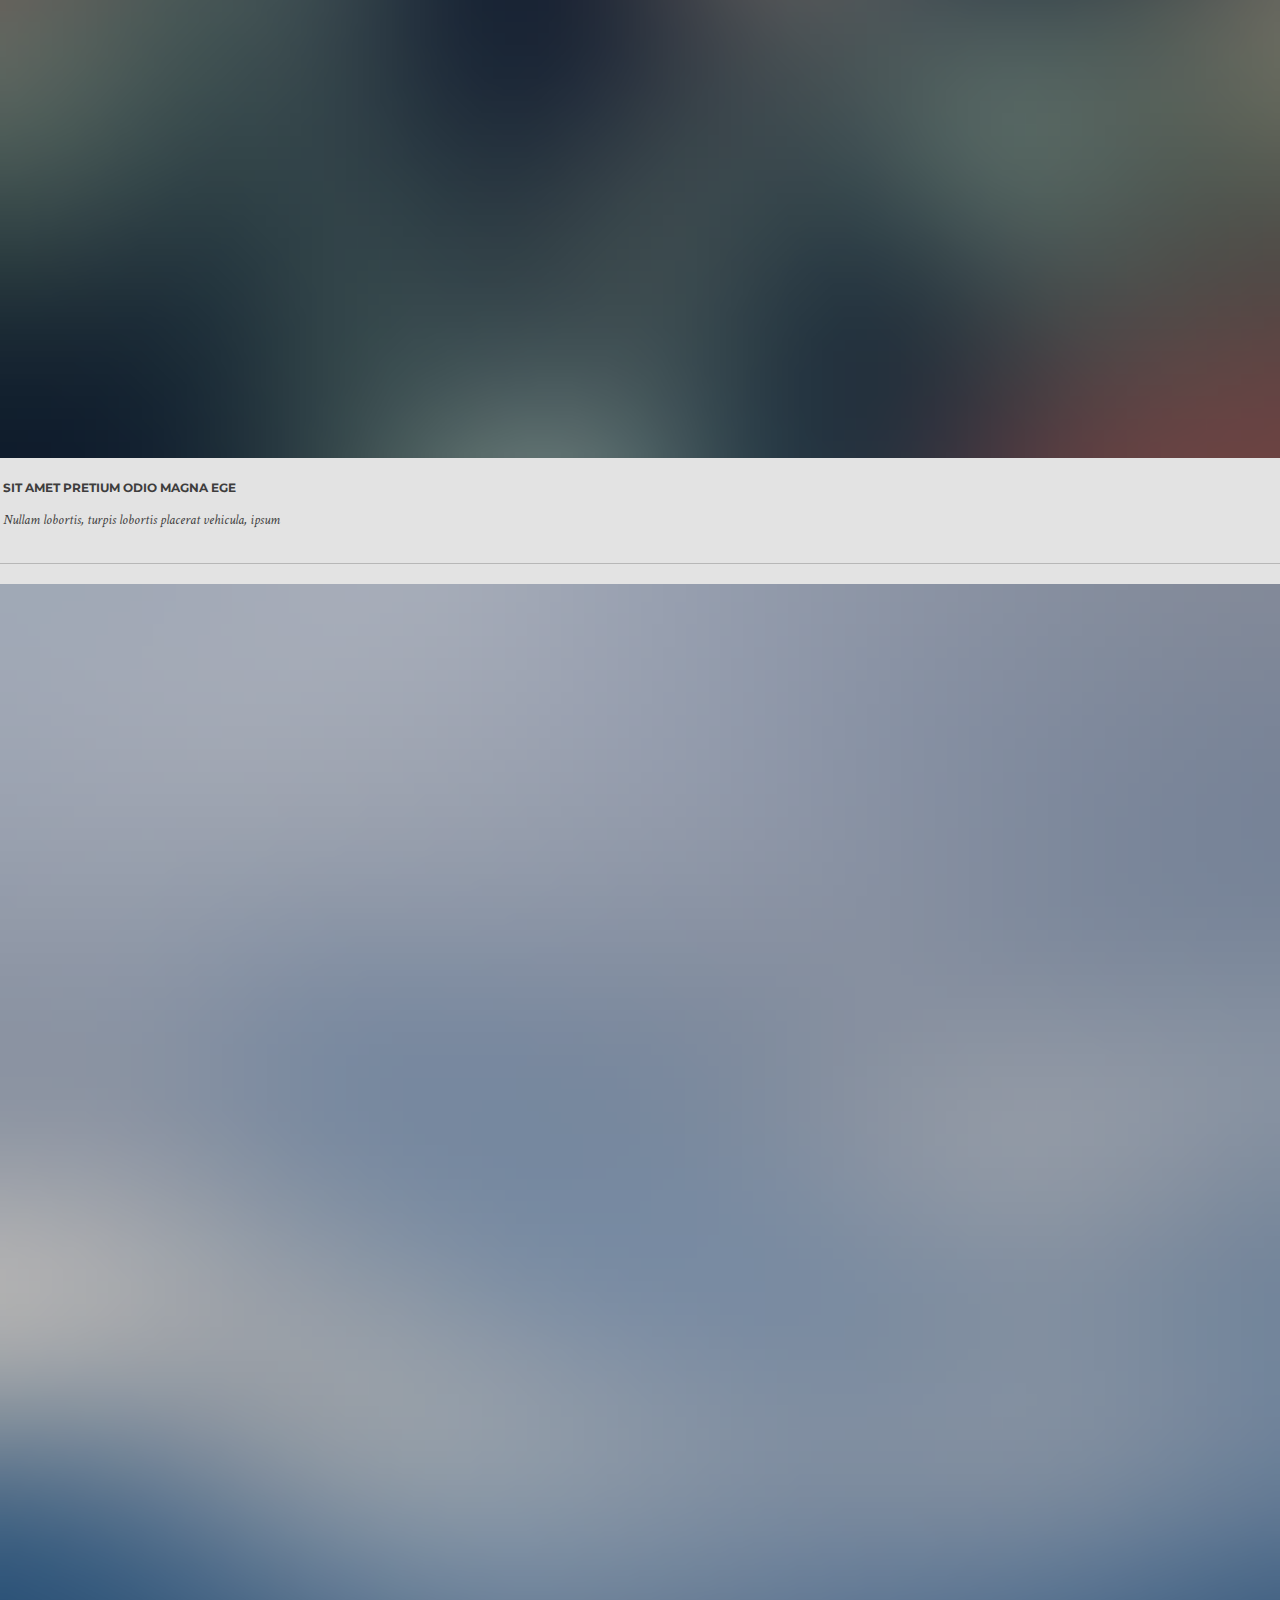
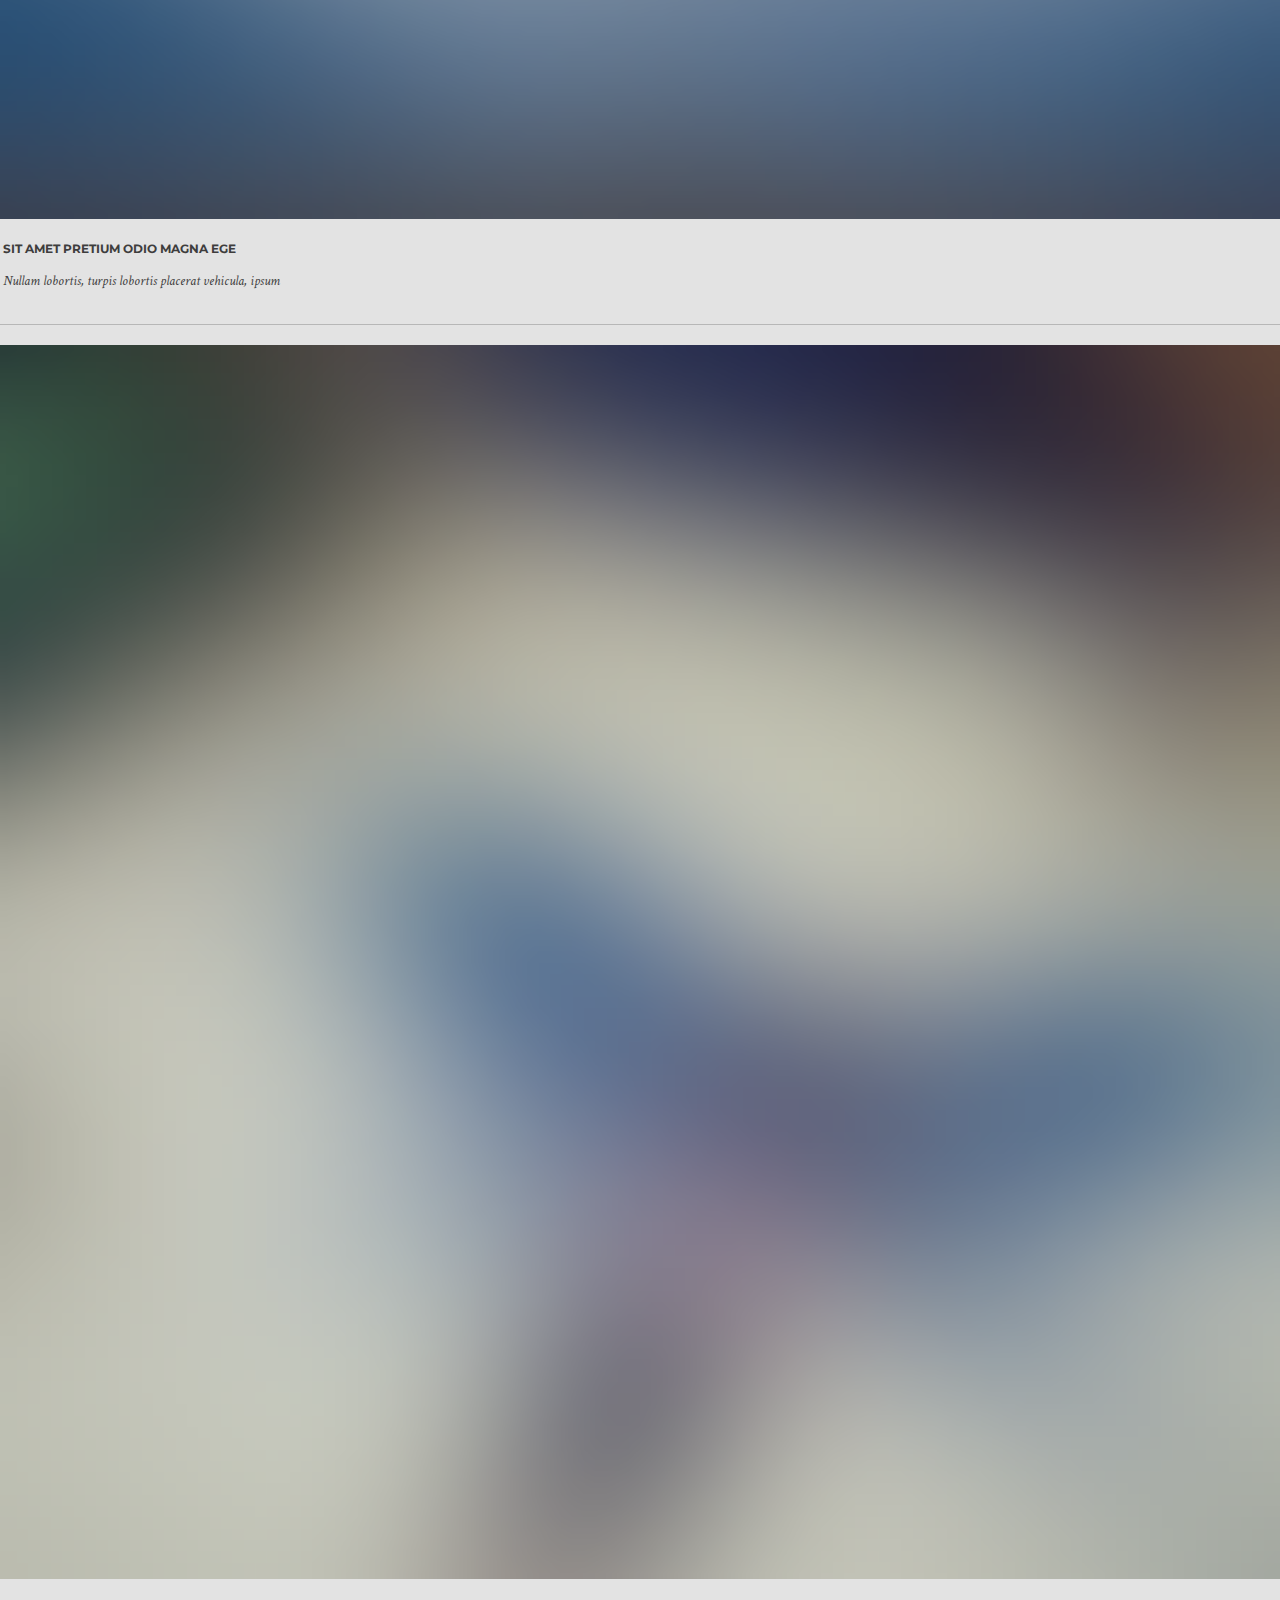
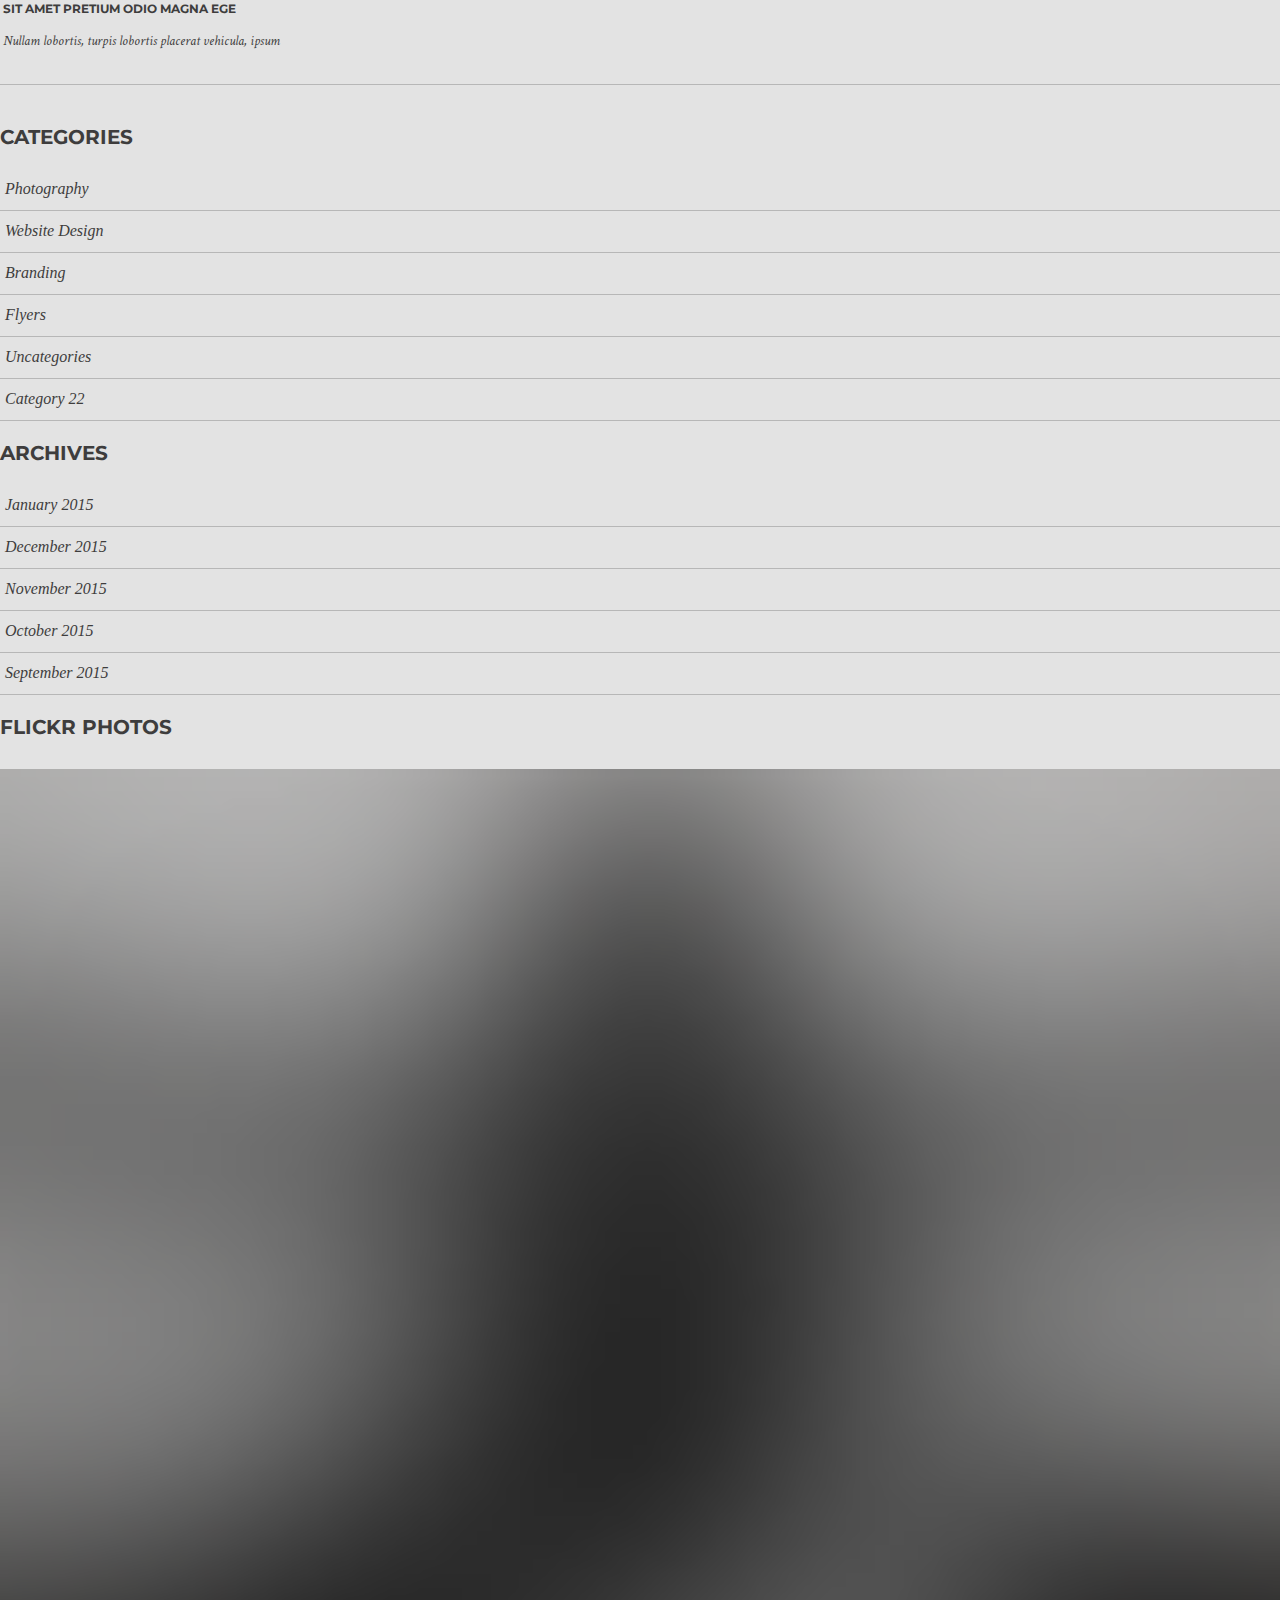
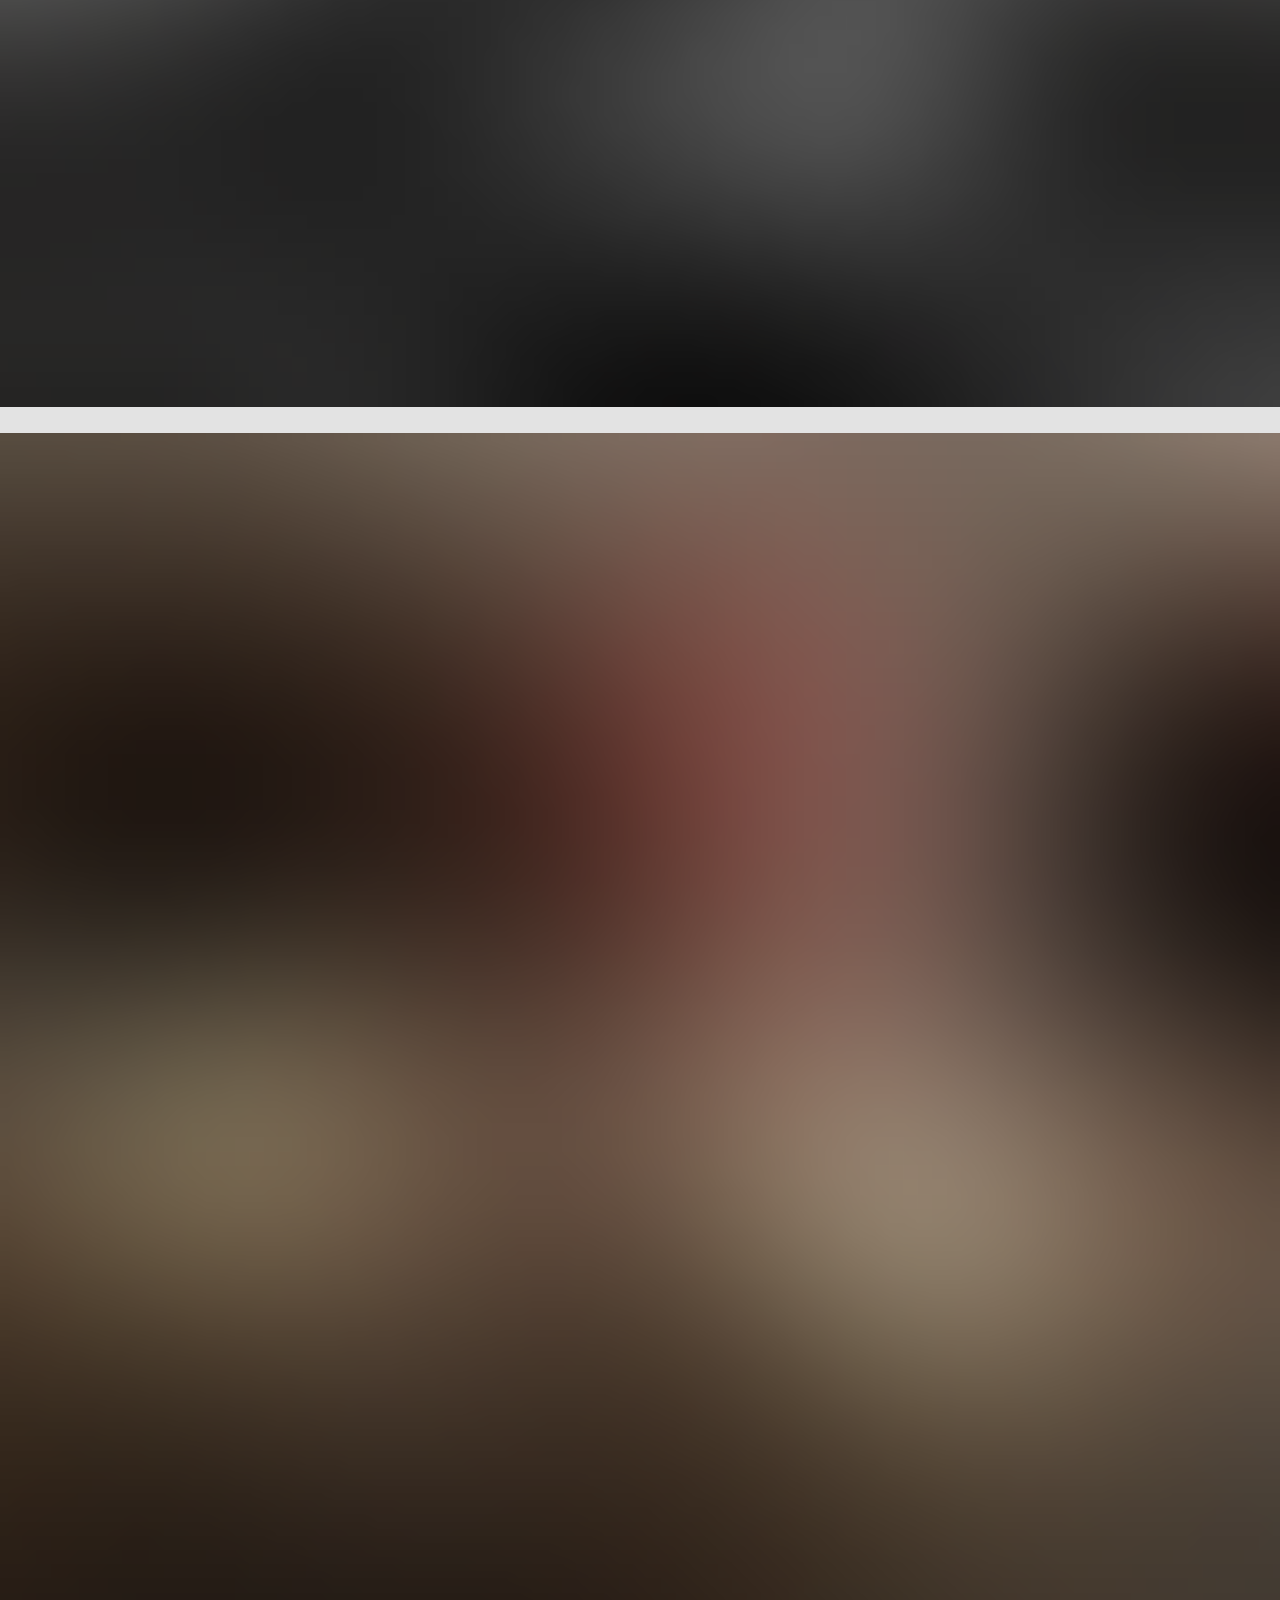
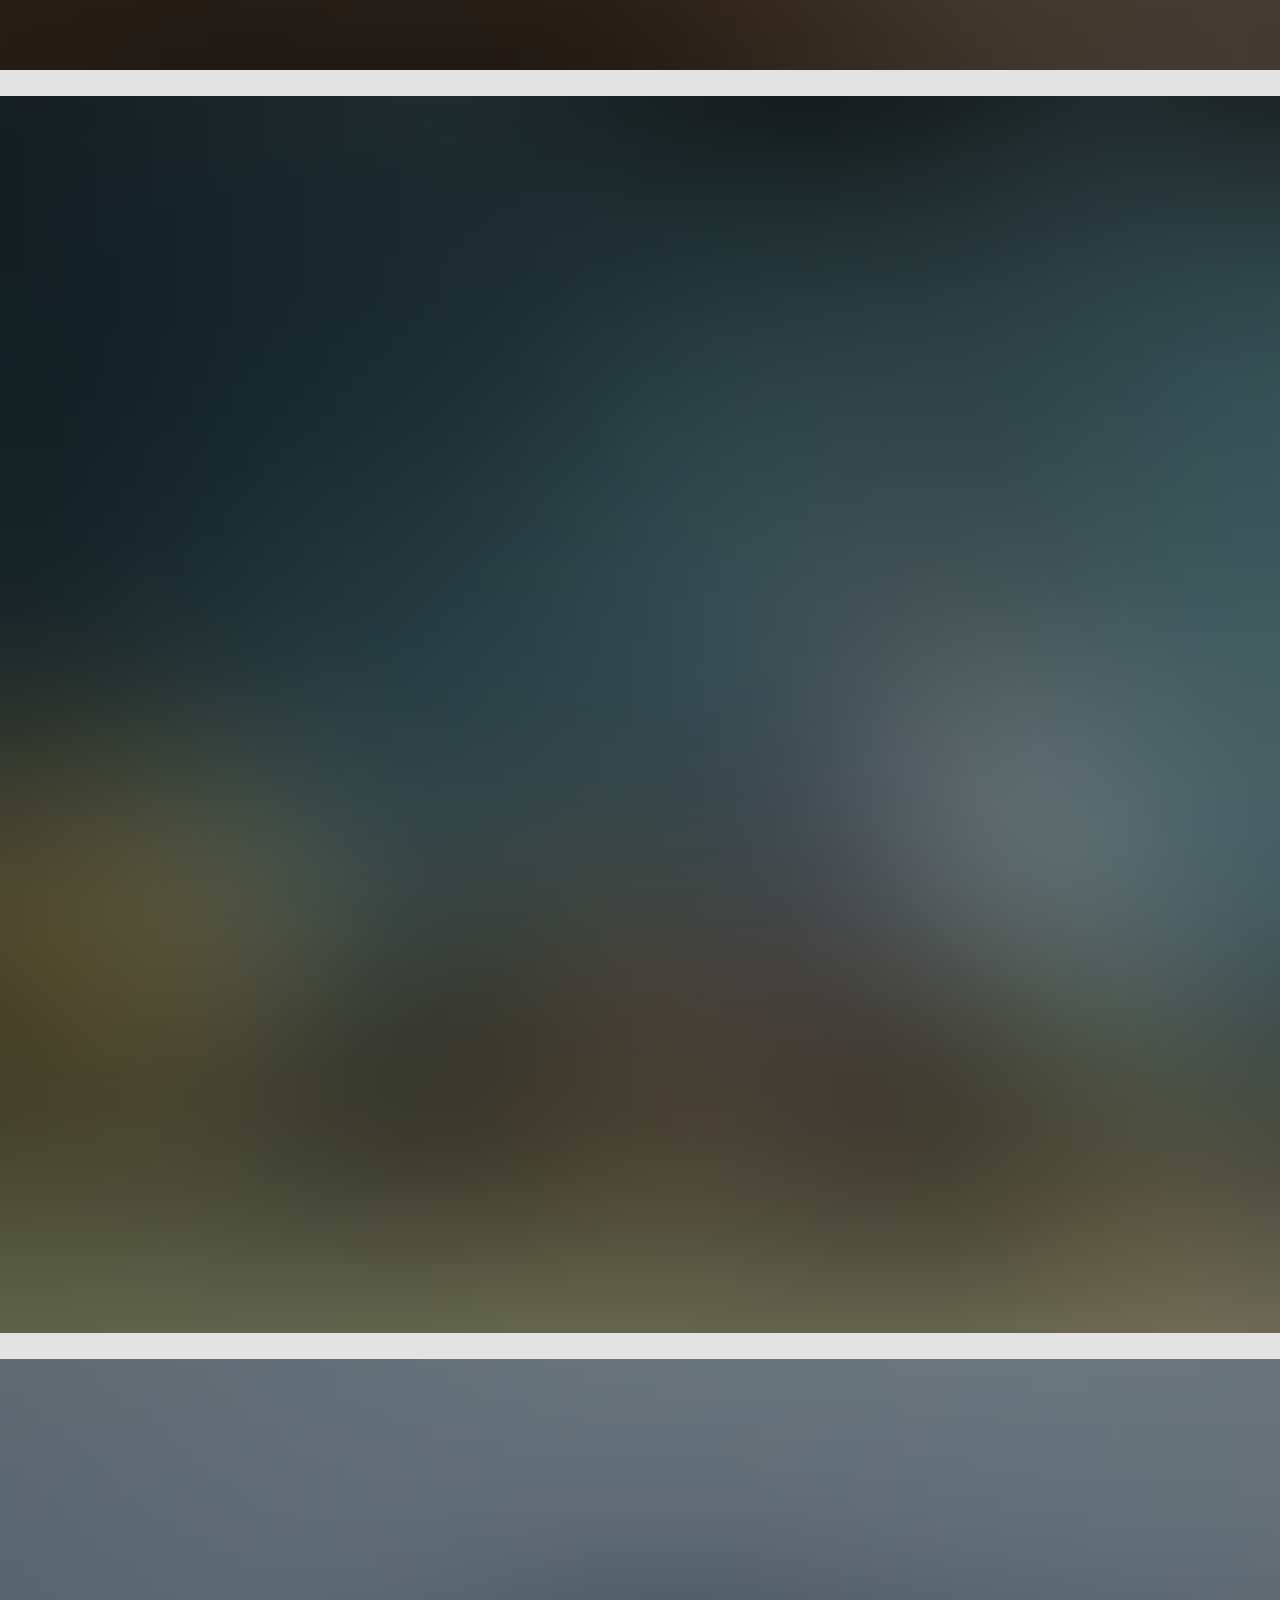
<file: blog2.html>
<!DOCTYPE html>
<html lang="en">
<head>
	<meta charset="UTF-8">
	<title>Home work 11</title>
	<meta name="viewport" content="width=device-width, initial-scale=1">
	<link rel="shortcut icon" href="img/rave.png" type="image/x-icon">
	<link rel="stylesheet" href="https://use.fontawesome.com/releases/v5.5.0/css/all.css" integrity="sha384-B4dIYHKNBt8Bc12p+WXckhzcICo0wtJAoU8YZTY5qE0Id1GSseTk6S+L3BlXeVIU" crossorigin="anonymous">
	<link rel="stylesheet" href="https://stackpath.bootstrapcdn.com/bootstrap/4.1.3/css/bootstrap.min.css" integrity="sha384-MCw98/SFnGE8fJT3GXwEOngsV7Zt27NXFoaoApmYm81iuXoPkFOJwJ8ERdknLPMO" crossorigin="anonymous">
	<link href="https://fonts.googleapis.com/css?family=Montserrat:400,700" rel="stylesheet">
	<link href="https://fonts.googleapis.com/css?family=Crimson+Text:400,700" rel="stylesheet">
	<link rel="stylesheet" type="text/css" href="slick/slick.css"/>
	<link rel="stylesheet" type="text/css" href="slick/slick-theme.css"/>
	<link rel="stylesheet" href="scss/style.css">
</head>
<body>
	<header class="header" id="header">
		<div class="container">
			<div class="row">
				<div class="col-lg-3">
					<a href="index.html">
						<h1 class="d-flex justify-content-center align-items-center">
							<img src="img/logo-icon.png" alt="logo">
							<img src="img/logo.png" alt="atlantida">
						</h1>
					</a>
				</div>
				<div class="col-lg-7">
					<nav>
						<ul class="menu d-flex justify-content-between">
							<li><a href="index.html" class="menu__link">home</a></li>
							<li><a href="#about" class="menu__link">about</a></li>
							<li><a href="#services" class="menu__link">services</a></li>
							<li><a href="#history" class="menu__link">history</a></li>
							<li><a href="#our-team" class="menu__link">team</a></li>
							<li><a href="#portfolio" class="menu__link">portfolio</a></li>
							<li><a href="#prices" class="menu__link">prices</a></li>
							<li><a href="#contact" class="menu__link">contact</a></li>
							<li><a href="blog1.html" class="menu__link">blog1</a></li>
							<li><a href="blog2.html" class="menu__link">blog2</a></li>
							<li><a href="post.html" class="menu__link">post</a></li>
						</ul>
					</nav>
				</div>
				<div class="col-lg-1 ml-auto">
					<nav>
						<ul class="socbar d-flex justify-content-between">
							<li><a href="https://uk-ua.facebook.com/" target="_blank" class="socbar__link socbar__link--right-line"><i class="fab fa-facebook"></i></a></li>
							<li><a href="https://twitter.com/?lang=uk" target="_blank" class="socbar__link socbar__link--right-line"><i class="fab fa-twitter"></i></a></li>
							<li><a href="https://www.behance.net/" target="_blank" class="socbar__link"><i class="fab fa-behance"></i></a></li>
						</ul>
					</nav>
				</div>
			</div>
		</div>
	</header>
	<section class="posts-blog2" id="posts-blog2">
		<div class="container">
			<div class="row">
				<div class="col-lg-12 d-flex flex-column justify-content-center">
					<h2 class="title__caption title__caption--white">BLOG WITH SIDEBAR</h2>
					<h3 class="title__caption--sub-line">BLOG WITH SIDEBAR</h3>
				</div>
			</div>
		</div>
	</section>
	<section class="posts" id="posts">
		<div class="container">
			<div class="row">
				<div class="col-lg-9">
					<div class="post">
						<img class="post__img" src="img/blog2-post1.png" alt="post">
						<h3 class="post__title">Donec id lobortis tellus. Maecenas vel dignissim</h3>
						<h4 class="post__subtitle">By Admin / 07 October 2015</h4>
						<div class="group d-flex align-items-center">
							<i class="fas fa-file-alt"></i>
							<span class="group__text">95</span>
							<i class="far fa-eye group__icon"></i>
							<span class="group__text">567</span>
							<i class="fas fa-briefcase group__icon"></i>
							<span class="group__text">Branding</span>
						</div>
						<p class="post__text">Nullam lobortis, turpis lobortis placerat vehicula, ipsum lacus bibendum dolor, sit amet pretium odio magna eget risus. Phasellus iaculis ultricies duiNullam lobortis, turpis lobortis placerat vehicula, ipsum lacus bibendum dolor, sit amet pretium odio magna eget risus.Nullam lobortis, turpis lobortis placerat vehicula, ipsum lacus bibendum dolor, sit amet pretium odio magna eget risus. Phasellus iaculis ultricies duiNullam lobortis, turpis lobortis placerat vehicula, ipsum lacus bibendum dolor, sit amet pretium odio magna eget risus.</p>
						<a class="buttons__btn" href="#about">Read More</a>
					</div>
					<div class="post">
						<img class="post__img" src="img/blog2-post2.png" alt="post">
						<h3 class="post__title">Donec id lobortis tellus. Maecenas vel dignissim</h3>
						<h4 class="post__subtitle">By Admin / 07 October 2015</h4>
						<div class="group d-flex align-items-center">
							<i class="fas fa-file-alt"></i>
							<span class="group__text">95</span>
							<i class="far fa-eye group__icon"></i>
							<span class="group__text">567</span>
							<i class="fas fa-briefcase group__icon"></i>
							<span class="group__text">Branding</span>
						</div>
						<p class="post__text">Nullam lobortis, turpis lobortis placerat vehicula, ipsum lacus bibendum dolor, sit amet pretium odio magna eget risus. Phasellus iaculis ultricies duiNullam lobortis, turpis lobortis placerat vehicula, ipsum lacus bibendum dolor, sit amet pretium odio magna eget risus.Nullam lobortis, turpis lobortis placerat vehicula, ipsum lacus bibendum dolor, sit amet pretium odio magna eget risus. Phasellus iaculis ultricies duiNullam lobortis, turpis lobortis placerat vehicula, ipsum lacus bibendum dolor, sit amet pretium odio magna eget risus.</p>
						<a class="buttons__btn" href="#about">Read More</a>
					</div>
					<div class="post">
						<img class="post__img" src="img/blog2-post3.png" alt="post">
						<h3 class="post__title">Donec id lobortis tellus. Maecenas vel dignissim</h3>
						<h4 class="post__subtitle">By Admin / 07 October 2015</h4>
						<div class="group d-flex align-items-center">
							<i class="fas fa-file-alt"></i>
							<span class="group__text">95</span>
							<i class="far fa-eye group__icon"></i>
							<span class="group__text">567</span>
							<i class="fas fa-briefcase group__icon"></i>
							<span class="group__text">Branding</span>
						</div>
						<p class="post__text">Nullam lobortis, turpis lobortis placerat vehicula, ipsum lacus bibendum dolor, sit amet pretium odio magna eget risus. Phasellus iaculis ultricies duiNullam lobortis, turpis lobortis placerat vehicula, ipsum lacus bibendum dolor, sit amet pretium odio magna eget risus.Nullam lobortis, turpis lobortis placerat vehicula, ipsum lacus bibendum dolor, sit amet pretium odio magna eget risus. Phasellus iaculis ultricies duiNullam lobortis, turpis lobortis placerat vehicula, ipsum lacus bibendum dolor, sit amet pretium odio magna eget risus.</p>
						<a class="buttons__btn" href="#about">Read More</a>
					</div>
					<div class="post">
						<img class="post__img" src="img/blog2-post4.png" alt="post">
						<h3 class="post__title">Donec id lobortis tellus. Maecenas vel dignissim</h3>
						<h4 class="post__subtitle">By Admin / 07 October 2015</h4>
						<div class="group d-flex align-items-center">
							<i class="fas fa-file-alt"></i>
							<span class="group__text">95</span>
							<i class="far fa-eye group__icon"></i>
							<span class="group__text">567</span>
							<i class="fas fa-briefcase group__icon"></i>
							<span class="group__text">Branding</span>
						</div>
						<p class="post__text">Nullam lobortis, turpis lobortis placerat vehicula, ipsum lacus bibendum dolor, sit amet pretium odio magna eget risus. Phasellus iaculis ultricies duiNullam lobortis, turpis lobortis placerat vehicula, ipsum lacus bibendum dolor, sit amet pretium odio magna eget risus.Nullam lobortis, turpis lobortis placerat vehicula, ipsum lacus bibendum dolor, sit amet pretium odio magna eget risus. Phasellus iaculis ultricies duiNullam lobortis, turpis lobortis placerat vehicula, ipsum lacus bibendum dolor, sit amet pretium odio magna eget risus.</p>
						<a class="buttons__btn" href="#about">Read More</a>
					</div>
					<div class="post">
						<img class="post__img" src="img/blog2-post5.png" alt="post">
						<h3 class="post__title">Donec id lobortis tellus. Maecenas vel dignissim</h3>
						<h4 class="post__subtitle">By Admin / 07 October 2015</h4>
						<div class="group d-flex align-items-center">
							<i class="fas fa-file-alt"></i>
							<span class="group__text">95</span>
							<i class="far fa-eye group__icon"></i>
							<span class="group__text">567</span>
							<i class="fas fa-briefcase group__icon"></i>
							<span class="group__text">Branding</span>
						</div>
						<p class="post__text">Nullam lobortis, turpis lobortis placerat vehicula, ipsum lacus bibendum dolor, sit amet pretium odio magna eget risus. Phasellus iaculis ultricies duiNullam lobortis, turpis lobortis placerat vehicula, ipsum lacus bibendum dolor, sit amet pretium odio magna eget risus.Nullam lobortis, turpis lobortis placerat vehicula, ipsum lacus bibendum dolor, sit amet pretium odio magna eget risus. Phasellus iaculis ultricies duiNullam lobortis, turpis lobortis placerat vehicula, ipsum lacus bibendum dolor, sit amet pretium odio magna eget risus.</p>
						<a class="buttons__btn" href="#about">Read More</a>
					</div>
					<div class="blog2__line"></div>
					<div class="blog2-numbers d-flex justify-content-center">
						<p class="blog2-numbers__number">1</p>
						<p class="blog2-numbers__number">2</p>
						<p class="blog2-numbers__number">3</p>
						<p class="blog2-numbers__number"><i class="fas fa-chevron-right"></i></p>
					</div>
				</div>
				<div class="col-lg-3">
					<aside class="sidebar">
						<form action="form">
							<input type="text" class="form__search" name="search" placeholder="Search">
							<i class="fas fa-search form__icon"></i>
						</form>
						<div class="latest-post">
							<h3 class="latest-post__title">Latest POSTS</h3>
							<div class="latest-post__post d-flex">
								<img class="latest-post__post-img" src="img/latest-post1.png" alt="">
								<div class="latest-post__post-content">
									<h4>sit amet pretium odio magna ege</h4>
									<p>Nullam lobortis, turpis lobortis placerat vehicula, ipsum</p>
								</div>
							</div>
							<div class="latest-post__post d-flex">
								<img class="latest-post__post-img" src="img/latest-post2.png" alt="">
								<div class="latest-post__post-content">
									<h4>sit amet pretium odio magna ege</h4>
									<p>Nullam lobortis, turpis lobortis placerat vehicula, ipsum</p>
								</div>
							</div>
							<div class="latest-post__post d-flex">
								<img class="latest-post__post-img" src="img/latest-post3.png" alt="">
								<div class="latest-post__post-content">
									<h4>sit amet pretium odio magna ege</h4>
									<p>Nullam lobortis, turpis lobortis placerat vehicula, ipsum</p>
								</div>
							</div>
							<div class="latest-post__post d-flex">
								<img class="latest-post__post-img" src="img/latest-post4.png" alt="">
								<div class="latest-post__post-content">
									<h4>sit amet pretium odio magna ege</h4>
									<p>Nullam lobortis, turpis lobortis placerat vehicula, ipsum</p>
								</div>
							</div>
						</div>
						<div class="categories">
							<h3 class="latest-post__title">categories</h3>
							<ul class="categor">
								<li class="categor__item"><i class="fas fa-caret-right"></i><a class="categor__item-text">Photography</a></li>
								<li class="categor__item"><i class="fas fa-caret-right"></i><a class="categor__item-text">Website Design</a></li>
								<li class="categor__item"><i class="fas fa-caret-right"></i><a class="categor__item-text">Branding</a></li>
								<li class="categor__item"><i class="fas fa-caret-right"></i><a class="categor__item-text">Flyers</a></li>
								<li class="categor__item"><i class="fas fa-caret-right"></i><a class="categor__item-text">Uncategories</a></li>
								<li class="categor__item"><i class="fas fa-caret-right"></i><a class="categor__item-text">Category 22</a></li>
							</ul>
						</div>
						<div class="archives">
							<h3 class="latest-post__title">archives</h3>
							<ul class="categor">
								<li class="categor__item"><i class="fas fa-caret-right"></i><a class="categor__item-text">January 2015</a></li>
								<li class="categor__item"><i class="fas fa-caret-right"></i><a class="categor__item-text">December 2015</a></li>
								<li class="categor__item"><i class="fas fa-caret-right"></i><a class="categor__item-text">November 2015</a></li>
								<li class="categor__item"><i class="fas fa-caret-right"></i><a class="categor__item-text">October 2015</a></li>
								<li class="categor__item"><i class="fas fa-caret-right"></i><a class="categor__item-text">September 2015</a></li>
							</ul>
						</div>
						<div class="photos">
							<h3 class="latest-post__title">FLICKR PHOTOS</h3>
							<div class="row">
								<div class="col-lg-4">
									<img class="photos__photo" src="img/photo1.png" alt="photos">
								</div>
								<div class="col-lg-4">
									<img class="photos__photo" src="img/photo2.png" alt="photos">
								</div>
								<div class="col-lg-4">
									<img class="photos__photo" src="img/photo3.png" alt="photos">
								</div>
							</div>
							<div class="row">
								<div class="col-lg-4">
									<img class="photos__photo" src="img/photo4.png" alt="photos">
								</div>
								<div class="col-lg-4">
									<img class="photos__photo" src="img/photo5.png" alt="photos">
								</div>
								<div class="col-lg-4">
									<img class="photos__photo" src="img/photo6.png" alt="photos">
								</div>
							</div>
						</div>
					</aside>
				</div>
			</div>
		</div>
	</section>
	<footer class="contact" id="contact">
		<div class="container">
			<div class="row">
				<div class="col-lg-4">
					<div class="footer-logo">
						<img src="img/footer-logo.png" alt="logo">
						<img src="img/footer-atlantida.png" alt="atlantida">
					</div>
					<p class="contact__text">Lorem ipsum dolor sit amet, consectetur adipiscing elit. Phasellus sed ipsum pulvinar, consequat ipsum non, sodales augue. Donec dapibus ipsum rutrum congue egestas. Curabitur fringilla tortor non aliquam congue. Class aptent taciti sociosqu ad litora torquent per conubia nostra.</p>
					<h4 class="contact__title">ATLANTIDA STUDIO</h4>
					<p class="contact__text">Steven Bernson, Attorney at Law</p> 
					<p class="contact__text">1556 Broadway, suite 416</p>
					<p class="contact__text">New York, NY, 10120, USA</p>
					<h4 class="contact__title">E-mail: elegantflyers@gmail.com</h4>
					<h4 class="contact__title">+84 956 654 972</h4>
					<nav class="col-lg-4">
						<ul class="socbar d-flex justify-content-between">
							<li><a href="https://uk-ua.facebook.com/" target="_blank" class="socbar__link socbar__link--right-line"><i class="fab fa-facebook"></i></a></li>
							<li><a href="https://twitter.com/?lang=uk" target="_blank" class="socbar__link socbar__link--right-line"><i class="fab fa-twitter"></i></a></li>
							<li><a href="https://www.behance.net/" target="_blank" class="socbar__link"><i class="fab fa-behance"></i></a></li>
						</ul>
					</nav>
				</div>
				<div class="col-lg-8">
					<form action="form" method="post">
					<div class="row">
						<div class="col-lg-6">
							<input class="contact__input contact--width" type="text" placeholder="Name*" required>
						</div>
						<div class="col-lg-6">
							<input class="contact__input contact--width" type="email" placeholder="E-mail*" required>
						</div>
					</div>
					<div class="row">
						<div class="col-lg-6">
							<input class="contact__input contact--width" type="number" placeholder="Telephone*" required>
						</div>
						<div class="col-lg-6">
							<input class="contact__input contact--width" type="text" placeholder="Webcite">
						</div>
					</div>
					<div class="row">
						<div class="col-lg-12">
							<textarea class="contact__input contact--width" name="message" id="message" placeholder="Message"></textarea>
							<button class="buttons__btn">Submit</button>
						</div>
					</div>
					</form>
				</div>
			</div>
			<div class="row">
				<div class="col-lg-12">
					<div class="footer">
						<p class="footer__text">Copyright © 2015 Atlantida Theme</p>
					</div>
				</div>
			</div>
		</div>
	</footer>
</body>
</html>
</file>
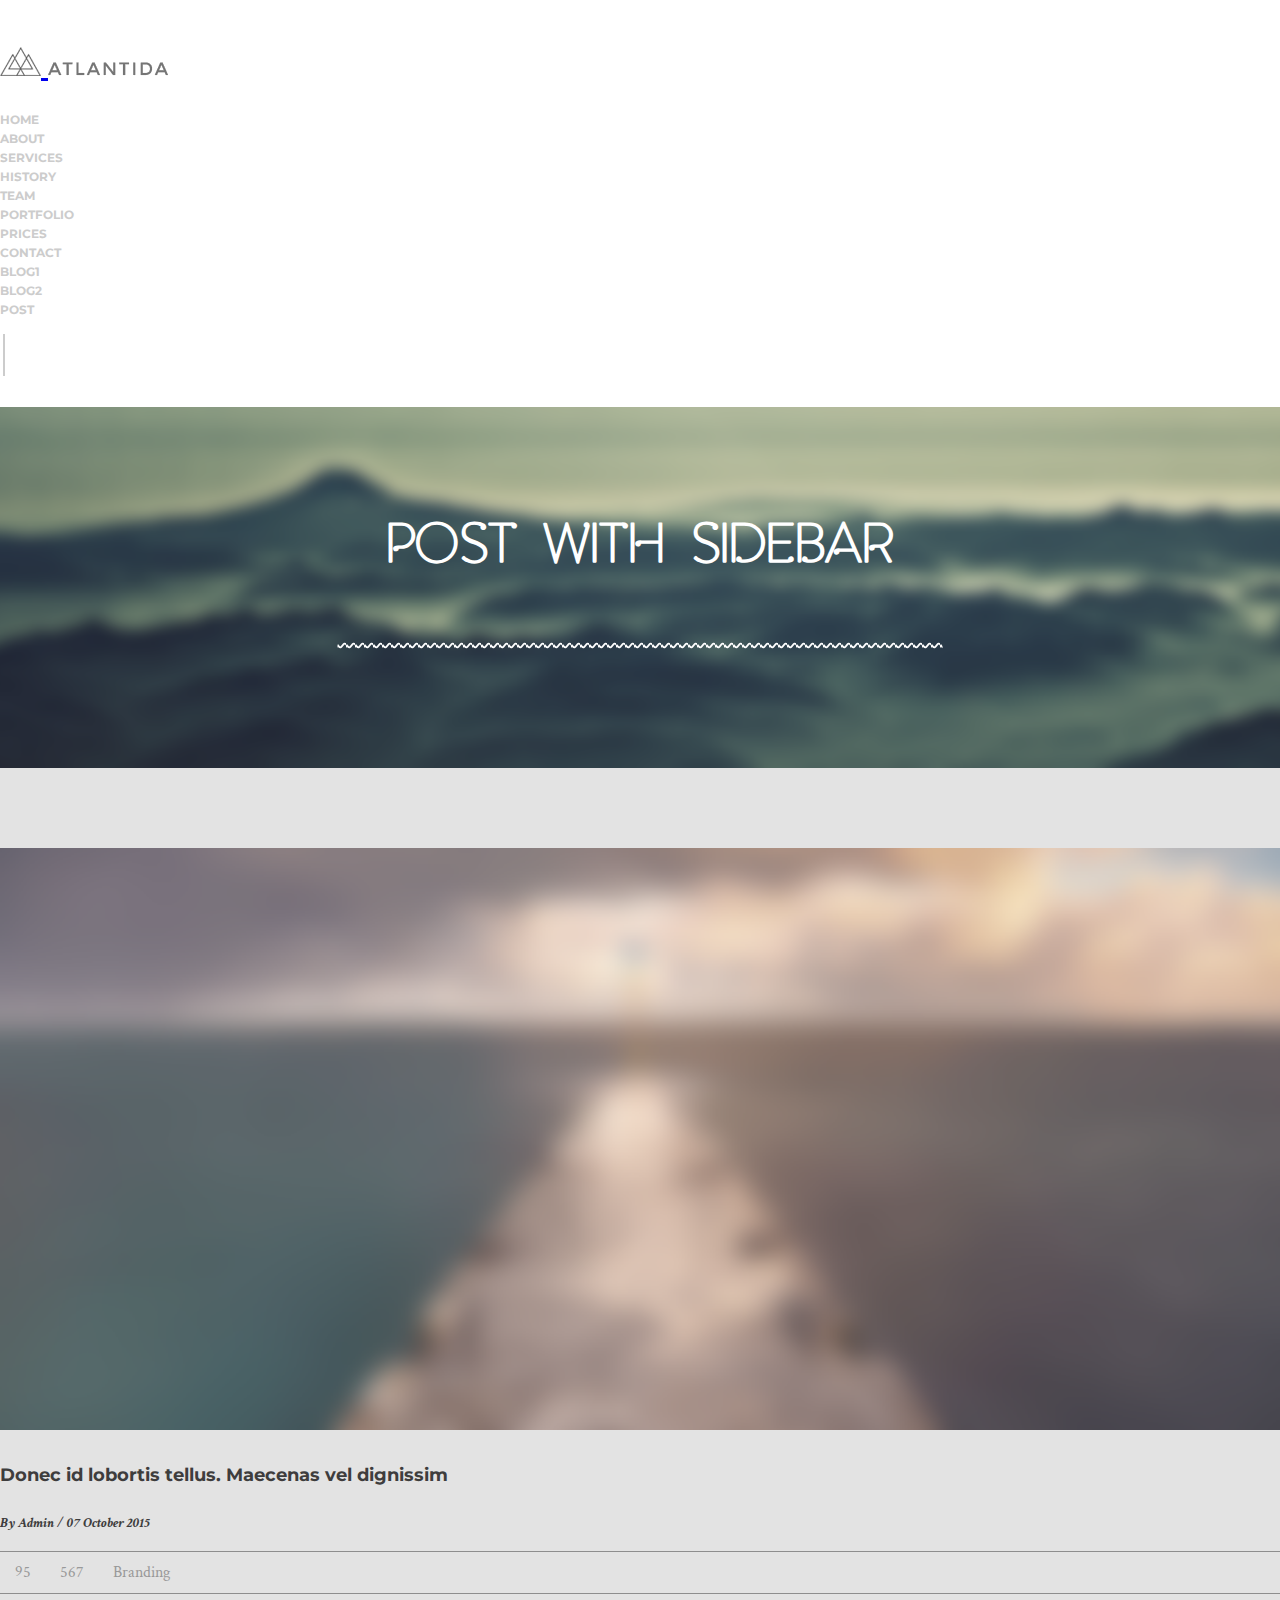
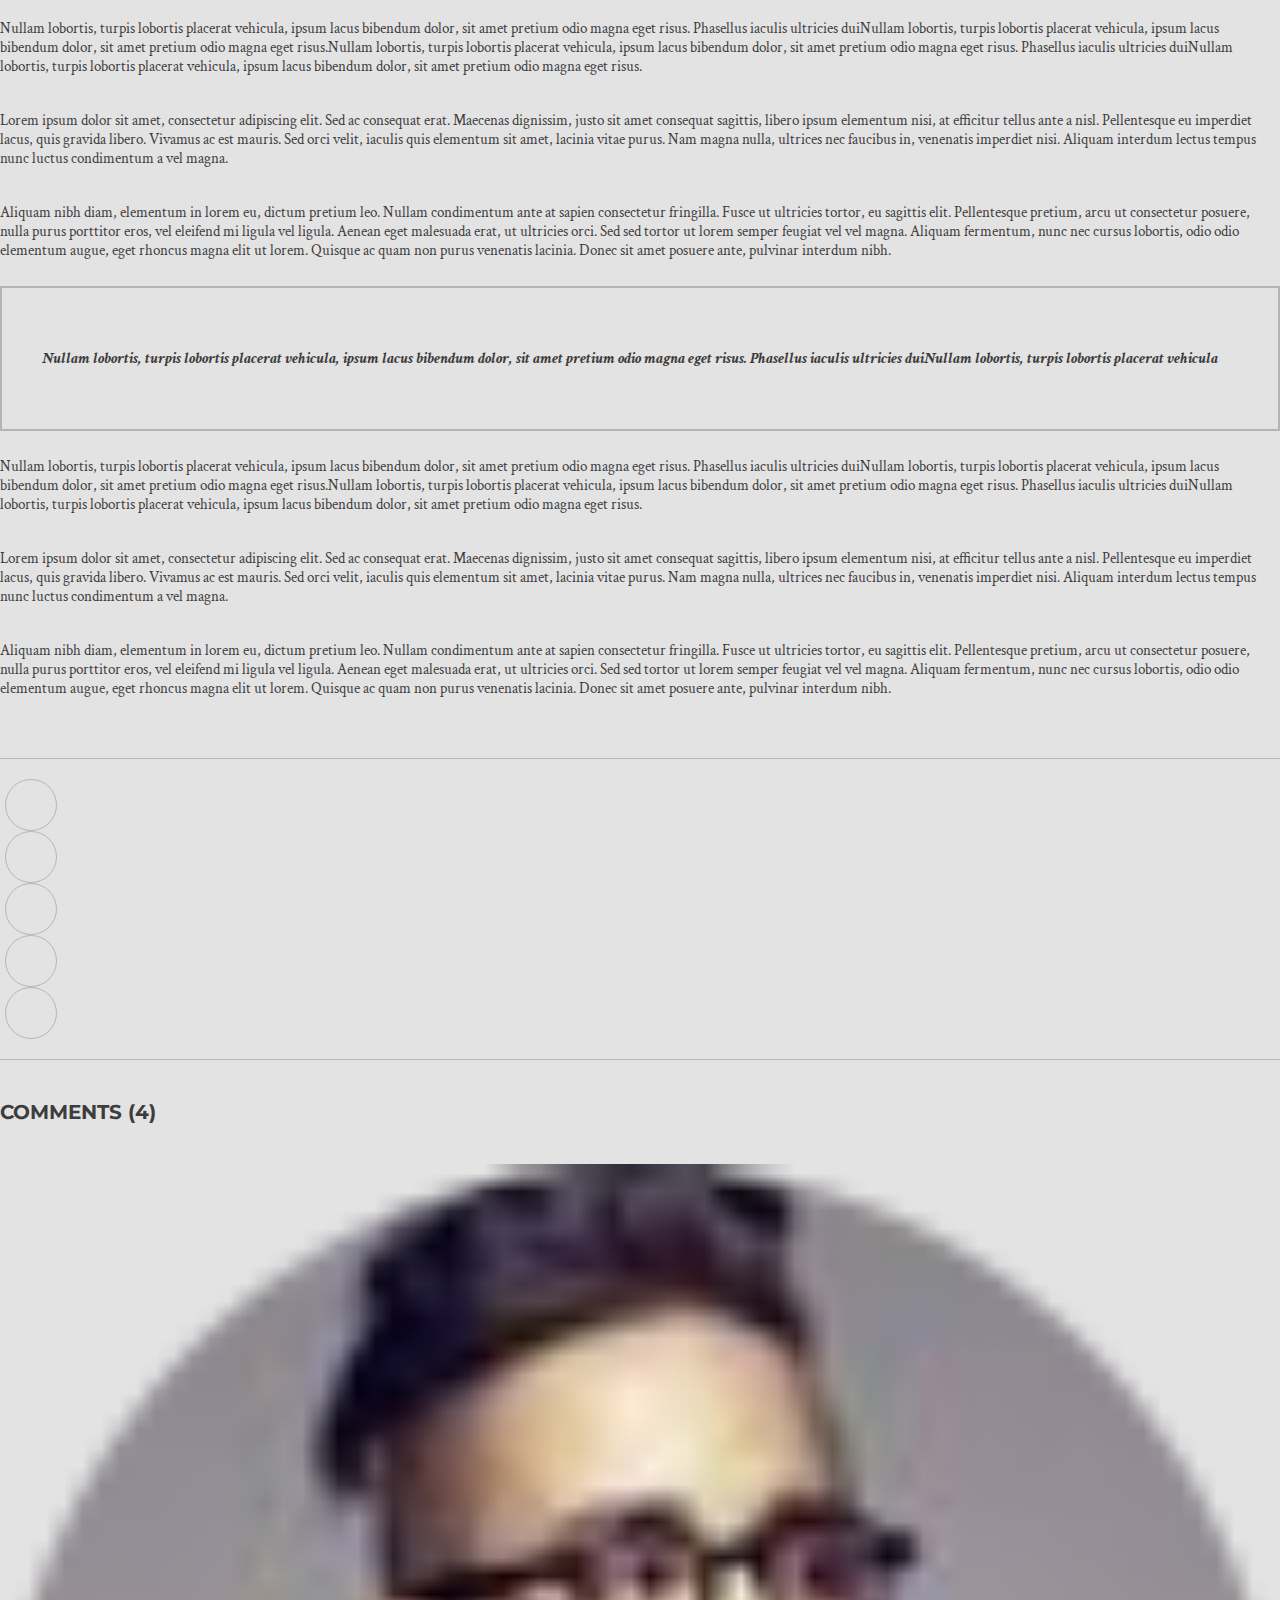
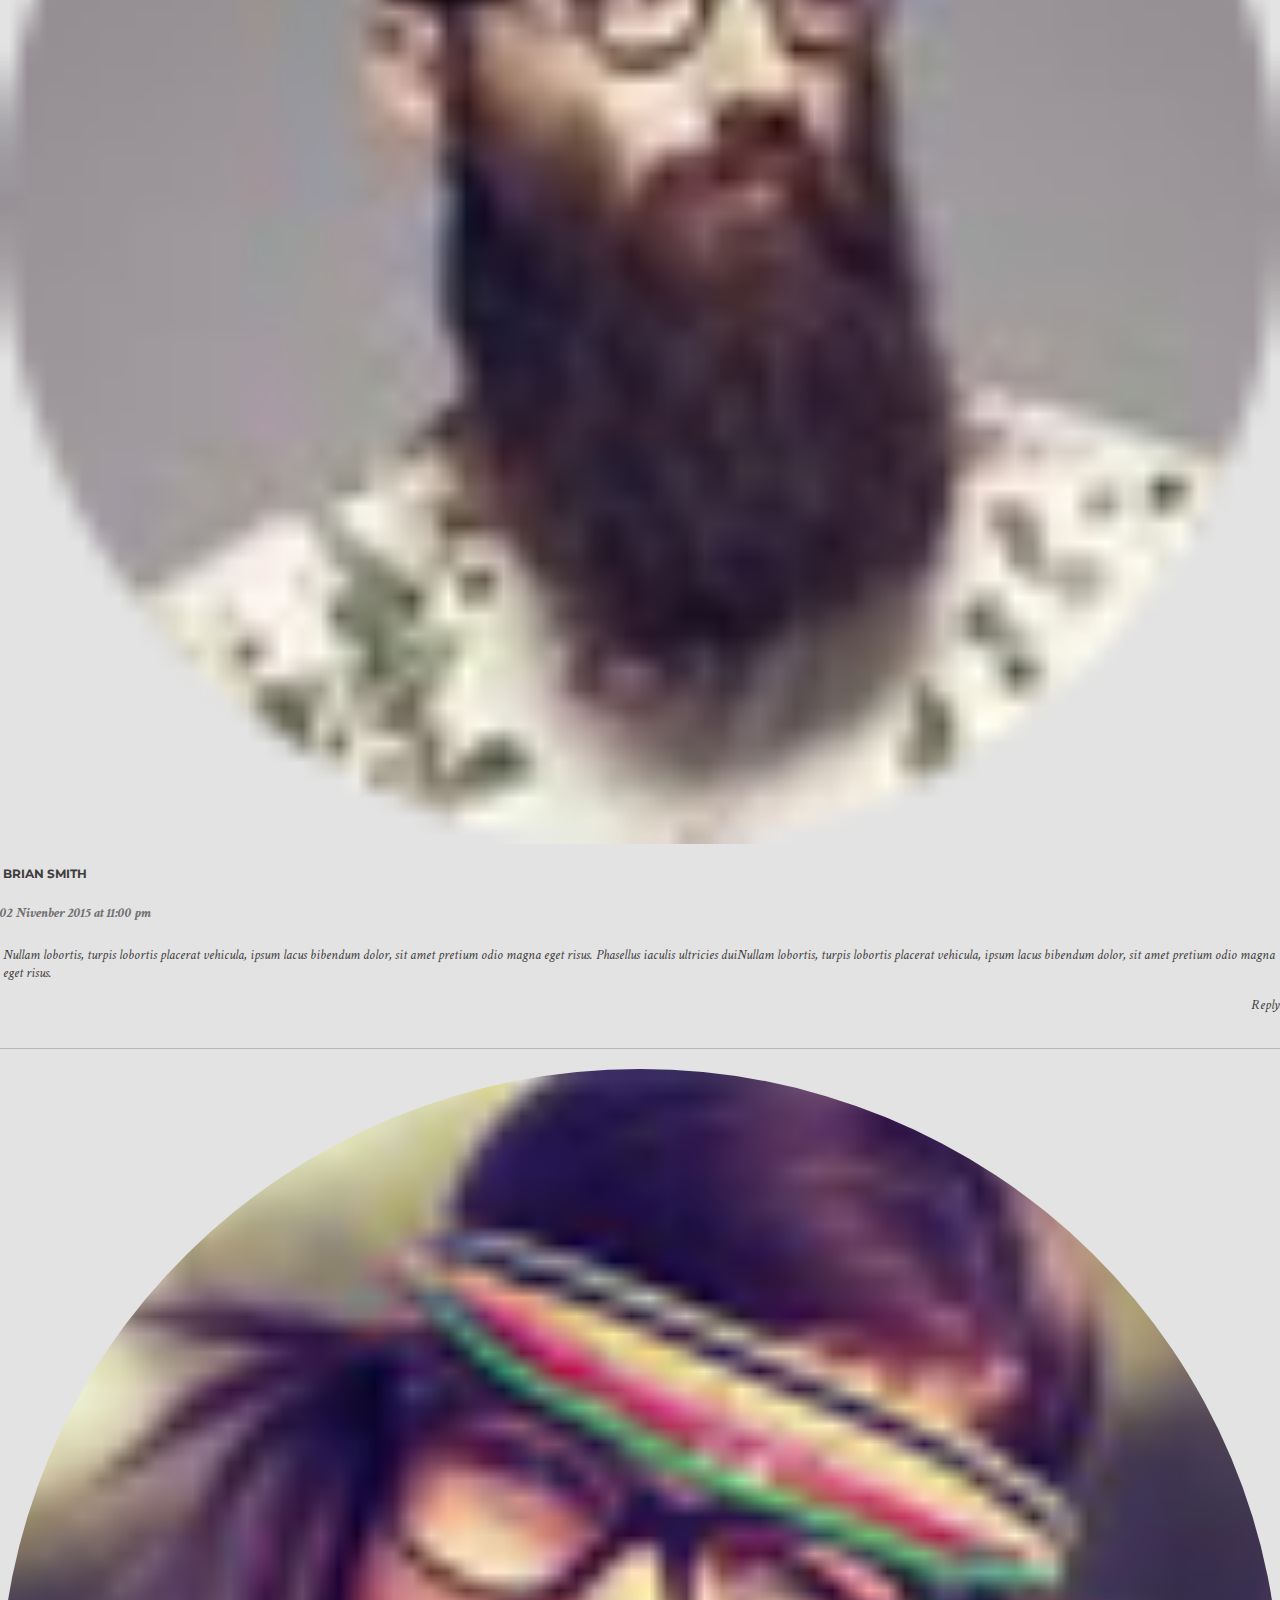
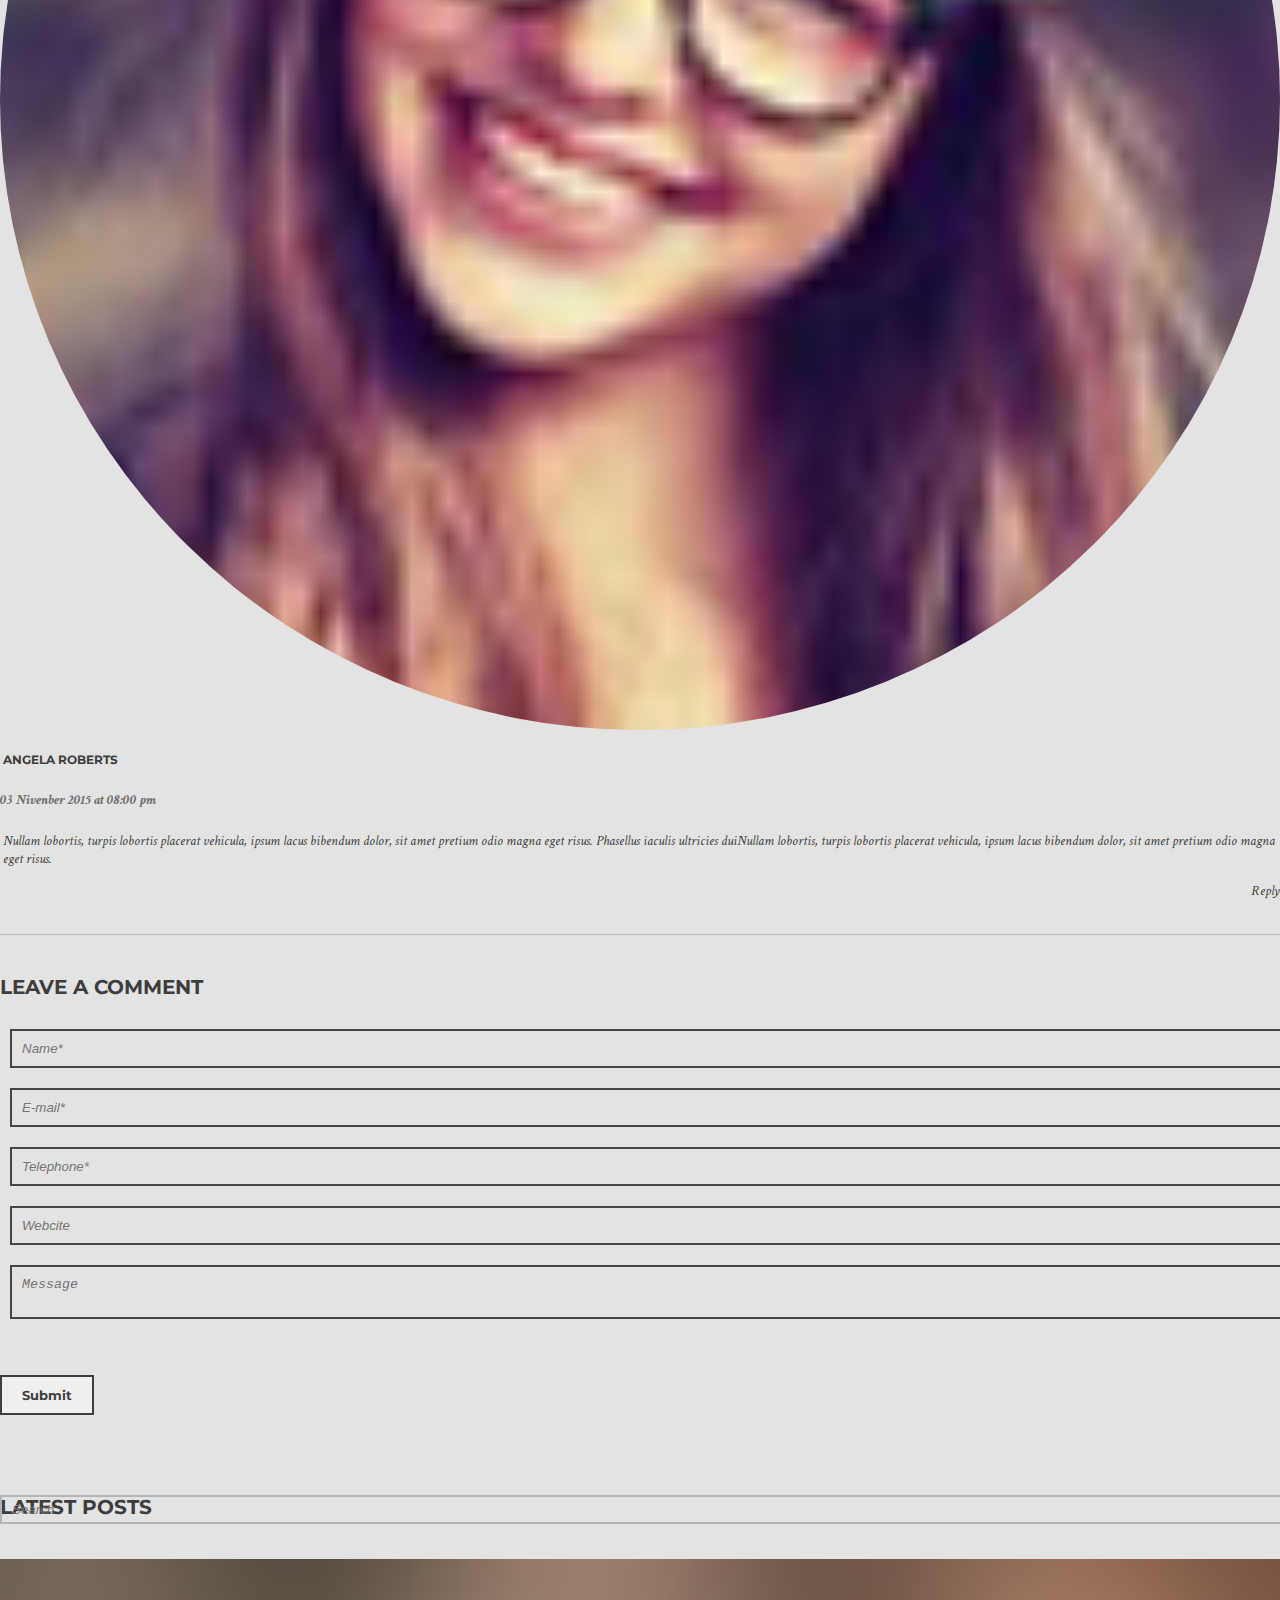
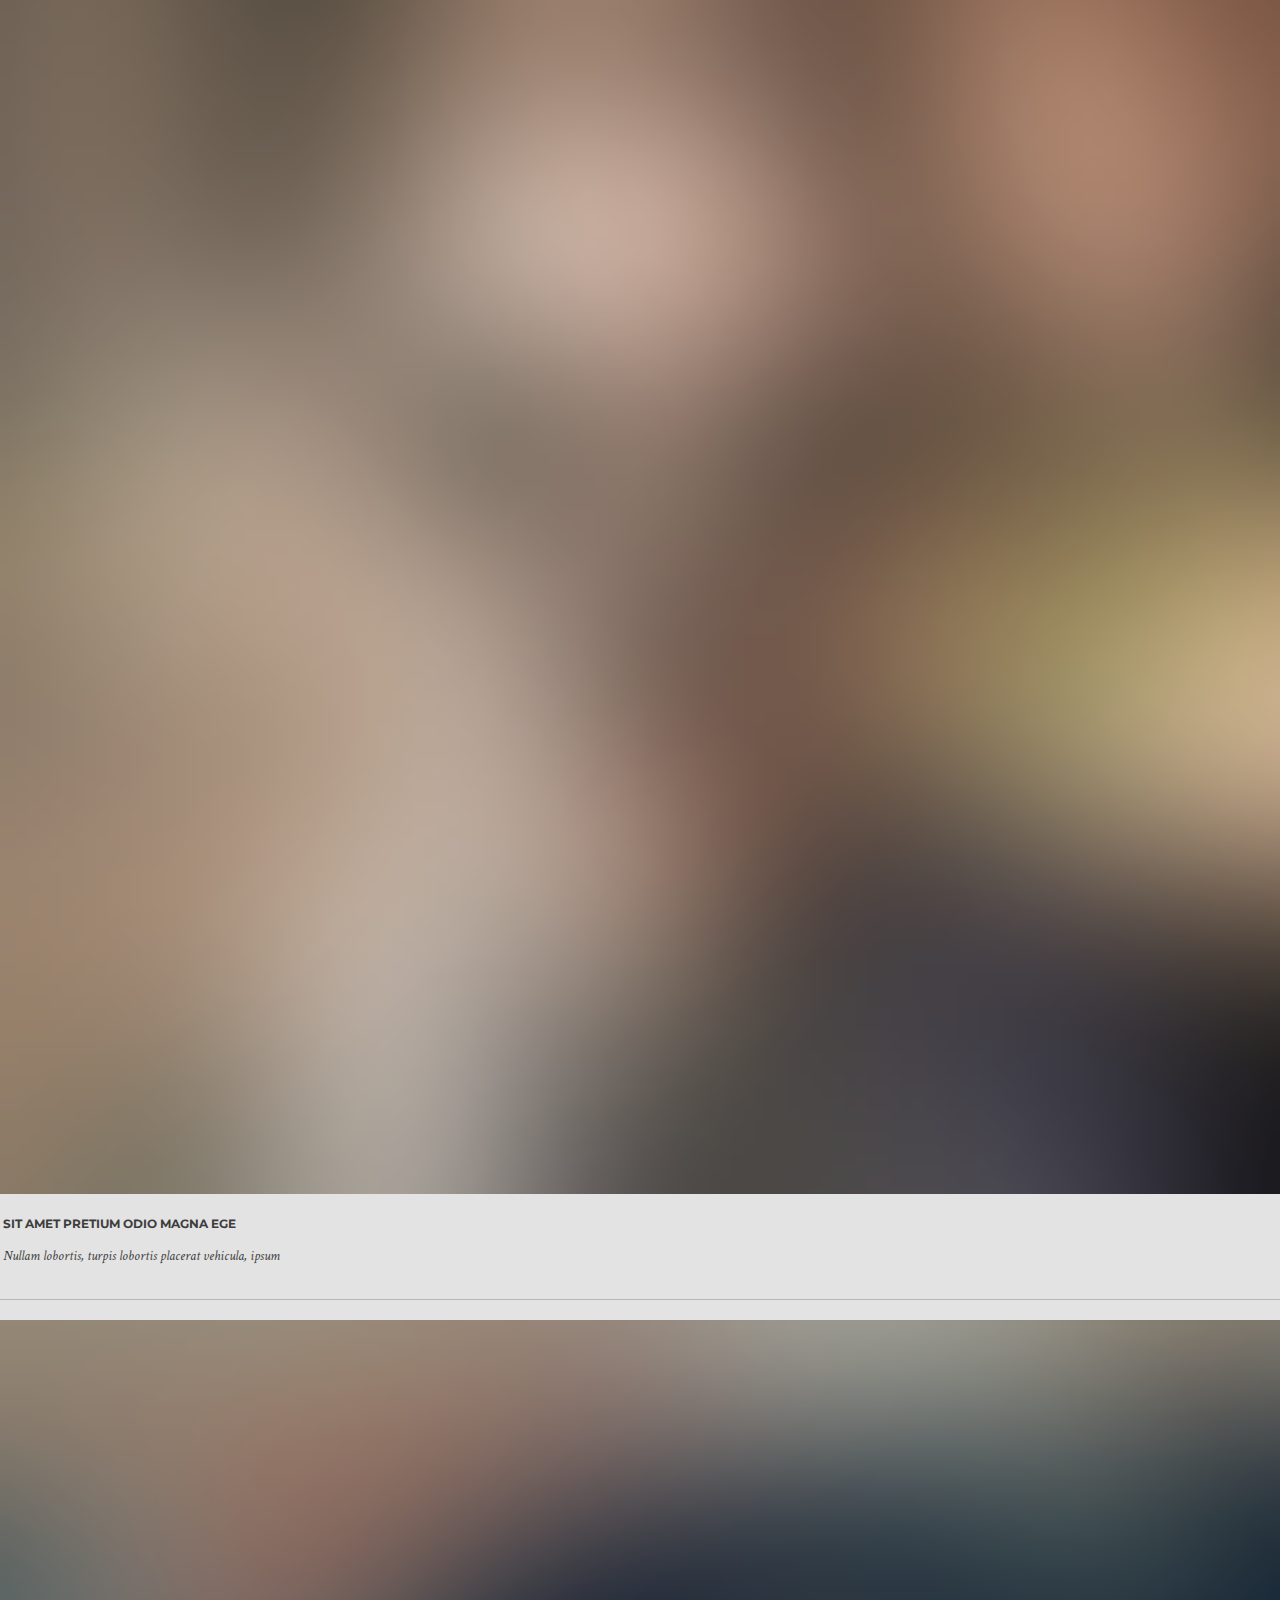
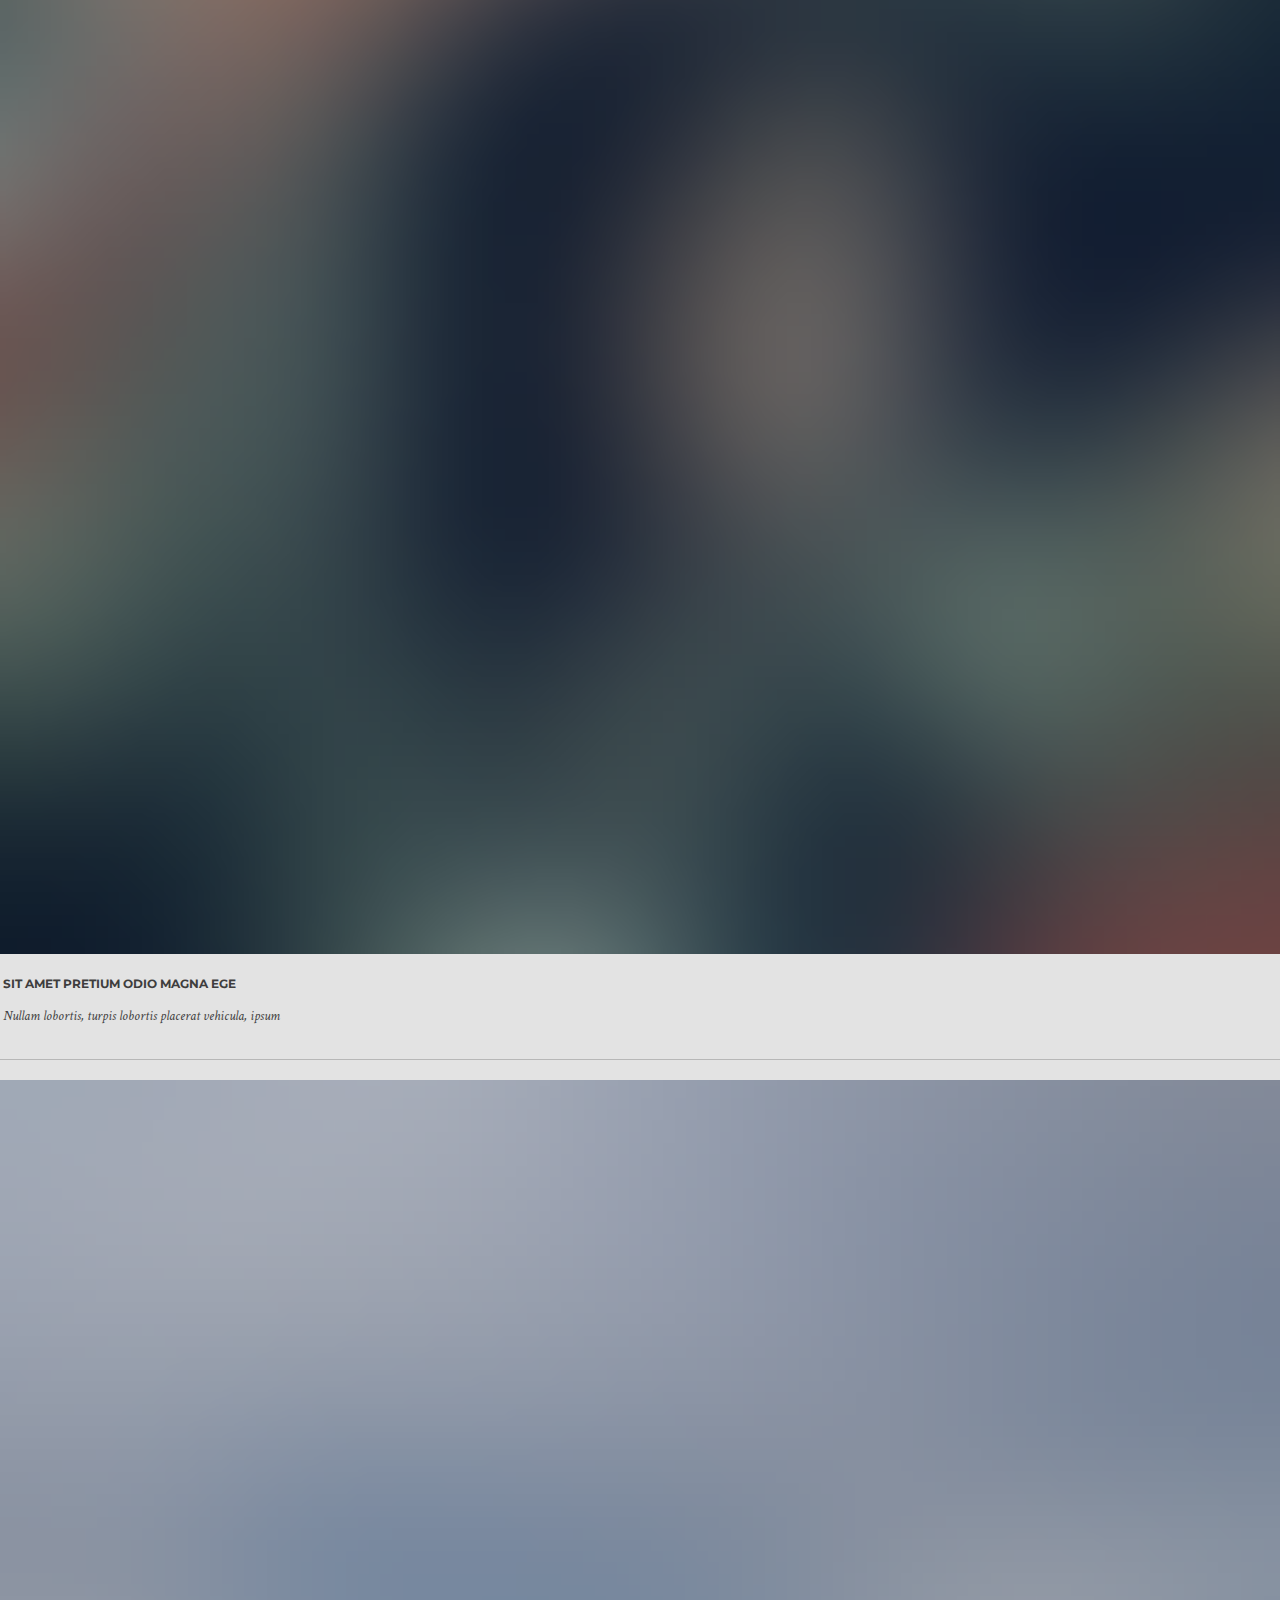
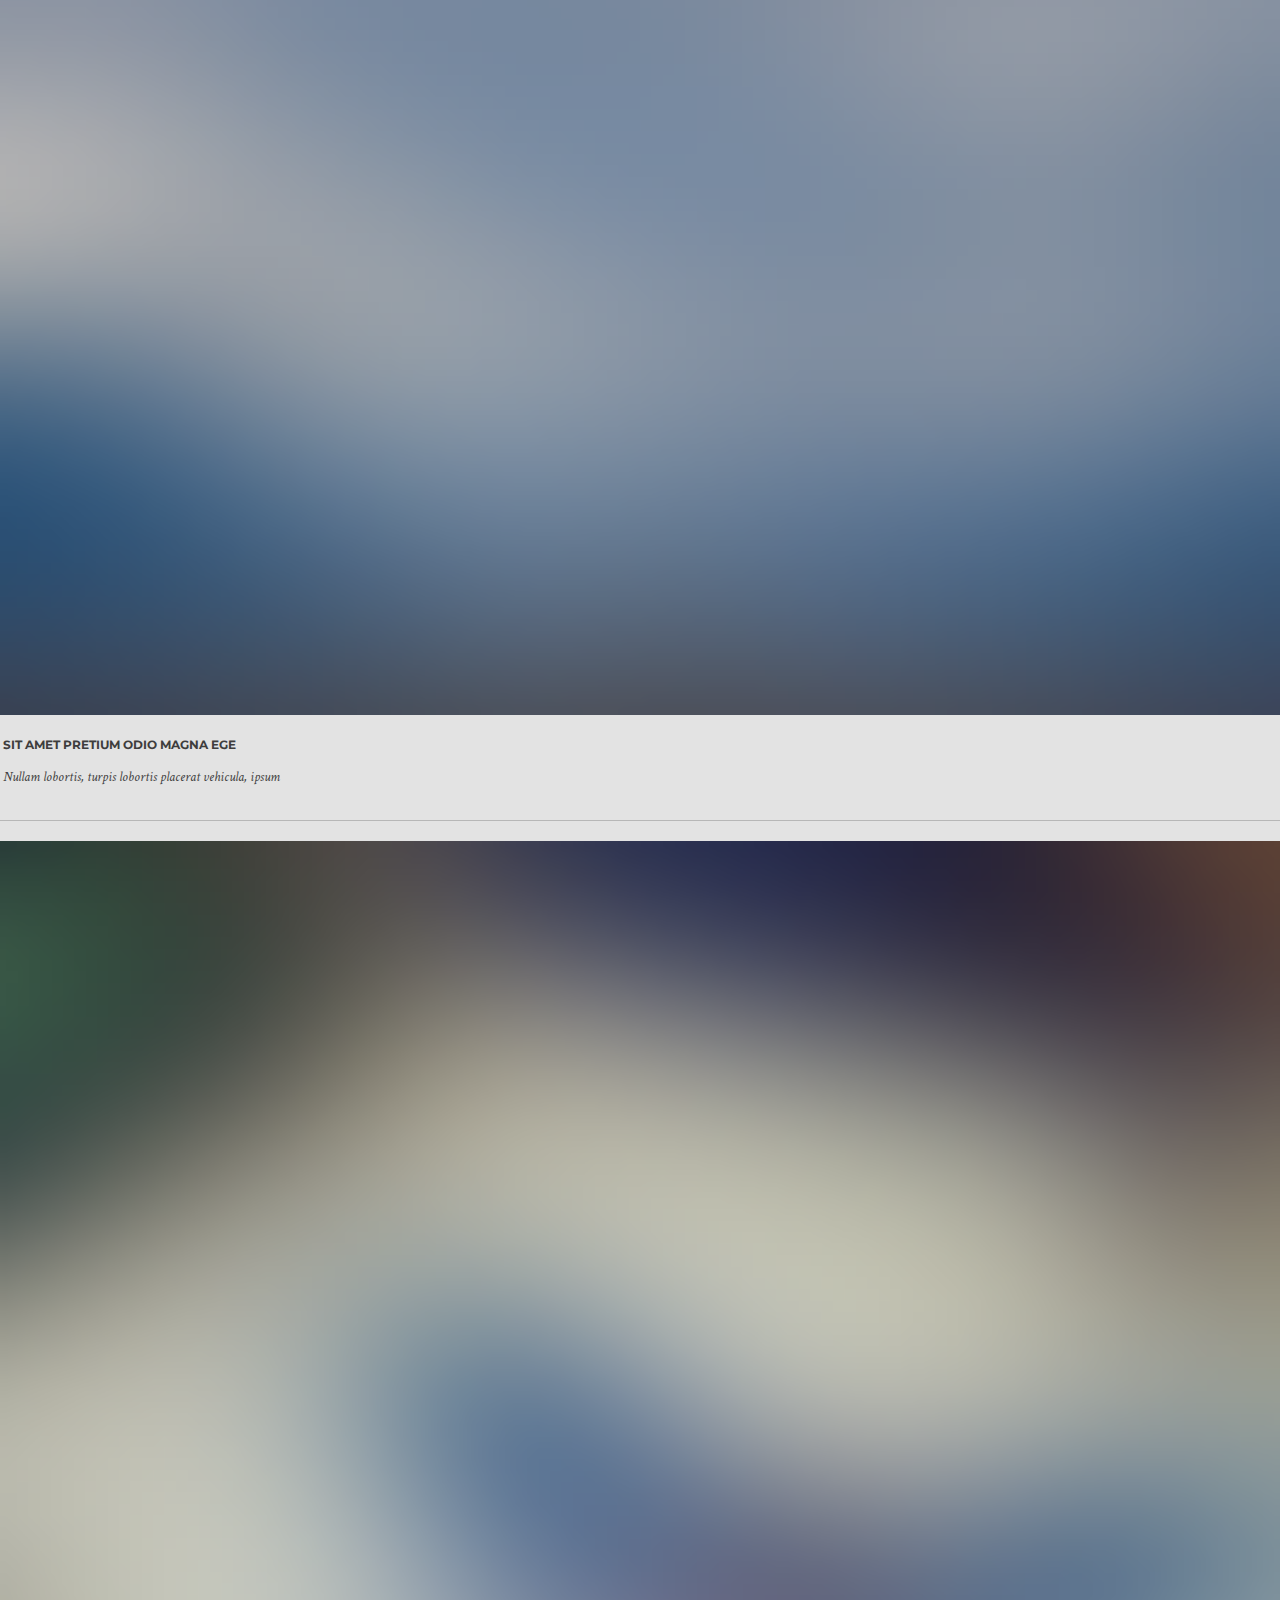
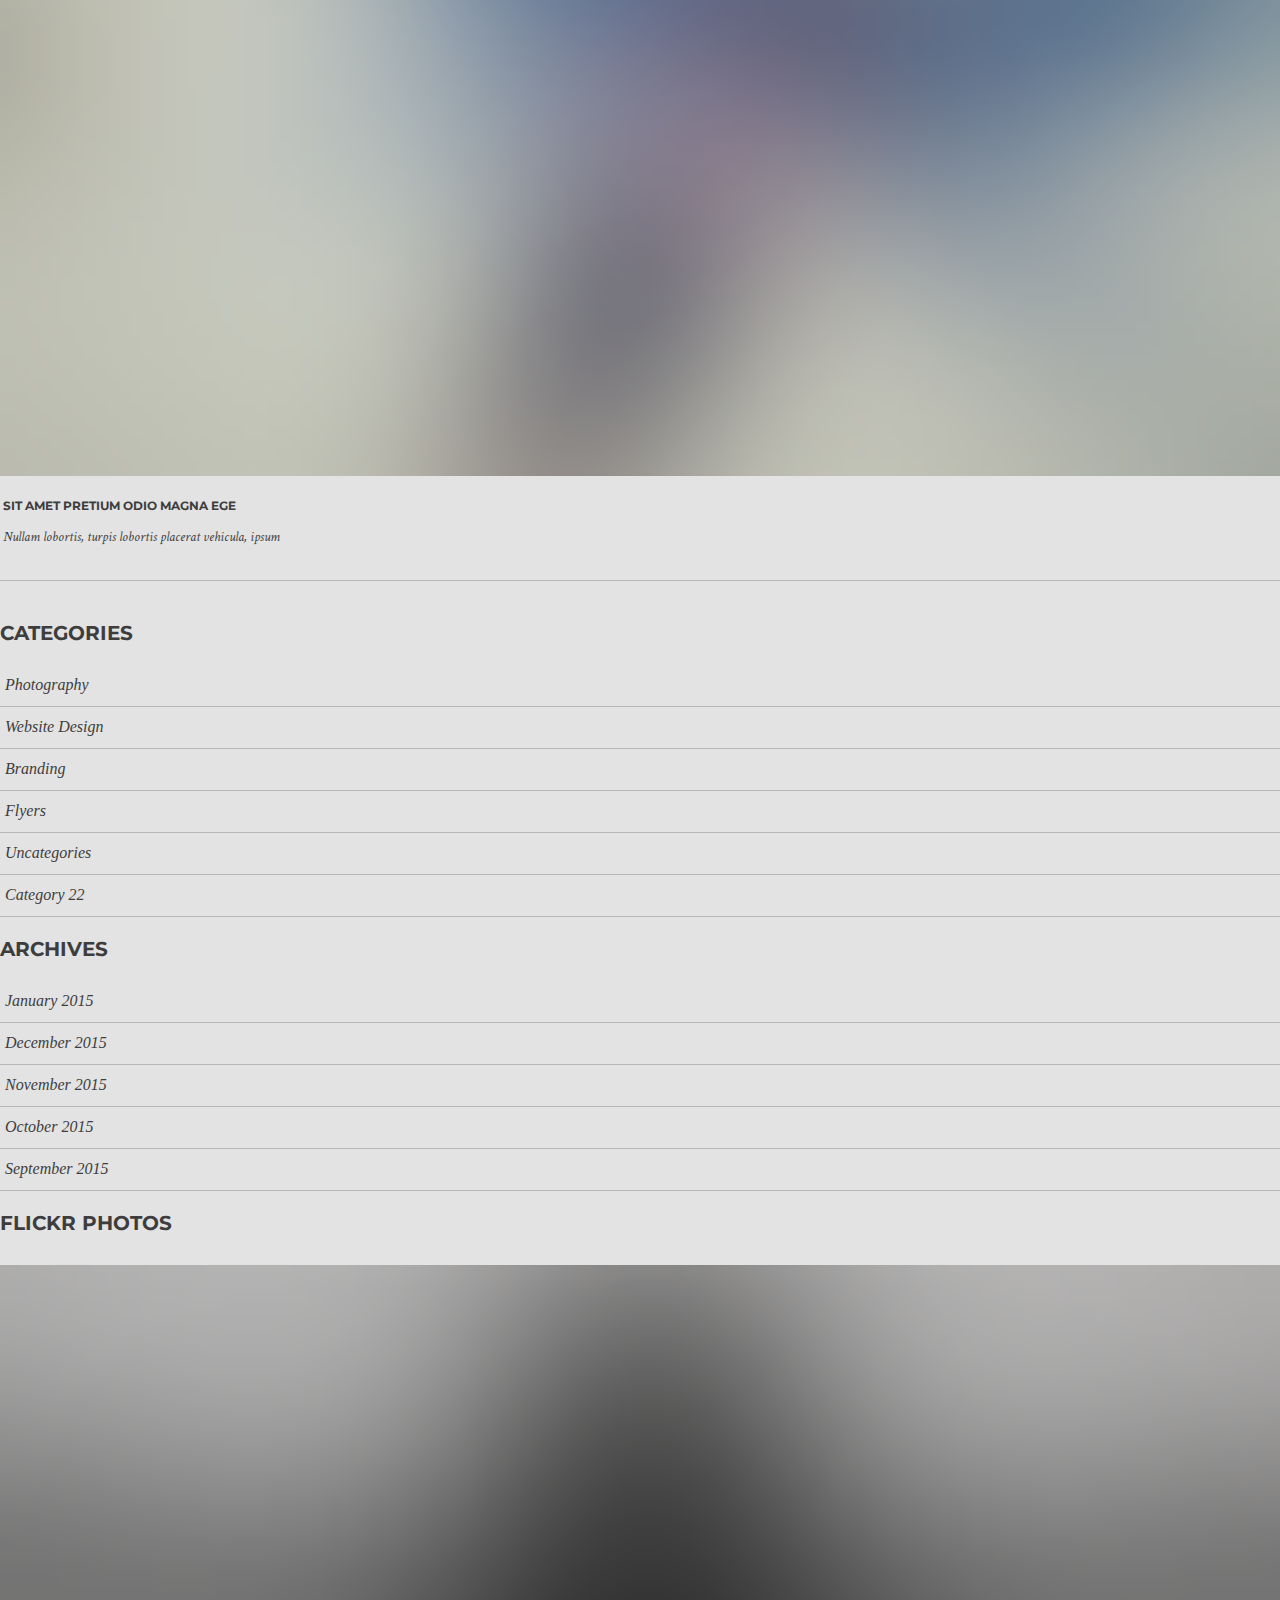
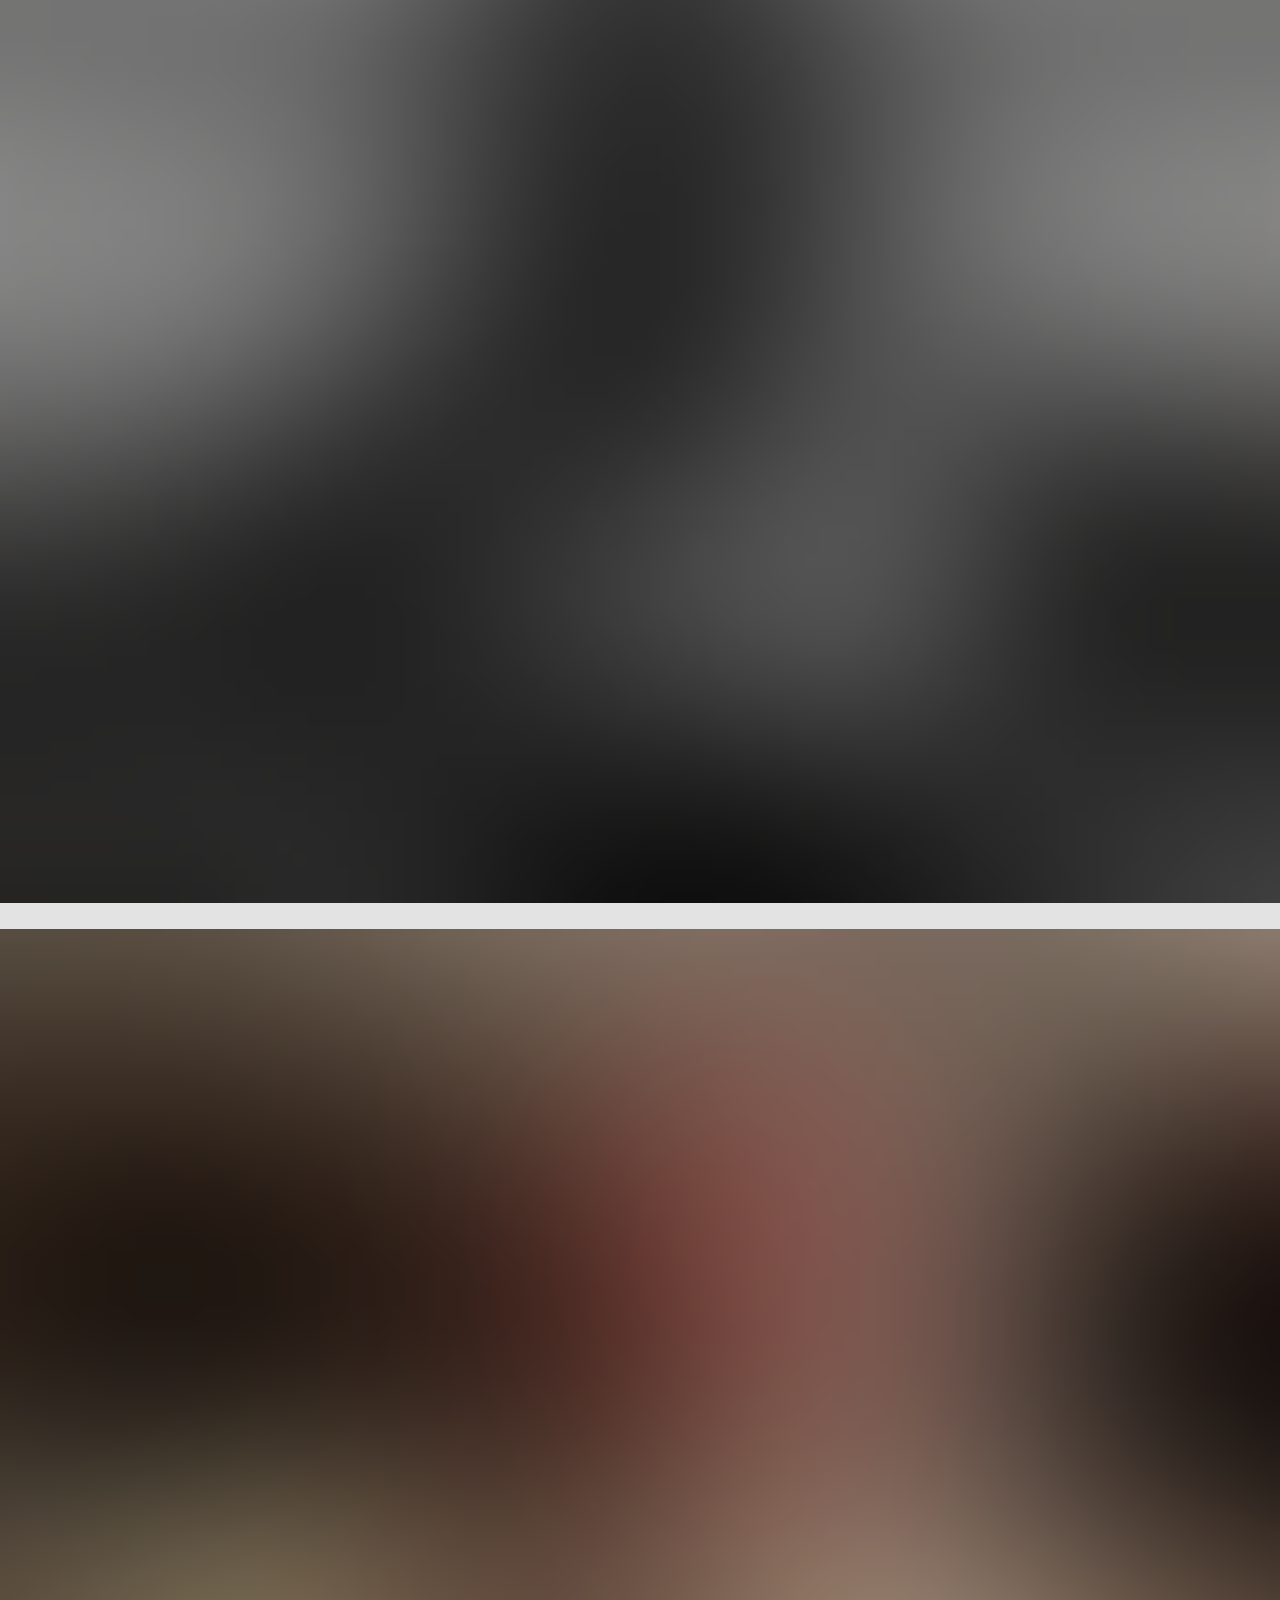
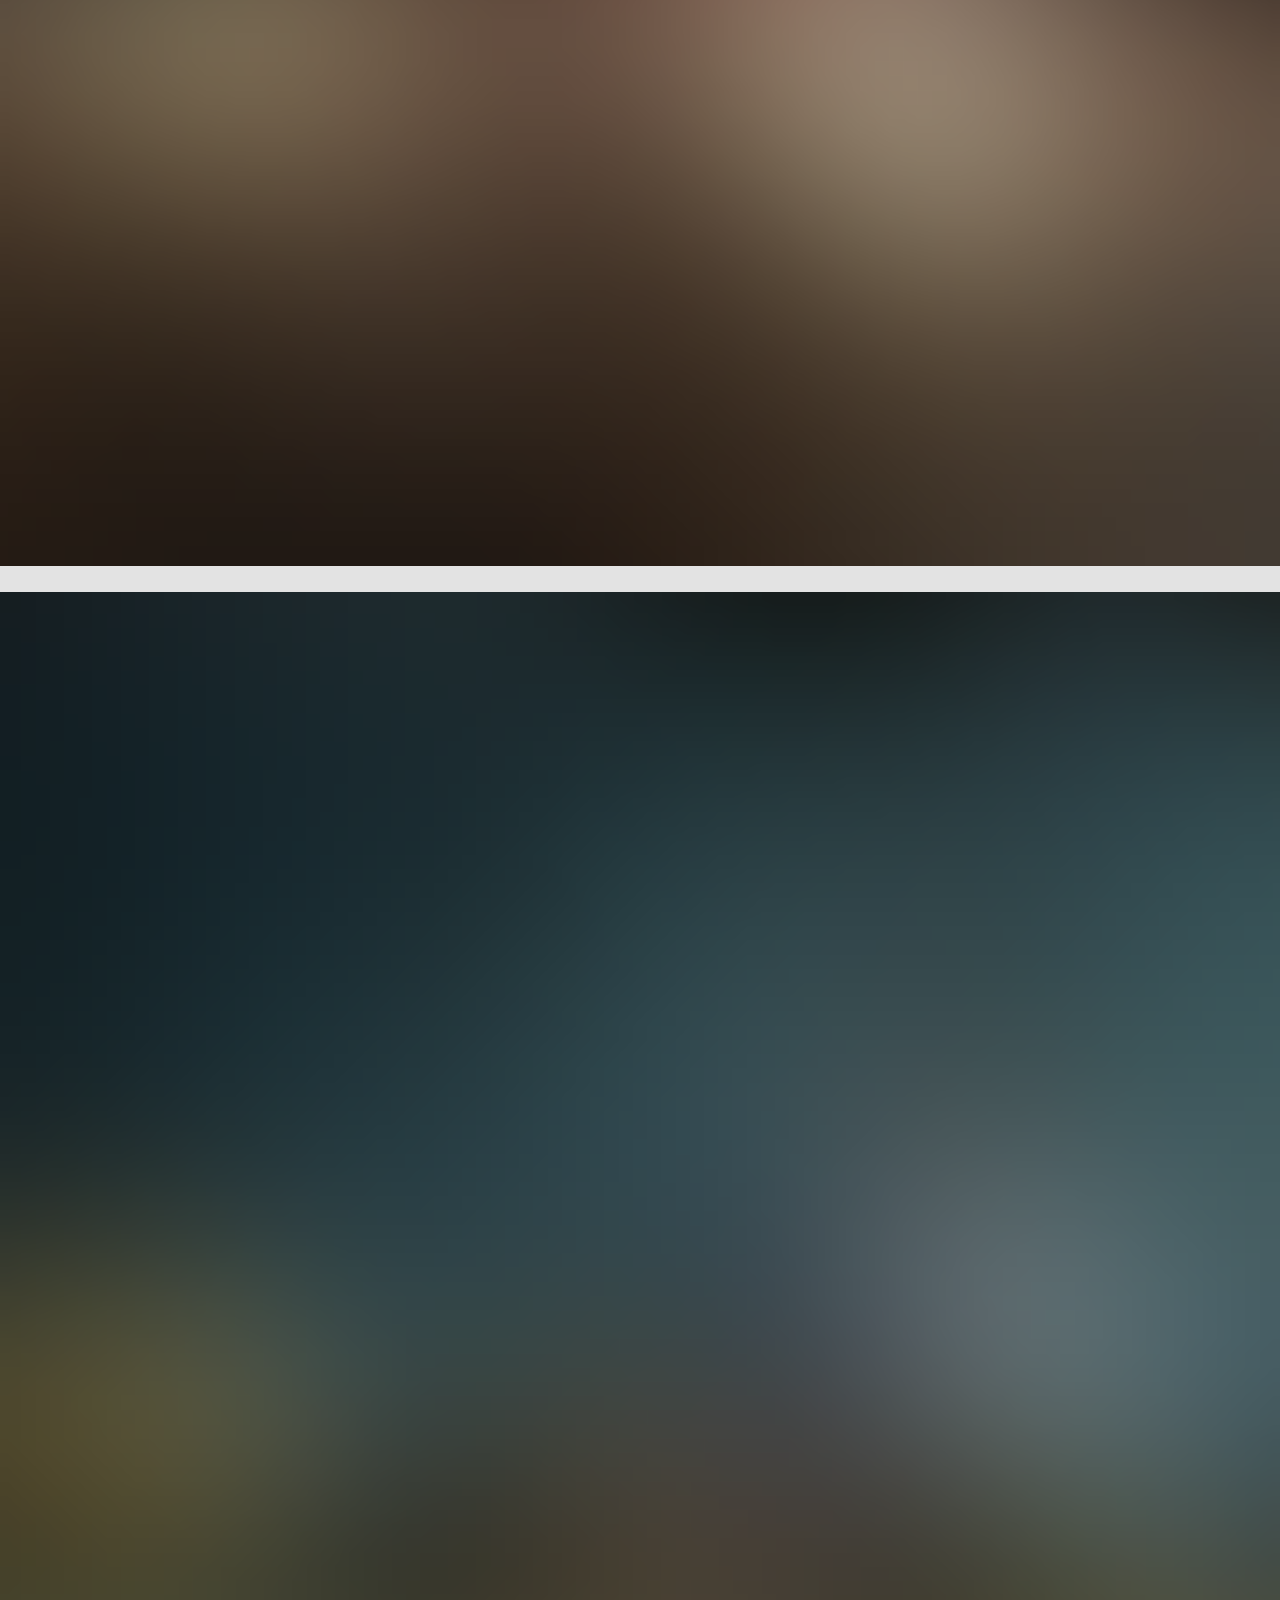
<file: post.html>
<!DOCTYPE html>
<html lang="en">
<head>
	<meta charset="UTF-8">
	<title>Home work 11</title>
	<meta name="viewport" content="width=device-width, initial-scale=1">
	<link rel="shortcut icon" href="img/rave.png" type="image/x-icon">
	<link rel="stylesheet" href="https://use.fontawesome.com/releases/v5.5.0/css/all.css" integrity="sha384-B4dIYHKNBt8Bc12p+WXckhzcICo0wtJAoU8YZTY5qE0Id1GSseTk6S+L3BlXeVIU" crossorigin="anonymous">
	<link rel="stylesheet" href="https://stackpath.bootstrapcdn.com/bootstrap/4.1.3/css/bootstrap.min.css" integrity="sha384-MCw98/SFnGE8fJT3GXwEOngsV7Zt27NXFoaoApmYm81iuXoPkFOJwJ8ERdknLPMO" crossorigin="anonymous">
	<link href="https://fonts.googleapis.com/css?family=Montserrat:400,700" rel="stylesheet">
	<link href="https://fonts.googleapis.com/css?family=Crimson+Text:400,700" rel="stylesheet">
	<link rel="stylesheet" type="text/css" href="slick/slick.css"/>
	<link rel="stylesheet" type="text/css" href="slick/slick-theme.css"/>
	<link rel="stylesheet" href="scss/style.css">
</head>
<body>
	<header class="header" id="header">
		<div class="container">
			<div class="row">
				<div class="col-lg-3">
					<a href="index.html">
						<h1 class="d-flex justify-content-center align-items-center">
							<img src="img/logo-icon.png" alt="logo">
							<img src="img/logo.png" alt="atlantida">
						</h1>
					</a>
				</div>
				<div class="col-lg-7">
					<nav>
						<ul class="menu d-flex justify-content-between">
							<li><a href="index.html" class="menu__link">home</a></li>
							<li><a href="#about" class="menu__link">about</a></li>
							<li><a href="#services" class="menu__link">services</a></li>
							<li><a href="#history" class="menu__link">history</a></li>
							<li><a href="#our-team" class="menu__link">team</a></li>
							<li><a href="#portfolio" class="menu__link">portfolio</a></li>
							<li><a href="#prices" class="menu__link">prices</a></li>
							<li><a href="#contact" class="menu__link">contact</a></li>
							<li><a href="blog1.html" class="menu__link">blog1</a></li>
							<li><a href="blog2.html" class="menu__link">blog2</a></li>
							<li><a href="post.html" class="menu__link">post</a></li>
						</ul>
					</nav>
				</div>
				<div class="col-lg-1 ml-auto">
					<nav>
						<ul class="socbar d-flex justify-content-between">
							<li><a href="https://uk-ua.facebook.com/" target="_blank" class="socbar__link socbar__link--right-line"><i class="fab fa-facebook"></i></a></li>
							<li><a href="https://twitter.com/?lang=uk" target="_blank" class="socbar__link socbar__link--right-line"><i class="fab fa-twitter"></i></a></li>
							<li><a href="https://www.behance.net/" target="_blank" class="socbar__link"><i class="fab fa-behance"></i></a></li>
						</ul>
					</nav>
				</div>
			</div>
		</div>
	</header>
	<section class="sl-post" id="sl-post">
		<div class="container">
			<div class="row">
				<div class="col-lg-12 d-flex flex-column justify-content-center">
					<h2 class="title__caption title__caption--white">POST WITH SIDEBAR</h2>
					<h3 class="title__caption--sub-line">POST WITH SIDEBAR</h3>
				</div>
			</div>
		</div>
	</section>
	<section class="posts" id="posts">
		<div class="container">
			<div class="row">
				<div class="col-lg-9">
					<div class="post">
						<img class="post__img" src="img/blog2-post1.png" alt="post">
						<h3 class="post__title">Donec id lobortis tellus. Maecenas vel dignissim</h3>
						<h4 class="post__subtitle">By Admin / 07 October 2015</h4>
						<div class="group d-flex align-items-center">
							<i class="fas fa-file-alt"></i>
							<span class="group__text">95</span>
							<i class="far fa-eye group__icon"></i>
							<span class="group__text">567</span>
							<i class="fas fa-briefcase group__icon"></i>
							<span class="group__text">Branding</span>
						</div>
						<p class="post__text">Nullam lobortis, turpis lobortis placerat vehicula, ipsum lacus bibendum dolor, sit amet pretium odio magna eget risus. Phasellus iaculis ultricies duiNullam lobortis, turpis lobortis placerat vehicula, ipsum lacus bibendum dolor, sit amet pretium odio magna eget risus.Nullam lobortis, turpis lobortis placerat vehicula, ipsum lacus bibendum dolor, sit amet pretium odio magna eget risus. Phasellus iaculis ultricies duiNullam lobortis, turpis lobortis placerat vehicula, ipsum lacus bibendum dolor, sit amet pretium odio magna eget risus.</p>
						<p class="post__text">Lorem ipsum dolor sit amet, consectetur adipiscing elit. Sed ac consequat erat. Maecenas dignissim, justo sit amet consequat sagittis, libero ipsum elementum nisi, at efficitur tellus ante a nisl. Pellentesque eu imperdiet lacus, quis gravida libero. Vivamus ac est mauris. Sed orci velit, iaculis quis elementum sit amet, lacinia vitae purus. Nam magna nulla, ultrices nec faucibus in, venenatis imperdiet nisi. Aliquam interdum lectus tempus nunc luctus condimentum a vel magna.</p>
						<p class="post__text">Aliquam nibh diam, elementum in lorem eu, dictum pretium leo. Nullam condimentum ante at sapien consectetur fringilla. Fusce ut ultricies tortor, eu sagittis elit. Pellentesque pretium, arcu ut consectetur posuere, nulla purus porttitor eros, vel eleifend mi ligula vel ligula. Aenean eget malesuada erat, ut ultricies orci. Sed sed tortor ut lorem semper feugiat vel vel magna. Aliquam fermentum, nunc nec cursus lobortis, odio odio elementum augue, eget rhoncus magna elit ut lorem. Quisque ac quam non purus venenatis lacinia. Donec sit amet posuere ante, pulvinar interdum nibh.</p>
						<p class="post__text--strong">Nullam lobortis, turpis lobortis placerat vehicula, ipsum lacus bibendum dolor, sit amet pretium odio magna eget risus. Phasellus iaculis ultricies duiNullam lobortis, turpis lobortis placerat vehicula</p>
						<p class="post__text">Nullam lobortis, turpis lobortis placerat vehicula, ipsum lacus bibendum dolor, sit amet pretium odio magna eget risus. Phasellus iaculis ultricies duiNullam lobortis, turpis lobortis placerat vehicula, ipsum lacus bibendum dolor, sit amet pretium odio magna eget risus.Nullam lobortis, turpis lobortis placerat vehicula, ipsum lacus bibendum dolor, sit amet pretium odio magna eget risus. Phasellus iaculis ultricies duiNullam lobortis, turpis lobortis placerat vehicula, ipsum lacus bibendum dolor, sit amet pretium odio magna eget risus.</p>
						<p class="post__text">Lorem ipsum dolor sit amet, consectetur adipiscing elit. Sed ac consequat erat. Maecenas dignissim, justo sit amet consequat sagittis, libero ipsum elementum nisi, at efficitur tellus ante a nisl. Pellentesque eu imperdiet lacus, quis gravida libero. Vivamus ac est mauris. Sed orci velit, iaculis quis elementum sit amet, lacinia vitae purus. Nam magna nulla, ultrices nec faucibus in, venenatis imperdiet nisi. Aliquam interdum lectus tempus nunc luctus condimentum a vel magna.</p>
						<p class="post__text">Aliquam nibh diam, elementum in lorem eu, dictum pretium leo. Nullam condimentum ante at sapien consectetur fringilla. Fusce ut ultricies tortor, eu sagittis elit. Pellentesque pretium, arcu ut consectetur posuere, nulla purus porttitor eros, vel eleifend mi ligula vel ligula. Aenean eget malesuada erat, ut ultricies orci. Sed sed tortor ut lorem semper feugiat vel vel magna. Aliquam fermentum, nunc nec cursus lobortis, odio odio elementum augue, eget rhoncus magna elit ut lorem. Quisque ac quam non purus venenatis lacinia. Donec sit amet posuere ante, pulvinar interdum nibh.</p>
					</div>
					<nav>
						<ul class="post-socbar d-flex justify-content-center">
							<li class="post-socbar--circle"><a href="#" class="post-socbar__link"><i class="fab fa-facebook-f"></i></a></li>
							<li class="post-socbar--circle"><a href="#" class="post-socbar__link"><i class="fab fa-twitter"></i></a></li>
							<li class="post-socbar--circle"><a href="#" class="post-socbar__link"><i class="fab fa-google-plus-g"></i></a></li>
							<li class="post-socbar--circle"><a href="#" class="post-socbar__link"><i class="fab fa-behance"></i></a></li>
							<li class="post-socbar--circle"><a href="#" class="post-socbar__link"><i class="fab fa-youtube"></i></a></li>
						</ul>
					</nav>
					<div class="row">
						<div class="latest-post">
						<h3 class="latest-post__title">COMMENTS (4)</h3>
						<div class="latest-post__post d-flex col-lg-12">
							<div class="col-lg-1">
								<img class="latest-post__post-img" src="img/comment1.png" alt="photo">
							</div>
							<div class="col-lg-11">
								<div class="latest-post__post-content">
									<h4>BRIAN SMITH</h4>
									<h5 class="post__subtitle">02 Nivenber 2015 at 11:00 pm</h5>
									<p>Nullam lobortis, turpis lobortis placerat vehicula, ipsum lacus bibendum dolor, sit amet pretium odio magna eget risus. Phasellus iaculis ultricies duiNullam lobortis, turpis lobortis placerat vehicula, ipsum lacus bibendum dolor, sit amet pretium odio magna eget risus.</p>
									<p class="reply"><i class="fas fa-reply"></i>Reply</p>
								</div>
							</div>
						</div>
						<div class="latest-post__post d-flex col-lg-12">
							<div class="col-lg-1 ml-auto">
								<img class="latest-post__post-img comment--photo-circle" src="img/comment2.png" alt="photo">
							</div>
							<div class="col-lg-10">
								<div class="latest-post__post-content">
									<h4>ANGELA ROBERTS</h4>
									<h5 class="post__subtitle">03 Nivenber 2015 at 08:00 pm</h5>
									<p>Nullam lobortis, turpis lobortis placerat vehicula, ipsum lacus bibendum dolor, sit amet pretium odio magna eget risus. Phasellus iaculis ultricies duiNullam lobortis, turpis lobortis placerat vehicula, ipsum lacus bibendum dolor, sit amet pretium odio magna eget risus.</p>
									<p class="reply"><i class="fas fa-reply"></i>Reply</p>
								</div>
							</div>
						</div>
						</div>
					</div>
					<div class="row">
						<div class="col-lg-12">
							<h3 class="latest-post__title">LEAVE A COMMENT</h3>
							<form action="form" method="post">
								<div class="col-lg-12">
									<div class="row">
										<div class="col-lg-6">
											<input class="contact__input contact--width" type="text" placeholder="Name*" required>
										</div>
										<div class="col-lg-6">
											<input class="contact__input contact--width" type="email" placeholder="E-mail*" required>
										</div>
									</div>
									<div class="row">
										<div class="col-lg-6">
											<input class="contact__input contact--width" type="number" placeholder="Telephone*" required>
										</div>
									<div class="col-lg-6">
										<input class="contact__input contact--width" type="text" placeholder="Webcite">
									</div>
									</div>
									<div class="row">
									<div class="col-lg-12">
										<textarea class="contact__input contact--width" name="message" placeholder="Message"></textarea>
										<button class="buttons__btn">Submit</button>
									</div>
								</div>
							</div>
						</form>
						</div>
					</div>
				</div>
				<div class="col-lg-3">
					<aside class="sidebar">
						<form action="form">
							<input type="text" class="form__search" name="search" placeholder="Search">
							<i class="fas fa-search form__icon"></i>
						</form>
						<div class="latest-post">
							<h3 class="latest-post__title">Latest POSTS</h3>
							<div class="latest-post__post d-flex">
								<img class="latest-post__post-img" src="img/latest-post1.png" alt="">
								<div class="latest-post__post-content">
									<h4>sit amet pretium odio magna ege</h4>
									<p>Nullam lobortis, turpis lobortis placerat vehicula, ipsum</p>
								</div>
							</div>
							<div class="latest-post__post d-flex">
								<img class="latest-post__post-img" src="img/latest-post2.png" alt="">
								<div class="latest-post__post-content">
									<h4>sit amet pretium odio magna ege</h4>
									<p>Nullam lobortis, turpis lobortis placerat vehicula, ipsum</p>
								</div>
							</div>
							<div class="latest-post__post d-flex">
								<img class="latest-post__post-img" src="img/latest-post3.png" alt="">
								<div class="latest-post__post-content">
									<h4>sit amet pretium odio magna ege</h4>
									<p>Nullam lobortis, turpis lobortis placerat vehicula, ipsum</p>
								</div>
							</div>
							<div class="latest-post__post d-flex">
								<img class="latest-post__post-img" src="img/latest-post4.png" alt="">
								<div class="latest-post__post-content">
									<h4>sit amet pretium odio magna ege</h4>
									<p>Nullam lobortis, turpis lobortis placerat vehicula, ipsum</p>
								</div>
							</div>
						</div>
						<div class="categories">
							<h3 class="latest-post__title">categories</h3>
							<ul class="categor">
								<li class="categor__item"><i class="fas fa-caret-right"></i><a class="categor__item-text">Photography</a></li>
								<li class="categor__item"><i class="fas fa-caret-right"></i><a class="categor__item-text">Website Design</a></li>
								<li class="categor__item"><i class="fas fa-caret-right"></i><a class="categor__item-text">Branding</a></li>
								<li class="categor__item"><i class="fas fa-caret-right"></i><a class="categor__item-text">Flyers</a></li>
								<li class="categor__item"><i class="fas fa-caret-right"></i><a class="categor__item-text">Uncategories</a></li>
								<li class="categor__item"><i class="fas fa-caret-right"></i><a class="categor__item-text">Category 22</a></li>
							</ul>
						</div>
						<div class="archives">
							<h3 class="latest-post__title">archives</h3>
							<ul class="categor">
								<li class="categor__item"><i class="fas fa-caret-right"></i><a class="categor__item-text">January 2015</a></li>
								<li class="categor__item"><i class="fas fa-caret-right"></i><a class="categor__item-text">December 2015</a></li>
								<li class="categor__item"><i class="fas fa-caret-right"></i><a class="categor__item-text">November 2015</a></li>
								<li class="categor__item"><i class="fas fa-caret-right"></i><a class="categor__item-text">October 2015</a></li>
								<li class="categor__item"><i class="fas fa-caret-right"></i><a class="categor__item-text">September 2015</a></li>
							</ul>
						</div>
						<div class="photos">
							<h3 class="latest-post__title">FLICKR PHOTOS</h3>
							<div class="row">
								<div class="col-lg-4">
									<img class="photos__photo" src="img/photo1.png" alt="photos">
								</div>
								<div class="col-lg-4">
									<img class="photos__photo" src="img/photo2.png" alt="photos">
								</div>
								<div class="col-lg-4">
									<img class="photos__photo" src="img/photo3.png" alt="photos">
								</div>
							</div>
							<div class="row">
								<div class="col-lg-4">
									<img class="photos__photo" src="img/photo4.png" alt="photos">
								</div>
								<div class="col-lg-4">
									<img class="photos__photo" src="img/photo5.png" alt="photos">
								</div>
								<div class="col-lg-4">
									<img class="photos__photo" src="img/photo6.png" alt="photos">
								</div>
							</div>
						</div>
					</aside>
				</div>
			</div>
		</div>
	</section>
	<footer class="contact" id="contact">
		<div class="container">
			<div class="row">
				<div class="col-lg-4">
					<div class="footer-logo">
						<img src="img/footer-logo.png" alt="logo">
						<img src="img/footer-atlantida.png" alt="atlantida">
					</div>
					<p class="contact__text">Lorem ipsum dolor sit amet, consectetur adipiscing elit. Phasellus sed ipsum pulvinar, consequat ipsum non, sodales augue. Donec dapibus ipsum rutrum congue egestas. Curabitur fringilla tortor non aliquam congue. Class aptent taciti sociosqu ad litora torquent per conubia nostra.</p>
					<h4 class="contact__title">ATLANTIDA STUDIO</h4>
					<p class="contact__text">Steven Bernson, Attorney at Law</p> 
					<p class="contact__text">1556 Broadway, suite 416</p>
					<p class="contact__text">New York, NY, 10120, USA</p>
					<h4 class="contact__title">E-mail: elegantflyers@gmail.com</h4>
					<h4 class="contact__title">+84 956 654 972</h4>
					<nav class="col-lg-4">
						<ul class="socbar d-flex justify-content-between">
							<li><a href="https://uk-ua.facebook.com/" target="_blank" class="socbar__link socbar__link--right-line"><i class="fab fa-facebook"></i></a></li>
							<li><a href="https://twitter.com/?lang=uk" target="_blank" class="socbar__link socbar__link--right-line"><i class="fab fa-twitter"></i></a></li>
							<li><a href="https://www.behance.net/" target="_blank" class="socbar__link"><i class="fab fa-behance"></i></a></li>
						</ul>
					</nav>
				</div>
				<div class="col-lg-8">
					<form action="form" method="post">
					<div class="row">
						<div class="col-lg-6">
							<input class="contact__input contact--width" type="text" placeholder="Name*" required>
						</div>
						<div class="col-lg-6">
							<input class="contact__input contact--width" type="email" placeholder="E-mail*" required>
						</div>
					</div>
					<div class="row">
						<div class="col-lg-6">
							<input class="contact__input contact--width" type="number" placeholder="Telephone*" required>
						</div>
						<div class="col-lg-6">
							<input class="contact__input contact--width" type="text" placeholder="Webcite">
						</div>
					</div>
					<div class="row">
						<div class="col-lg-12">
							<textarea class="contact__input contact--width" name="message" id="message" placeholder="Message"></textarea>
							<button class="buttons__btn">Submit</button>
						</div>
					</div>
					</form>
				</div>
			</div>
			<div class="row">
				<div class="col-lg-12">
					<div class="footer">
						<p class="footer__text">Copyright © 2015 Atlantida Theme</p>
					</div>
				</div>
			</div>
		</div>
	</footer>
</body>
</html>
</file>
<file: scss/style.css>
@font-face {
  font-family: 'Amsdam cyr-lat';
  src: url("../fonts/Amsdamcyr-lat.eot");
  src: url("../fonts/Amsdamcyr-lat.eot?#iefix") format("embedded-opentype"), url("../fonts/Amsdamcyr-lat.woff2") format("woff2"), url("../fonts/Amsdamcyr-lat.woff") format("woff"), url("../fonts/Amsdamcyr-lat.ttf") format("truetype"), url("../fonts/Amsdamcyr-lat.svg#Amsdamcyr-lat") format("svg");
  font-weight: normal;
  font-style: normal;
}
/*specification*/
body {
  margin: 0 auto;
  padding: 0;
  font-family: "Crimson Text", sans-serif;
  font-size: 16px;
  color: #717171;
}

div, img {
  box-sizing: border-box;
}

.img-gallery {
  width: 100%;
  height: auto;
}

ul, li {
  display: block;
  list-style-type: none;
  padding-left: 0;
}

/*index*/
/*header*/
.header {
  padding: 25px 0 15px 0;
  background: #ffffff;
  width: 100%;
}

.menu {
  font-family: "Montserrat", sans-serif;
  text-transform: uppercase;
}
.menu__link {
  text-decoration: none;
  color: #cccccc;
  font-size: 12px;
  font-weight: bold;
}
.menu__link:hover {
  text-decoration: none;
  color: #FF4828;
  transition: 0.5s;
  padding-bottom: 3px;
  border-bottom: 2px dashed #6055FF;
}

@media screen and (max-width: 720px) {
  .menu {
    flex-direction: column;
    text-align: center;
  }
}
.socbar__link {
  color: #cccccc;
}
.socbar__link:hover {
  color: #5F6AFF;
  transition: 0.5s;
}
.socbar__link--right-line {
  border-right: 2px solid #cccccc;
  padding-right: 3px;
}

/*slider*/
.slider {
  background-image: url(../img/bg-slider.png);
  background-repeat: no-repeat;
  background-position: top center;
  background-size: cover;
}

.title {
  text-align: center;
  color: #ffffff;
  padding: 260px 0 220px 0;
}
.title__subtitle {
  font-family: "Crimson Text", sans-serif;
  font-size: 14px;
}
.title__caption {
  font-family: "Amsdam cyr-lat", sans-serif;
  font-size: 40px;
  word-spacing: 10px;
  line-height: 2;
}
.title__caption--sup-line {
  letter-spacing: 25px;
  text-decoration: overline;
  text-decoration-style: wavy;
  text-decoration-color: #ffffff;
  color: rgba(100, 100, 100, 0);
}
.title__caption--sub-line {
  letter-spacing: 25px;
  text-decoration: underline;
  text-decoration-style: wavy;
  text-decoration-color: #ffffff;
  color: rgba(100, 100, 100, 0);
  margin-bottom: 50px;
}
.title__link {
  font-family: "Montserrat", sans-serif;
  text-decoration: none;
  color: #ffffff;
  font-weight: bold;
  padding: 15px 25px;
  border: 2px solid #ffffff;
}
.title__link:hover {
  text-decoration: none;
  color: #FF4C46;
  background: linear-gradient(#9AFF64, #FFCA2D);
  transition: 0.5s;
  box-shadow: inset 0 0 25px #6D5AFF;
  border-color: #6D5AFF;
  text-shadow: 0px 1px 0 #bba5a5, 0px -1px 0 #bba5a5, 1px 0px 0 #bba5a5, -1px 0px 0 #bba5a5, 1px 1px 0 #bba5a5, 1px -1px 0 #bba5a5, -1px 1px 0 #bba5a5, -1px -1px 0 #bba5a5;
  -webkit-text-shadow: 0px 1px 0 #bba5a5, 0px -1px 0 #bba5a5, 1px 0px 0 #bba5a5, -1px 0px 0 #bba5a5, 1px 1px 0 #bba5a5, 1px -1px 0 #bba5a5, -1px 1px 0 #bba5a5, -1px -1px 0 #bba5a5;
  -moz-text-shadow: 0px 1px 0 #bba5a5, 0px -1px 0 #bba5a5, 1px 0px 0 #bba5a5, -1px 0px 0 #bba5a5, 1px 1px 0 #bba5a5, 1px -1px 0 #bba5a5, -1px 1px 0 #bba5a5, -1px -1px 0 #bba5a5;
}

/*about*/
.about {
  background-color: #e3e3e3;
}

.subject {
  background-color: #ffffff;
  margin-top: 60px;
}
.subject__image {
  margin: 0 auto;
  width: 100%;
}
.subject__caption {
  margin-top: 50px;
  font-family: "Amsdam cyr-lat", sans-serif;
  font-size: 32px;
  text-align: center;
  color: #3e3d3d;
}
.subject__caption--sub-line {
  letter-spacing: 25px;
  text-align: center;
  text-decoration: underline;
  text-decoration-style: wavy;
  text-decoration-color: #3e3d3d;
  color: rgba(60, 60, 60, 0);
  margin-bottom: 50px;
}
.subject__text {
  width: 90%;
  margin: 0 auto;
  font-family: "Crimson Text", sans-serif;
  color: #3e3d3d;
  font-size: 15px;
  font-weight: bold;
}

.buttons {
  margin: 50px 0;
  text-align: center;
}
.buttons__btn {
  margin: 40px 0;
  padding: 10px 20px;
  color: #3e3d3d;
  font-weight: bold;
  font-family: "Montserrat", sans-serif;
  border: 2px solid #3e3d3d;
}
.buttons__btn:hover {
  text-decoration: none;
  color: #cecece;
  background: #3e3d3d;
  transition: 0.5s;
}

.gallery {
  padding: 30px 0 50px 0;
}
.gallery__item {
  margin: 20px 0;
  color: #3e3d3d;
  text-align: center;
  text-transform: uppercase;
}
.gallery__item--line {
  border-right: 1px solid #b0b0b0;
}
.gallery__item--img {
  margin-bottom: 20px;
}
.gallery__item--text {
  margin: -1px;
  font-family: "Montserrat", sans-serif;
  font-size: 14px;
  font-weight: bold;
}
.gallery__item--number {
  margin-top: 20px;
  font-family: "Montserrat", sans-serif;
  font-size: 40px;
  font-weight: bold;
}

/*services*/
.services {
  background-image: url(../img/bg-services.png);
  background-repeat: no-repeat;
  background-position: top center;
  background-size: cover;
}

.heading {
  padding: 50px 0;
  text-align: center;
  color: #ffffff;
}
.heading__caption {
  font-family: "Amsdam cyr-lat", sans-serif;
  font-size: 32px;
}
.heading__caption--sub-line {
  letter-spacing: 25px;
  text-align: center;
  text-decoration: underline;
  text-decoration-style: wavy;
  text-decoration-color: #ffffff;
  color: rgba(60, 60, 60, 0);
  margin-bottom: 50px;
}
.heading__text {
  width: 90%;
  margin: 0 auto;
  color: #a5a5a5;
}

.service-box__module {
  position: relative;
  border-radius: 5px;
  padding: 50px 25px 20px 25px;
  margin: 20px;
  box-sizing: padding-box;
  position: relative;
  border-right: 2px solid #898989;
  border-bottom: 2px solid #898989;
  border-left: 2px solid #898989;
}
.service-box__module-top {
  cursor: move;
  display: flex;
  flex-direction: row;
  width: 100%;
  position: absolute;
  top: 0;
  left: 0;
}
.service-box__module-top:before {
  border-radius: 5px 0 0 0;
  display: block;
  content: "";
  flex: 2 0 0;
  height: 2px;
  border-top: 2px solid #898989;
}
.service-box__module-top:after {
  border-radius: 0 5px 0 0;
  display: block;
  content: "";
  flex: 2 0 0;
  height: 2px;
  border-top: 2px solid #898989;
}
.service-box__top-content {
  overflow: hidden;
  flex: 0 0 60px;
  margin-top: -15px;
  text-align: center;
}
.service-box__module-content {
  color: #d8d8d8;
  text-align: center;
}
.service-box__module-content--title {
  font-family: "Montserrat", sans-serif;
  font-size: 14px;
  font-weight: bold;
}
.service-box__module-content--text {
  margin-top: 20px;
  font-size: 15px;
}

/*history*/
.history {
  background-color: #ededed;
}

.subject--background {
  background: rgba(100, 100, 100, 0);
  padding-bottom: 50px;
}
.subject__text--align {
  text-align: center;
}

/*team*/
.our-team {
  background-image: url(../img/bg-team.png);
  background-repeat: no-repeat;
  background-position: top center;
  background-size: cover;
  padding-bottom: 40px;
}

.overline {
  width: 120px;
  height: 2px;
  background: #515151;
  margin-bottom: 10px;
}

.member {
  position: relative;
  margin-bottom: 20px;
}
.member:hover .member__info {
  opacity: 1;
  top: 10px;
  margin: 0 10px 10px 10px;
}
.member__info {
  background: rgba(207, 208, 209, 0.8);
  position: absolute;
  top: 30px;
  padding: 160px 90px 30px 40px;
  color: #3e3d3d;
  opacity: 0;
  transition: 0.5s;
}

/*portfolio*/
.portfolio {
  background: #ffffff;
}

.portfolio-img {
  background: #242424;
}

.picture__pic {
  width: 100%;
  height: auto;
}

/*portfolio-img*/
@media screen and (max-width: 720px) {
  .pictures-portfolio {
    flex-direction: column;
  }

  .picture {
    display: flex;
    width: 50%;
  }
}
/*prices*/
.prices {
  background: #e3e3e3;
}

.plan {
  margin-bottom: 20px;
  padding: 20px 20px 50px 20px;
  background: #ffffff;
  text-align: center;
  color: #3e3d3d;
  font-family: "Montserrat", sans-serif;
}
.plan__subtitle {
  padding: 10px 0;
  font-size: 14px;
  font-weight: bold;
}
.plan__title {
  padding: 20px 0;
  font-size: 80px;
  font-weight: bold;
}
.plan__title--dollar {
  font-size: 56px;
}
.plan__text {
  padding-bottom: 30px;
  font-family: "Crimson Text", sans-serif;
  font-size: 14px;
  font-style: italic;
  font-weight: bold;
}
.plan__circle {
  display: flex;
  align-items: center;
  justify-content: center;
  border-radius: 50%;
  border: 2px solid #3e3d3d;
  width: 50px;
  height: 50px;
}
.plan__line {
  width: 80px;
  height: 1px;
  background: #3e3d3d;
}

/*looking*/
.looking {
  background-color: #2d2d2f;
  padding: 50px 0;
}

.compass-content {
  padding: 50px;
}
.compass-content__title {
  color: #cdcdcd;
  font-size: 20px;
  font-family: "Montserrat", sans-serif;
}
.compass-content__text {
  font-style: italic;
}

/*blog*/
.blog-content--color1 {
  background: #424244;
}

.blog-content--color2 {
  background: #2d2d2f;
}

.blog-content--color3 {
  background: #232325;
}

.blog-content--color4 {
  background: #555557;
}

.blog-column {
  width: 25%;
}

.blog__img {
  width: 100%;
  height: auto;
}

.blog-content {
  padding: 30px;
  width: 100%;
  height: auto;
  color: #e3e3e3;
}
.blog-content__subtitle {
  font-style: italic;
  font-size: 14px;
}
.blog-content__line {
  margin: 10px 0;
  width: 150px;
  height: 1px;
  background: #565656;
}
.blog-content__title {
  font-family: "Montserrat", sans-serif;
  font-size: 16px;
}
.blog-content__text {
  font-size: 14px;
  color: #898989;
}

@media screen and (max-width: 720px) {
  .blog-column {
    width: 100%;
  }
  .blog-column--width {
    flex-direction: column;
  }
}
.clients-logo {
  padding-bottom: 50px;
}

/*testimonial*/
.testimonial {
  background-image: url(../img/bg-testimonial.png);
  background-repeat: no-repeat;
  background-position: top center;
  background-size: cover;
}

.testi {
  width: 90%;
  margin: 0 auto;
  padding: 70px 0 50px 0;
  color: #efefef;
}
.testi__blockquote {
  font-size: 20px;
  font-style: italic;
  text-align: center;
  padding: 50px 0 70px 0;
}
.testi__blockquote span {
  font-size: 40px;
}
.testi__title {
  font-family: "Montserrat", sans-serif;
  font-size: 14px;
  letter-spacing: 3px;
}
.testi__subtitle {
  font-family: "Crimson Text", sans-serif;
  font-size: 12px;
  font-style: italic;
}

.map {
  width: 100%;
  height: 200px;
}

/*contact*/
.contact {
  background: url(../img/bg-footer.png);
  background-repeat: no-repeat;
  background-position: top center;
  background-size: cover;
  padding-top: 50px;
}
.contact__text {
  font-size: 14px;
  font-family: "Crimson Text", sans-serif;
  color: #949494;
  font-style: italic;
  margin: -1px;
  padding: 10px 0;
}
.contact__title {
  font-family: "Montserrat", sans-serif;
  font-size: 18px;
  color: #e3e3e3;
  padding: 5px 0;
}
.contact__input {
  padding: 10px 100px 10px 10px;
  margin: 10px;
  background: rgba(100, 100, 100, 0);
  color: #464646;
  font-style: italic;
  border: 2px solid #464646;
}
.contact--width {
  width: 100%;
}

.footer {
  padding: 20px 0;
  border-top: 1px solid #949494;
}
.footer__text {
  color: #949494;
  font-family: "Crimson Text", sans-serif;
  font-style: italic;
}

.clients img {
  width: 20%;
  height: auto;
}

/*blog1*/
.posts-title {
  background-image: url(../img/bg-posts.png);
  background-repeat: no-repeat;
  background-position: top center;
  background-size: cover;
  padding: 70px 0;
  text-align: center;
}

.title__caption--white {
  color: #ffffff;
}

.posts {
  padding: 30px 0;
  background-color: #e3e3e3;
}

.post {
  font-family: "Crimson Text", sans-serif;
  color: #3e3d3d;
  margin: 50px 0;
}
.post__title {
  padding: 10px 0;
  font-family: "Montserrat", sans-serif;
  font-weight: bold;
  font-size: 18px;
}
.post__subtitle {
  font-size: 14px;
  font-style: italic;
}
.post__text {
  padding: 10px 0;
  font-size: 15px;
}
.post__img {
  width: 100%;
  height: auto;
}

.group {
  padding: 10px;
  border-top: 1px solid #8e8e8e;
  border-bottom: 1px solid #8e8e8e;
  color: #999999;
}
.group__text {
  margin-left: 5px;
}
.group__icon {
  margin-left: 20px;
}

/*blog2*/
.posts-blog2 {
  background-image: url(../img/bg-blog2.png);
  background-repeat: no-repeat;
  background-position: top center;
  background-size: cover;
  padding: 70px 0;
  text-align: center;
}

.blog2__line {
  width: 100%;
  height: 1px;
  background: #3e3d3d;
}

.blog2-numbers {
  padding: 70px 0;
}
.blog2-numbers__number {
  margin: 0 10px;
  padding: 10px 15px;
  border: 1px solid #3e3d3d;
  color: #3e3d3d;
  font-style: italic;
}
.blog2-numbers__number:hover {
  background: linear-gradient(lime, orange);
  color: red;
}

/*sidebar*/
.form__search {
  padding: 5px 0;
  width: 100%;
  border: 2px solid #b4b4b4;
  color: #4e4e4e;
  font-style: italic;
  text-indent: 10px;
  background: rgba(100, 100, 100, 0);
  position: absolute;
  outline: none;
}
.form__icon {
  position: relative;
  z-index: 1;
  top: 7px;
  left: 98%;
}

.latest-post {
  margin: 40px 0;
}
.latest-post__title {
  margin: 20px 0;
  color: #3e3d3d;
  text-transform: uppercase;
  font-family: "Montserrat", sans-serif;
  font-style: black;
  font-size: 20px;
}
.latest-post__post {
  padding: 20px 0;
  border-bottom: 1px solid #b7b7b7;
}
.latest-post__post-img {
  width: 100%;
  height: auto;
}
.latest-post__post-content h4 {
  text-transform: uppercase;
  font-size: 12px;
  margin-left: 3px;
  color: #3e3d3d;
  font-family: "Montserrat", sans-serif;
  font-style: bold;
}
.latest-post__post-content p {
  font-size: 14px;
  margin-left: 3px;
  color: #3e3d3d;
  font-family: "Crimson Text", sans-serif;
  font-style: italic;
}

.categor {
  color: #3e3d3d;
}
.categor__item {
  cursor: pointer;
  padding: 10px 0;
  border-bottom: 1px solid #b7b7b7;
}
.categor__item-text {
  font-family: fmc;
  font-style: italic;
  margin-left: 5px;
}
.categor__item-text:hover {
  margin-left: 15px;
  transition: 0.4s;
}

.photos__photo {
  width: 100%;
  height: auto;
  margin: 10px 0;
}

/*post with sidebar*/
.sl-post {
  background-image: url(../img/bg-sl-post.png);
  background-repeat: no-repeat;
  background-position: top center;
  background-size: cover;
  padding: 70px 0;
  text-align: center;
}

.post__text--strong {
  padding: 60px 40px;
  border: 2px solid #b4b4b4;
  font-style: italic;
  font-weight: bold;
  font-family: "Crimson Text", sans-serif;
}

.post-socbar {
  padding: 20px 0;
  border-top: 1px solid #b7b7b7;
  border-bottom: 1px solid #b7b7b7;
}
.post-socbar--circle {
  display: flex;
  justify-content: center;
  align-items: center;
  margin: 0 5px;
  width: 50px;
  height: 50px;
  border-radius: 50%;
  border: 1px solid #b7b7b7;
}
.post-socbar--circle:hover {
  background: linear-gradient(lime, yellow);
}
.post-socbar__link {
  font-size: 24px;
  text-decoration: none;
  color: #818181;
}

.reply {
  text-align: right;
}

.comment--photo-circle {
  border-radius: 50%;
}

/*# sourceMappingURL=style.css.map */
</file>
